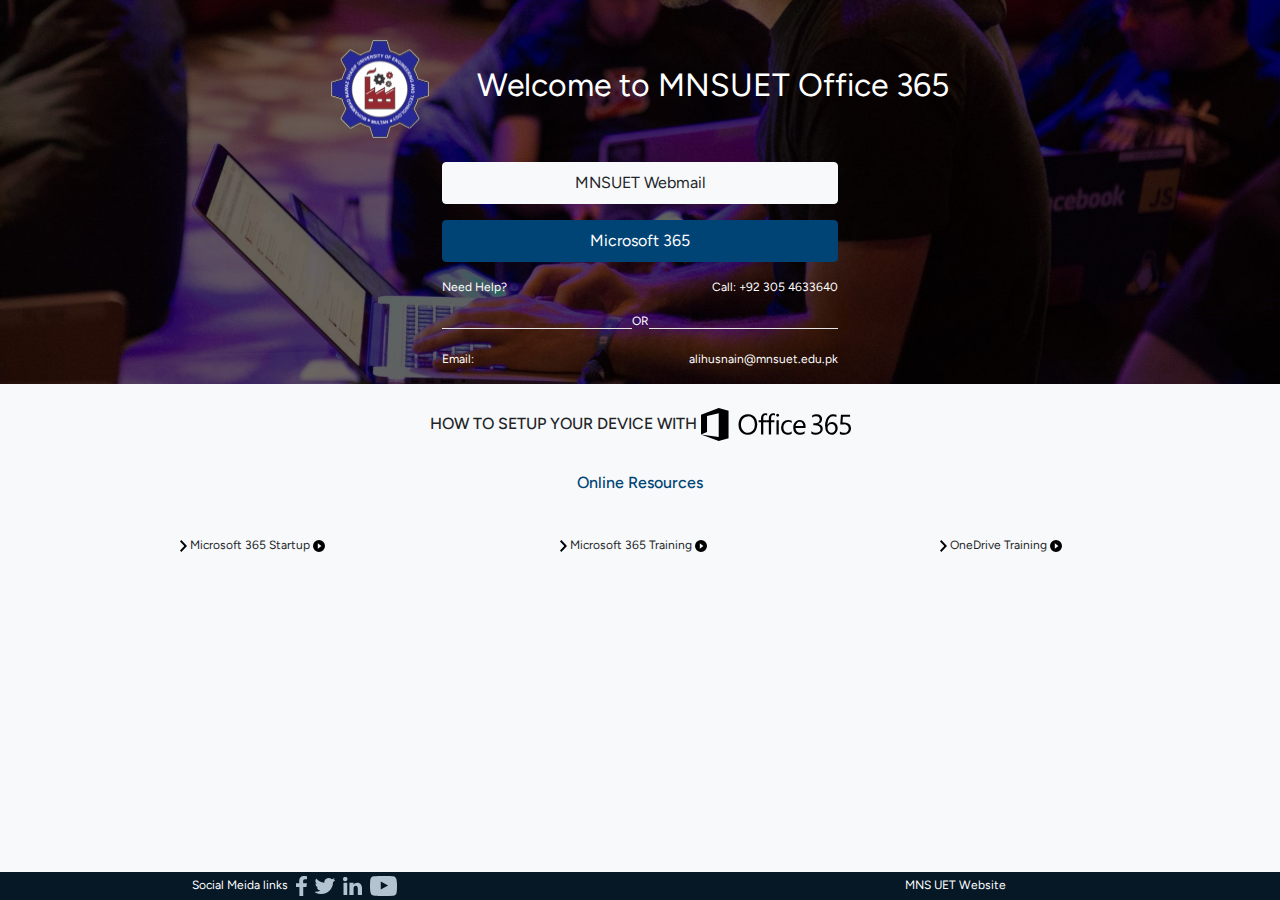
<file: index.html>
<!DOCTYPE html>
<html>
<head>
    <meta charset="utf-8">
    <meta http-equiv="X-UA-Compatible" content="IE=edge">
    <title>MNSUET Webmail</title>
    <meta name="viewport" content="width=device-width, initial-scale=1, shrink-to-fit=no">
    <link href="https://fonts.googleapis.com/css?family=Figtree:400,500,700&display=swap" rel="stylesheet">
    <link rel="stylesheet" type="text/css" media="screen" href="main.css">
    <style>
        a {
            font-size:12px;
        }
        body {
            font-size:12px !important;
        }
    </style>
</head>
<body class="bg-light">

    <!--Top section-->


    <div class="container-fluid bg-cover py-3">
        <div class="d-flex flex-row text-white pt-4 justify-content-center">
            <img src="images/new/logo.png" style="width:98px" alt="mnsuet-logo" class="img-fluid">
            <h2 class="ml-5 d-none d-sm-block align-self-center" style="font-weight: 400">Welcome to MNSUET Office 365</h2>

        </div>

        <div class="row justify-content-center mt-4">

            <div class="col-md-4">
                <a class="btn btn-light px-4 py-2 btn-block mb-3 text-mnsuet text-body" style="" href="https://outlook.office.com/mail/"> MNSUET Webmail </a>
                <a class="btn btn-mnsuet px-2 py-2 btn-block text-white" href="https://www.office.com/apps?auth=2">Microsoft 365</a>
                <div class="d-flex flex-row text-white justify-content-between mt-3">
                    <p class="">Need Help?</p>
                    <p class="">Call: +92 305 4633640</p>
                </div>
                <div class="d-flex flex-row"> <hr style="width: 250px; background: white"> <P class="text-white"> OR</P> <hr style="width: 250px; background: white"></div>
                <div class="d-flex flex-row text-white justify-content-between mt-1">
                    <p class="mb-0 pb-0">Email:</p>
                    <p class="mb-0 pb-0">alihusnain@mnsuet.edu.pk</p>



                </div>

            </div>
        </div>
    </div>
    <!--Setup your Device-->

    <div class="container-fluid bg-light">
        <h6 class="py-4 text-center">HOW TO SETUP YOUR DEVICE WITH <img src="images/new/office-365.svg" alt="office-365" style="width:150px" class="img-fluid"> </h6>
		
		<center>
		<a href="https://office.com/training" target="_blank" class="text-decoration-none"> <h6 class="text-mnsuet">Online Resources</h6> </a>
		</center>
		<br><br>
        <div class="container">
		
            <div class="row pb-2 justify-content-center">
                 

                <div class="col-md-3 offset-1">
                    
                    <a href="https://support.office.com/en-us/article/welcome-to-office-365-378767af-7ac3-4d68-9d0f-709b6948a76b?ui=en-US&rs=en-US&ad=US" target="_blank" class=" text-body"><img src="images/new/bullet.svg" alt=""> Microsoft 365 Startup <img src="images/new/vidoe-icon.svg" alt="link"></a> <br>
					</div>
					<div class="col-md-3 offset-1">
                    <a href="https://support.office.com/en-us/article/outlook-training-8a5b816d-9052-4190-a5eb-494512343cca?wt.mc_id=otc_home&ui=en-US&rs=en-US&ad=US" target="_blank" class=" text-body"><img src="images/new/bullet.svg" alt=""> Microsoft 365 Training <img src="images/new/vidoe-icon.svg" alt="link"></a> <br>
					
				</div>
				<div class="col-md-3 offset-1">
                    <a href="https://support.office.com/en-us/article/onedrive-video-training-1f608184-b7e6-43ca-8753-2ff679203132?ocmsassetID=1f608184-b7e6-43ca-8753-2ff679203132&wt.mc_id=otc_home&ui=en-US&rs=en-US&ad=US" target="_blank" class=" text-body"><img src="images/new/bullet.svg" alt=""> OneDrive Training <img src="images/new/vidoe-icon.svg" alt="link"></a>

            </div>

        </div> <!--container-->
    </div>



    <!--FOOTER-->


<footer class="footer mt-auto py-1 bg-mnsuet">

        <div class="container">
            <div class="row justify-content-around offset-1">

                <div class="col align-self-center">
                    <div class="d-flex flex-row">
                        <p class="d-none d-sm-block mb-0">Social Meida links</p>
                        <a href="https://www.facebook.com/mnsuetofficial" target="_blank" class="ml-2"> <img src="images/new/fb.svg" alt="fb"></a>
                        <a href="https://twitter.com/mnsuetmultan" target="_blank"> <img src="images/new/twitter.svg" alt="twitter" class="mx-2"></a>
                        <a href="https://www.linkedin.com/school/mnsuetmultan" target="_blank">  <img src="images/new/LinkedIn_5_.svg" alt="linkedin"></a>
                        <a href="https://www.youtube.com/channel/UCLcbLLWu7cq0VHI3UUgdkQA" target="_blank"> <img src="images/new/youtube.svg" alt="YT" class="mx-2"></a>
                    </div>
                </div>

                <div class="col align-self-baseline">
                    <a href="https://www.mnsuet.edu.pk" target="_blank" class="ml-2" style="color: #ffffff;">MNS UET Website</a>
                </div>
            </div>
        </div>
    </footer>







    <script src="./js/popper.min.js"></script>
    <script src="./js/jquery.min.js"></script>
    <script src="./js/bootstrap.min.js"></script>

</body>
</html>
</file>
<file: main.css>
body {
  font-family: 'Figtree', sans-serif !important;
}

.bg-img {
  background-image: url(../images/cover-img.png);
  background-repeat: no-repeat;
  background-position: center;
  background-size: cover;
}

.bg-cover {
  background: url(images/new/bg_ali.jpg);
  background-repeat: no-repeat;
  background-position: center;
  background-size: cover;
}

.opacity {
  background: rgba(255, 255, 255, 0.4) !important;
}

.opacity-blue {
  background: rgba(0, 68, 127, 0.4) !important;
}

.card-header {
  background: linear-gradient(45deg, #00447f, #1976d2) !important;
}

.card {
  border: none !important;
}

.footer {
  position: fixed;
  left: 0;
  bottom: 0;
  width: 100%;
  color: white;
  text-align: center;
}

#sticky-footer {
  -ms-flex-negative: none;
      flex-shrink: none;
}

@media (max-width: 768px) {
  .footer {
    position: static;
  }
}

/*!
 * Bootstrap v4.3.1 (https://getbootstrap.com/)
 * Copyright 2011-2019 The Bootstrap Authors
 * Copyright 2011-2019 Twitter, Inc.
 * Licensed under MIT (https://github.com/twbs/bootstrap/blob/master/LICENSE)
 */
:root {
  --mnsuet: #004475;
  --blue: #007bff;
  --indigo: #6610f2;
  --purple: #6f42c1;
  --pink: #e83e8c;
  --red: #dc3545;
  --orange: #fd7e14;
  --yellow: #ffc107;
  --green: #28a745;
  --teal: #20c997;
  --cyan: #17a2b8;
  --white: #fff;
  --gray: #6c757d;
  --gray-dark: #343a40;
  --mnsuet: #004475;
  --primary: #007bff;
  --secondary: #6c757d;
  --success: #28a745;
  --info: #17a2b8;
  --warning: #ffc107;
  --danger: #dc3545;
  --light: #f8f9fa;
  --dark: #343a40;
  --breakpoint-xs: 0;
  --breakpoint-sm: 576px;
  --breakpoint-md: 768px;
  --breakpoint-lg: 992px;
  --breakpoint-xl: 1200px;
  --font-family-sans-serif: -apple-system, BlinkMacSystemFont, "Segoe UI", Roboto, "Helvetica Neue", Arial, "Noto Sans", sans-serif, "Apple Color Emoji", "Segoe UI Emoji", "Segoe UI Symbol", "Noto Color Emoji";
  --font-family-monospace: SFMono-Regular, Menlo, Monaco, Consolas, "Liberation Mono", "Courier New", monospace;
}

*,
*::before,
*::after {
  -webkit-box-sizing: border-box;
          box-sizing: border-box;
}

html {
  font-family: sans-serif;
  line-height: 1.15;
  -webkit-text-size-adjust: 100%;
  -webkit-tap-highlight-color: rgba(0, 0, 0, 0);
}

article, aside, figcaption, figure, footer, header, hgroup, main, nav, section {
  display: block;
}

body {
  margin: 0;
  font-family: -apple-system, BlinkMacSystemFont, "Segoe UI", Roboto, "Helvetica Neue", Arial, "Noto Sans", sans-serif, "Apple Color Emoji", "Segoe UI Emoji", "Segoe UI Symbol", "Noto Color Emoji";
  font-size: 1rem;
  font-weight: 400;
  line-height: 1.5;
  color: #212529;
  text-align: left;
  background-color: #fff;
}

[tabindex="-1"]:focus {
  outline: 0 !important;
}

hr {
  -webkit-box-sizing: content-box;
          box-sizing: content-box;
  height: 0;
  overflow: visible;
}

h1, h2, h3, h4, h5, h6 {
  margin-top: 0;
  margin-bottom: 0.5rem;
}

p {
  margin-top: 0;
  margin-bottom: 1rem;
}

abbr[title],
abbr[data-original-title] {
  text-decoration: underline;
  -webkit-text-decoration: underline dotted;
          text-decoration: underline dotted;
  cursor: help;
  border-bottom: 0;
  text-decoration-skip-ink: none;
}

address {
  margin-bottom: 1rem;
  font-style: normal;
  line-height: inherit;
}

ol,
ul,
dl {
  margin-top: 0;
  margin-bottom: 1rem;
}

ol ol,
ul ul,
ol ul,
ul ol {
  margin-bottom: 0;
}

dt {
  font-weight: 700;
}

dd {
  margin-bottom: .5rem;
  margin-left: 0;
}

blockquote {
  margin: 0 0 1rem;
}

b,
strong {
  font-weight: bolder;
}

small {
  font-size: 80%;
}

sub,
sup {
  position: relative;
  font-size: 75%;
  line-height: 0;
  vertical-align: baseline;
}

sub {
  bottom: -.25em;
}

sup {
  top: -.5em;
}

a {
  color: #007bff;
  text-decoration: none;
  background-color: transparent;
}

a:hover {
  color: #0056b3;
  text-decoration: underline;
}

a:not([href]):not([tabindex]) {
  color: inherit;
  text-decoration: none;
}

a:not([href]):not([tabindex]):hover, a:not([href]):not([tabindex]):focus {
  color: inherit;
  text-decoration: none;
}

a:not([href]):not([tabindex]):focus {
  outline: 0;
}

pre,
code,
kbd,
samp {
  font-family: SFMono-Regular, Menlo, Monaco, Consolas, "Liberation Mono", "Courier New", monospace;
  font-size: 1em;
}

pre {
  margin-top: 0;
  margin-bottom: 1rem;
  overflow: auto;
}

figure {
  margin: 0 0 1rem;
}

img {
  vertical-align: middle;
  border-style: none;
}

svg {
  overflow: hidden;
  vertical-align: middle;
}

table {
  border-collapse: collapse;
}

caption {
  padding-top: 0.75rem;
  padding-bottom: 0.75rem;
  color: #6c757d;
  text-align: left;
  caption-side: bottom;
}

th {
  text-align: inherit;
}

label {
  display: inline-block;
  margin-bottom: 0.5rem;
}

button {
  border-radius: 0;
}

button:focus {
  outline: 1px dotted;
  outline: 5px auto -webkit-focus-ring-color;
}

input,
button,
select,
optgroup,
textarea {
  margin: 0;
  font-family: inherit;
  font-size: inherit;
  line-height: inherit;
}

button,
input {
  overflow: visible;
}

button,
select {
  text-transform: none;
}

select {
  word-wrap: normal;
}

button,
[type="button"],
[type="reset"],
[type="submit"] {
  -webkit-appearance: button;
}

button:not(:disabled),
[type="button"]:not(:disabled),
[type="reset"]:not(:disabled),
[type="submit"]:not(:disabled) {
  cursor: pointer;
}

button::-moz-focus-inner,
[type="button"]::-moz-focus-inner,
[type="reset"]::-moz-focus-inner,
[type="submit"]::-moz-focus-inner {
  padding: 0;
  border-style: none;
}

input[type="radio"],
input[type="checkbox"] {
  -webkit-box-sizing: border-box;
          box-sizing: border-box;
  padding: 0;
}

input[type="date"],
input[type="time"],
input[type="datetime-local"],
input[type="month"] {
  -webkit-appearance: listbox;
}

textarea {
  overflow: auto;
  resize: vertical;
}

fieldset {
  min-width: 0;
  padding: 0;
  margin: 0;
  border: 0;
}

legend {
  display: block;
  width: 100%;
  max-width: 100%;
  padding: 0;
  margin-bottom: .5rem;
  font-size: 1.5rem;
  line-height: inherit;
  color: inherit;
  white-space: normal;
}

progress {
  vertical-align: baseline;
}

[type="number"]::-webkit-inner-spin-button,
[type="number"]::-webkit-outer-spin-button {
  height: auto;
}

[type="search"] {
  outline-offset: -2px;
  -webkit-appearance: none;
}

[type="search"]::-webkit-search-decoration {
  -webkit-appearance: none;
}

::-webkit-file-upload-button {
  font: inherit;
  -webkit-appearance: button;
}

output {
  display: inline-block;
}

summary {
  display: list-item;
  cursor: pointer;
}

template {
  display: none;
}

[hidden] {
  display: none !important;
}

h1, h2, h3, h4, h5, h6,
.h1, .h2, .h3, .h4, .h5, .h6 {
  margin-bottom: 0.5rem;
  font-weight: 500;
  line-height: 1.2;
}

h1, .h1 {
  font-size: 2.5rem;
}

h2, .h2 {
  font-size: 2rem;
}

h3, .h3 {
  font-size: 1.75rem;
}

h4, .h4 {
  font-size: 1.5rem;
}

h5, .h5 {
  font-size: 1.25rem;
}

h6, .h6 {
  font-size: 1rem;
}

.lead {
  font-size: 1.25rem;
  font-weight: 300;
}

.display-1 {
  font-size: 6rem;
  font-weight: 300;
  line-height: 1.2;
}

.display-2 {
  font-size: 5.5rem;
  font-weight: 300;
  line-height: 1.2;
}

.display-3 {
  font-size: 4.5rem;
  font-weight: 300;
  line-height: 1.2;
}

.display-4 {
  font-size: 3.5rem;
  font-weight: 300;
  line-height: 1.2;
}

hr {
  margin-top: 1rem;
  margin-bottom: 1rem;
  border: 0;
  border-top: 1px solid rgba(0, 0, 0, 0.1);
}

small,
.small {
  font-size: 80%;
  font-weight: 400;
}

mark,
.mark {
  padding: 0.2em;
  background-color: #fcf8e3;
}

.list-unstyled {
  padding-left: 0;
  list-style: none;
}

.list-inline {
  padding-left: 0;
  list-style: none;
}

.list-inline-item {
  display: inline-block;
}

.list-inline-item:not(:last-child) {
  margin-right: 0.5rem;
}

.initialism {
  font-size: 90%;
  text-transform: uppercase;
}

.blockquote {
  margin-bottom: 1rem;
  font-size: 1.25rem;
}

.blockquote-footer {
  display: block;
  font-size: 80%;
  color: #6c757d;
}

.blockquote-footer::before {
  content: "\2014\00A0";
}

.img-fluid {
  max-width: 60%;
  height: auto;
}

.img-thumbnail {
  padding: 0.25rem;
  background-color: #fff;
  border: 1px solid #dee2e6;
  border-radius: 0.25rem;
  max-width: 100%;
  height: auto;
}

.figure {
  display: inline-block;
}

.figure-img {
  margin-bottom: 0.5rem;
  line-height: 1;
}

.figure-caption {
  font-size: 90%;
  color: #6c757d;
}

code {
  font-size: 87.5%;
  color: #e83e8c;
  word-break: break-word;
}

a > code {
  color: inherit;
}

kbd {
  padding: 0.2rem 0.4rem;
  font-size: 87.5%;
  color: #fff;
  background-color: #212529;
  border-radius: 0.2rem;
}

kbd kbd {
  padding: 0;
  font-size: 100%;
  font-weight: 700;
}

pre {
  display: block;
  font-size: 87.5%;
  color: #212529;
}

pre code {
  font-size: inherit;
  color: inherit;
  word-break: normal;
}

.pre-scrollable {
  max-height: 340px;
  overflow-y: scroll;
}

.container {
  width: 100%;
  padding-right: 15px;
  padding-left: 15px;
  margin-right: auto;
  margin-left: auto;
}

@media (min-width: 576px) {
  .container {
    max-width: 540px;
  }
}

@media (min-width: 768px) {
  .container {
    max-width: 720px;
  }
}

@media (min-width: 992px) {
  .container {
    max-width: 960px;
  }
}

@media (min-width: 1200px) {
  .container {
    max-width: 1140px;
  }
}

.container-fluid {
  width: 100%;
  padding-right: 15px;
  padding-left: 15px;
  margin-right: auto;
  margin-left: auto;
}

.row {
  display: -webkit-box;
  display: -ms-flexbox;
  display: flex;
  -ms-flex-wrap: wrap;
      flex-wrap: wrap;
  margin-right: -15px;
  margin-left: -15px;
}

.no-gutters {
  margin-right: 0;
  margin-left: 0;
}

.no-gutters > .col,
.no-gutters > [class*="col-"] {
  padding-right: 0;
  padding-left: 0;
}

.col-1, .col-2, .col-3, .col-4, .col-5, .col-6, .col-7, .col-8, .col-9, .col-10, .col-11, .col-12, .col,
.col-auto, .col-sm-1, .col-sm-2, .col-sm-3, .col-sm-4, .col-sm-5, .col-sm-6, .col-sm-7, .col-sm-8, .col-sm-9, .col-sm-10, .col-sm-11, .col-sm-12, .col-sm,
.col-sm-auto, .col-md-1, .col-md-2, .col-md-3, .col-md-4, .col-md-5, .col-md-6, .col-md-7, .col-md-8, .col-md-9, .col-md-10, .col-md-11, .col-md-12, .col-md,
.col-md-auto, .col-lg-1, .col-lg-2, .col-lg-3, .col-lg-4, .col-lg-5, .col-lg-6, .col-lg-7, .col-lg-8, .col-lg-9, .col-lg-10, .col-lg-11, .col-lg-12, .col-lg,
.col-lg-auto, .col-xl-1, .col-xl-2, .col-xl-3, .col-xl-4, .col-xl-5, .col-xl-6, .col-xl-7, .col-xl-8, .col-xl-9, .col-xl-10, .col-xl-11, .col-xl-12, .col-xl,
.col-xl-auto {
  position: relative;
  width: 100%;
  padding-right: 15px;
  padding-left: 15px;
}

.col {
  -ms-flex-preferred-size: 0;
      flex-basis: 0;
  -webkit-box-flex: 1;
      -ms-flex-positive: 1;
          flex-grow: 1;
  max-width: 100%;
}

.col-auto {
  -webkit-box-flex: 0;
      -ms-flex: 0 0 auto;
          flex: 0 0 auto;
  width: auto;
  max-width: 100%;
}

.col-1 {
  -webkit-box-flex: 0;
      -ms-flex: 0 0 8.33333%;
          flex: 0 0 8.33333%;
  max-width: 8.33333%;
}

.col-2 {
  -webkit-box-flex: 0;
      -ms-flex: 0 0 16.66667%;
          flex: 0 0 16.66667%;
  max-width: 16.66667%;
}

.col-3 {
  -webkit-box-flex: 0;
      -ms-flex: 0 0 25%;
          flex: 0 0 25%;
  max-width: 25%;
}

.col-4 {
  -webkit-box-flex: 0;
      -ms-flex: 0 0 33.33333%;
          flex: 0 0 33.33333%;
  max-width: 33.33333%;
}

.col-5 {
  -webkit-box-flex: 0;
      -ms-flex: 0 0 41.66667%;
          flex: 0 0 41.66667%;
  max-width: 41.66667%;
}

.col-6 {
  -webkit-box-flex: 0;
      -ms-flex: 0 0 50%;
          flex: 0 0 50%;
  max-width: 50%;
}

.col-7 {
  -webkit-box-flex: 0;
      -ms-flex: 0 0 58.33333%;
          flex: 0 0 58.33333%;
  max-width: 58.33333%;
}

.col-8 {
  -webkit-box-flex: 0;
      -ms-flex: 0 0 66.66667%;
          flex: 0 0 66.66667%;
  max-width: 66.66667%;
}

.col-9 {
  -webkit-box-flex: 0;
      -ms-flex: 0 0 75%;
          flex: 0 0 75%;
  max-width: 75%;
}

.col-10 {
  -webkit-box-flex: 0;
      -ms-flex: 0 0 83.33333%;
          flex: 0 0 83.33333%;
  max-width: 83.33333%;
}

.col-11 {
  -webkit-box-flex: 0;
      -ms-flex: 0 0 91.66667%;
          flex: 0 0 91.66667%;
  max-width: 91.66667%;
}

.col-12 {
  -webkit-box-flex: 0;
      -ms-flex: 0 0 100%;
          flex: 0 0 100%;
  max-width: 100%;
}

.order-first {
  -webkit-box-ordinal-group: 0;
      -ms-flex-order: -1;
          order: -1;
}

.order-last {
  -webkit-box-ordinal-group: 14;
      -ms-flex-order: 13;
          order: 13;
}

.order-0 {
  -webkit-box-ordinal-group: 1;
      -ms-flex-order: 0;
          order: 0;
}

.order-1 {
  -webkit-box-ordinal-group: 2;
      -ms-flex-order: 1;
          order: 1;
}

.order-2 {
  -webkit-box-ordinal-group: 3;
      -ms-flex-order: 2;
          order: 2;
}

.order-3 {
  -webkit-box-ordinal-group: 4;
      -ms-flex-order: 3;
          order: 3;
}

.order-4 {
  -webkit-box-ordinal-group: 5;
      -ms-flex-order: 4;
          order: 4;
}

.order-5 {
  -webkit-box-ordinal-group: 6;
      -ms-flex-order: 5;
          order: 5;
}

.order-6 {
  -webkit-box-ordinal-group: 7;
      -ms-flex-order: 6;
          order: 6;
}

.order-7 {
  -webkit-box-ordinal-group: 8;
      -ms-flex-order: 7;
          order: 7;
}

.order-8 {
  -webkit-box-ordinal-group: 9;
      -ms-flex-order: 8;
          order: 8;
}

.order-9 {
  -webkit-box-ordinal-group: 10;
      -ms-flex-order: 9;
          order: 9;
}

.order-10 {
  -webkit-box-ordinal-group: 11;
      -ms-flex-order: 10;
          order: 10;
}

.order-11 {
  -webkit-box-ordinal-group: 12;
      -ms-flex-order: 11;
          order: 11;
}

.order-12 {
  -webkit-box-ordinal-group: 13;
      -ms-flex-order: 12;
          order: 12;
}

.offset-1 {
  margin-left: 8.33333%;
}

.offset-2 {
  margin-left: 16.66667%;
}

.offset-3 {
  margin-left: 25%;
}

.offset-4 {
  margin-left: 33.33333%;
}

.offset-5 {
  margin-left: 41.66667%;
}

.offset-6 {
  margin-left: 50%;
}

.offset-7 {
  margin-left: 58.33333%;
}

.offset-8 {
  margin-left: 66.66667%;
}

.offset-9 {
  margin-left: 75%;
}

.offset-10 {
  margin-left: 83.33333%;
}

.offset-11 {
  margin-left: 91.66667%;
}

@media (min-width: 576px) {
  .col-sm {
    -ms-flex-preferred-size: 0;
        flex-basis: 0;
    -webkit-box-flex: 1;
        -ms-flex-positive: 1;
            flex-grow: 1;
    max-width: 100%;
  }
  .col-sm-auto {
    -webkit-box-flex: 0;
        -ms-flex: 0 0 auto;
            flex: 0 0 auto;
    width: auto;
    max-width: 100%;
  }
  .col-sm-1 {
    -webkit-box-flex: 0;
        -ms-flex: 0 0 8.33333%;
            flex: 0 0 8.33333%;
    max-width: 8.33333%;
  }
  .col-sm-2 {
    -webkit-box-flex: 0;
        -ms-flex: 0 0 16.66667%;
            flex: 0 0 16.66667%;
    max-width: 16.66667%;
  }
  .col-sm-3 {
    -webkit-box-flex: 0;
        -ms-flex: 0 0 25%;
            flex: 0 0 25%;
    max-width: 25%;
  }
  .col-sm-4 {
    -webkit-box-flex: 0;
        -ms-flex: 0 0 33.33333%;
            flex: 0 0 33.33333%;
    max-width: 33.33333%;
  }
  .col-sm-5 {
    -webkit-box-flex: 0;
        -ms-flex: 0 0 41.66667%;
            flex: 0 0 41.66667%;
    max-width: 41.66667%;
  }
  .col-sm-6 {
    -webkit-box-flex: 0;
        -ms-flex: 0 0 50%;
            flex: 0 0 50%;
    max-width: 50%;
  }
  .col-sm-7 {
    -webkit-box-flex: 0;
        -ms-flex: 0 0 58.33333%;
            flex: 0 0 58.33333%;
    max-width: 58.33333%;
  }
  .col-sm-8 {
    -webkit-box-flex: 0;
        -ms-flex: 0 0 66.66667%;
            flex: 0 0 66.66667%;
    max-width: 66.66667%;
  }
  .col-sm-9 {
    -webkit-box-flex: 0;
        -ms-flex: 0 0 75%;
            flex: 0 0 75%;
    max-width: 75%;
  }
  .col-sm-10 {
    -webkit-box-flex: 0;
        -ms-flex: 0 0 83.33333%;
            flex: 0 0 83.33333%;
    max-width: 83.33333%;
  }
  .col-sm-11 {
    -webkit-box-flex: 0;
        -ms-flex: 0 0 91.66667%;
            flex: 0 0 91.66667%;
    max-width: 91.66667%;
  }
  .col-sm-12 {
    -webkit-box-flex: 0;
        -ms-flex: 0 0 100%;
            flex: 0 0 100%;
    max-width: 100%;
  }
  .order-sm-first {
    -webkit-box-ordinal-group: 0;
        -ms-flex-order: -1;
            order: -1;
  }
  .order-sm-last {
    -webkit-box-ordinal-group: 14;
        -ms-flex-order: 13;
            order: 13;
  }
  .order-sm-0 {
    -webkit-box-ordinal-group: 1;
        -ms-flex-order: 0;
            order: 0;
  }
  .order-sm-1 {
    -webkit-box-ordinal-group: 2;
        -ms-flex-order: 1;
            order: 1;
  }
  .order-sm-2 {
    -webkit-box-ordinal-group: 3;
        -ms-flex-order: 2;
            order: 2;
  }
  .order-sm-3 {
    -webkit-box-ordinal-group: 4;
        -ms-flex-order: 3;
            order: 3;
  }
  .order-sm-4 {
    -webkit-box-ordinal-group: 5;
        -ms-flex-order: 4;
            order: 4;
  }
  .order-sm-5 {
    -webkit-box-ordinal-group: 6;
        -ms-flex-order: 5;
            order: 5;
  }
  .order-sm-6 {
    -webkit-box-ordinal-group: 7;
        -ms-flex-order: 6;
            order: 6;
  }
  .order-sm-7 {
    -webkit-box-ordinal-group: 8;
        -ms-flex-order: 7;
            order: 7;
  }
  .order-sm-8 {
    -webkit-box-ordinal-group: 9;
        -ms-flex-order: 8;
            order: 8;
  }
  .order-sm-9 {
    -webkit-box-ordinal-group: 10;
        -ms-flex-order: 9;
            order: 9;
  }
  .order-sm-10 {
    -webkit-box-ordinal-group: 11;
        -ms-flex-order: 10;
            order: 10;
  }
  .order-sm-11 {
    -webkit-box-ordinal-group: 12;
        -ms-flex-order: 11;
            order: 11;
  }
  .order-sm-12 {
    -webkit-box-ordinal-group: 13;
        -ms-flex-order: 12;
            order: 12;
  }
  .offset-sm-0 {
    margin-left: 0;
  }
  .offset-sm-1 {
    margin-left: 8.33333%;
  }
  .offset-sm-2 {
    margin-left: 16.66667%;
  }
  .offset-sm-3 {
    margin-left: 25%;
  }
  .offset-sm-4 {
    margin-left: 33.33333%;
  }
  .offset-sm-5 {
    margin-left: 41.66667%;
  }
  .offset-sm-6 {
    margin-left: 50%;
  }
  .offset-sm-7 {
    margin-left: 58.33333%;
  }
  .offset-sm-8 {
    margin-left: 66.66667%;
  }
  .offset-sm-9 {
    margin-left: 75%;
  }
  .offset-sm-10 {
    margin-left: 83.33333%;
  }
  .offset-sm-11 {
    margin-left: 91.66667%;
  }
}

@media (min-width: 768px) {
  .col-md {
    -ms-flex-preferred-size: 0;
        flex-basis: 0;
    -webkit-box-flex: 1;
        -ms-flex-positive: 1;
            flex-grow: 1;
    max-width: 100%;
  }
  .col-md-auto {
    -webkit-box-flex: 0;
        -ms-flex: 0 0 auto;
            flex: 0 0 auto;
    width: auto;
    max-width: 100%;
  }
  .col-md-1 {
    -webkit-box-flex: 0;
        -ms-flex: 0 0 8.33333%;
            flex: 0 0 8.33333%;
    max-width: 8.33333%;
  }
  .col-md-2 {
    -webkit-box-flex: 0;
        -ms-flex: 0 0 16.66667%;
            flex: 0 0 16.66667%;
    max-width: 16.66667%;
  }
  .col-md-3 {
    -webkit-box-flex: 0;
        -ms-flex: 0 0 25%;
            flex: 0 0 25%;
    max-width: 25%;
  }
  .col-md-4 {
    -webkit-box-flex: 0;
        -ms-flex: 0 0 33.33333%;
            flex: 0 0 33.33333%;
    max-width: 33.33333%;
  }
  .col-md-5 {
    -webkit-box-flex: 0;
        -ms-flex: 0 0 41.66667%;
            flex: 0 0 41.66667%;
    max-width: 41.66667%;
  }
  .col-md-6 {
    -webkit-box-flex: 0;
        -ms-flex: 0 0 50%;
            flex: 0 0 50%;
    max-width: 50%;
  }
  .col-md-7 {
    -webkit-box-flex: 0;
        -ms-flex: 0 0 58.33333%;
            flex: 0 0 58.33333%;
    max-width: 58.33333%;
  }
  .col-md-8 {
    -webkit-box-flex: 0;
        -ms-flex: 0 0 66.66667%;
            flex: 0 0 66.66667%;
    max-width: 66.66667%;
  }
  .col-md-9 {
    -webkit-box-flex: 0;
        -ms-flex: 0 0 75%;
            flex: 0 0 75%;
    max-width: 75%;
  }
  .col-md-10 {
    -webkit-box-flex: 0;
        -ms-flex: 0 0 83.33333%;
            flex: 0 0 83.33333%;
    max-width: 83.33333%;
  }
  .col-md-11 {
    -webkit-box-flex: 0;
        -ms-flex: 0 0 91.66667%;
            flex: 0 0 91.66667%;
    max-width: 91.66667%;
  }
  .col-md-12 {
    -webkit-box-flex: 0;
        -ms-flex: 0 0 100%;
            flex: 0 0 100%;
    max-width: 100%;
  }
  .order-md-first {
    -webkit-box-ordinal-group: 0;
        -ms-flex-order: -1;
            order: -1;
  }
  .order-md-last {
    -webkit-box-ordinal-group: 14;
        -ms-flex-order: 13;
            order: 13;
  }
  .order-md-0 {
    -webkit-box-ordinal-group: 1;
        -ms-flex-order: 0;
            order: 0;
  }
  .order-md-1 {
    -webkit-box-ordinal-group: 2;
        -ms-flex-order: 1;
            order: 1;
  }
  .order-md-2 {
    -webkit-box-ordinal-group: 3;
        -ms-flex-order: 2;
            order: 2;
  }
  .order-md-3 {
    -webkit-box-ordinal-group: 4;
        -ms-flex-order: 3;
            order: 3;
  }
  .order-md-4 {
    -webkit-box-ordinal-group: 5;
        -ms-flex-order: 4;
            order: 4;
  }
  .order-md-5 {
    -webkit-box-ordinal-group: 6;
        -ms-flex-order: 5;
            order: 5;
  }
  .order-md-6 {
    -webkit-box-ordinal-group: 7;
        -ms-flex-order: 6;
            order: 6;
  }
  .order-md-7 {
    -webkit-box-ordinal-group: 8;
        -ms-flex-order: 7;
            order: 7;
  }
  .order-md-8 {
    -webkit-box-ordinal-group: 9;
        -ms-flex-order: 8;
            order: 8;
  }
  .order-md-9 {
    -webkit-box-ordinal-group: 10;
        -ms-flex-order: 9;
            order: 9;
  }
  .order-md-10 {
    -webkit-box-ordinal-group: 11;
        -ms-flex-order: 10;
            order: 10;
  }
  .order-md-11 {
    -webkit-box-ordinal-group: 12;
        -ms-flex-order: 11;
            order: 11;
  }
  .order-md-12 {
    -webkit-box-ordinal-group: 13;
        -ms-flex-order: 12;
            order: 12;
  }
  .offset-md-0 {
    margin-left: 0;
  }
  .offset-md-1 {
    margin-left: 8.33333%;
  }
  .offset-md-2 {
    margin-left: 16.66667%;
  }
  .offset-md-3 {
    margin-left: 25%;
  }
  .offset-md-4 {
    margin-left: 33.33333%;
  }
  .offset-md-5 {
    margin-left: 41.66667%;
  }
  .offset-md-6 {
    margin-left: 50%;
  }
  .offset-md-7 {
    margin-left: 58.33333%;
  }
  .offset-md-8 {
    margin-left: 66.66667%;
  }
  .offset-md-9 {
    margin-left: 75%;
  }
  .offset-md-10 {
    margin-left: 83.33333%;
  }
  .offset-md-11 {
    margin-left: 91.66667%;
  }
}

@media (min-width: 992px) {
  .col-lg {
    -ms-flex-preferred-size: 0;
        flex-basis: 0;
    -webkit-box-flex: 1;
        -ms-flex-positive: 1;
            flex-grow: 1;
    max-width: 100%;
  }
  .col-lg-auto {
    -webkit-box-flex: 0;
        -ms-flex: 0 0 auto;
            flex: 0 0 auto;
    width: auto;
    max-width: 100%;
  }
  .col-lg-1 {
    -webkit-box-flex: 0;
        -ms-flex: 0 0 8.33333%;
            flex: 0 0 8.33333%;
    max-width: 8.33333%;
  }
  .col-lg-2 {
    -webkit-box-flex: 0;
        -ms-flex: 0 0 16.66667%;
            flex: 0 0 16.66667%;
    max-width: 16.66667%;
  }
  .col-lg-3 {
    -webkit-box-flex: 0;
        -ms-flex: 0 0 25%;
            flex: 0 0 25%;
    max-width: 25%;
  }
  .col-lg-4 {
    -webkit-box-flex: 0;
        -ms-flex: 0 0 33.33333%;
            flex: 0 0 33.33333%;
    max-width: 33.33333%;
  }
  .col-lg-5 {
    -webkit-box-flex: 0;
        -ms-flex: 0 0 41.66667%;
            flex: 0 0 41.66667%;
    max-width: 41.66667%;
  }
  .col-lg-6 {
    -webkit-box-flex: 0;
        -ms-flex: 0 0 50%;
            flex: 0 0 50%;
    max-width: 50%;
  }
  .col-lg-7 {
    -webkit-box-flex: 0;
        -ms-flex: 0 0 58.33333%;
            flex: 0 0 58.33333%;
    max-width: 58.33333%;
  }
  .col-lg-8 {
    -webkit-box-flex: 0;
        -ms-flex: 0 0 66.66667%;
            flex: 0 0 66.66667%;
    max-width: 66.66667%;
  }
  .col-lg-9 {
    -webkit-box-flex: 0;
        -ms-flex: 0 0 75%;
            flex: 0 0 75%;
    max-width: 75%;
  }
  .col-lg-10 {
    -webkit-box-flex: 0;
        -ms-flex: 0 0 83.33333%;
            flex: 0 0 83.33333%;
    max-width: 83.33333%;
  }
  .col-lg-11 {
    -webkit-box-flex: 0;
        -ms-flex: 0 0 91.66667%;
            flex: 0 0 91.66667%;
    max-width: 91.66667%;
  }
  .col-lg-12 {
    -webkit-box-flex: 0;
        -ms-flex: 0 0 100%;
            flex: 0 0 100%;
    max-width: 100%;
  }
  .order-lg-first {
    -webkit-box-ordinal-group: 0;
        -ms-flex-order: -1;
            order: -1;
  }
  .order-lg-last {
    -webkit-box-ordinal-group: 14;
        -ms-flex-order: 13;
            order: 13;
  }
  .order-lg-0 {
    -webkit-box-ordinal-group: 1;
        -ms-flex-order: 0;
            order: 0;
  }
  .order-lg-1 {
    -webkit-box-ordinal-group: 2;
        -ms-flex-order: 1;
            order: 1;
  }
  .order-lg-2 {
    -webkit-box-ordinal-group: 3;
        -ms-flex-order: 2;
            order: 2;
  }
  .order-lg-3 {
    -webkit-box-ordinal-group: 4;
        -ms-flex-order: 3;
            order: 3;
  }
  .order-lg-4 {
    -webkit-box-ordinal-group: 5;
        -ms-flex-order: 4;
            order: 4;
  }
  .order-lg-5 {
    -webkit-box-ordinal-group: 6;
        -ms-flex-order: 5;
            order: 5;
  }
  .order-lg-6 {
    -webkit-box-ordinal-group: 7;
        -ms-flex-order: 6;
            order: 6;
  }
  .order-lg-7 {
    -webkit-box-ordinal-group: 8;
        -ms-flex-order: 7;
            order: 7;
  }
  .order-lg-8 {
    -webkit-box-ordinal-group: 9;
        -ms-flex-order: 8;
            order: 8;
  }
  .order-lg-9 {
    -webkit-box-ordinal-group: 10;
        -ms-flex-order: 9;
            order: 9;
  }
  .order-lg-10 {
    -webkit-box-ordinal-group: 11;
        -ms-flex-order: 10;
            order: 10;
  }
  .order-lg-11 {
    -webkit-box-ordinal-group: 12;
        -ms-flex-order: 11;
            order: 11;
  }
  .order-lg-12 {
    -webkit-box-ordinal-group: 13;
        -ms-flex-order: 12;
            order: 12;
  }
  .offset-lg-0 {
    margin-left: 0;
  }
  .offset-lg-1 {
    margin-left: 8.33333%;
  }
  .offset-lg-2 {
    margin-left: 16.66667%;
  }
  .offset-lg-3 {
    margin-left: 25%;
  }
  .offset-lg-4 {
    margin-left: 33.33333%;
  }
  .offset-lg-5 {
    margin-left: 41.66667%;
  }
  .offset-lg-6 {
    margin-left: 50%;
  }
  .offset-lg-7 {
    margin-left: 58.33333%;
  }
  .offset-lg-8 {
    margin-left: 66.66667%;
  }
  .offset-lg-9 {
    margin-left: 75%;
  }
  .offset-lg-10 {
    margin-left: 83.33333%;
  }
  .offset-lg-11 {
    margin-left: 91.66667%;
  }
}

@media (min-width: 1200px) {
  .col-xl {
    -ms-flex-preferred-size: 0;
        flex-basis: 0;
    -webkit-box-flex: 1;
        -ms-flex-positive: 1;
            flex-grow: 1;
    max-width: 100%;
  }
  .col-xl-auto {
    -webkit-box-flex: 0;
        -ms-flex: 0 0 auto;
            flex: 0 0 auto;
    width: auto;
    max-width: 100%;
  }
  .col-xl-1 {
    -webkit-box-flex: 0;
        -ms-flex: 0 0 8.33333%;
            flex: 0 0 8.33333%;
    max-width: 8.33333%;
  }
  .col-xl-2 {
    -webkit-box-flex: 0;
        -ms-flex: 0 0 16.66667%;
            flex: 0 0 16.66667%;
    max-width: 16.66667%;
  }
  .col-xl-3 {
    -webkit-box-flex: 0;
        -ms-flex: 0 0 25%;
            flex: 0 0 25%;
    max-width: 25%;
  }
  .col-xl-4 {
    -webkit-box-flex: 0;
        -ms-flex: 0 0 33.33333%;
            flex: 0 0 33.33333%;
    max-width: 33.33333%;
  }
  .col-xl-5 {
    -webkit-box-flex: 0;
        -ms-flex: 0 0 41.66667%;
            flex: 0 0 41.66667%;
    max-width: 41.66667%;
  }
  .col-xl-6 {
    -webkit-box-flex: 0;
        -ms-flex: 0 0 50%;
            flex: 0 0 50%;
    max-width: 50%;
  }
  .col-xl-7 {
    -webkit-box-flex: 0;
        -ms-flex: 0 0 58.33333%;
            flex: 0 0 58.33333%;
    max-width: 58.33333%;
  }
  .col-xl-8 {
    -webkit-box-flex: 0;
        -ms-flex: 0 0 66.66667%;
            flex: 0 0 66.66667%;
    max-width: 66.66667%;
  }
  .col-xl-9 {
    -webkit-box-flex: 0;
        -ms-flex: 0 0 75%;
            flex: 0 0 75%;
    max-width: 75%;
  }
  .col-xl-10 {
    -webkit-box-flex: 0;
        -ms-flex: 0 0 83.33333%;
            flex: 0 0 83.33333%;
    max-width: 83.33333%;
  }
  .col-xl-11 {
    -webkit-box-flex: 0;
        -ms-flex: 0 0 91.66667%;
            flex: 0 0 91.66667%;
    max-width: 91.66667%;
  }
  .col-xl-12 {
    -webkit-box-flex: 0;
        -ms-flex: 0 0 100%;
            flex: 0 0 100%;
    max-width: 100%;
  }
  .order-xl-first {
    -webkit-box-ordinal-group: 0;
        -ms-flex-order: -1;
            order: -1;
  }
  .order-xl-last {
    -webkit-box-ordinal-group: 14;
        -ms-flex-order: 13;
            order: 13;
  }
  .order-xl-0 {
    -webkit-box-ordinal-group: 1;
        -ms-flex-order: 0;
            order: 0;
  }
  .order-xl-1 {
    -webkit-box-ordinal-group: 2;
        -ms-flex-order: 1;
            order: 1;
  }
  .order-xl-2 {
    -webkit-box-ordinal-group: 3;
        -ms-flex-order: 2;
            order: 2;
  }
  .order-xl-3 {
    -webkit-box-ordinal-group: 4;
        -ms-flex-order: 3;
            order: 3;
  }
  .order-xl-4 {
    -webkit-box-ordinal-group: 5;
        -ms-flex-order: 4;
            order: 4;
  }
  .order-xl-5 {
    -webkit-box-ordinal-group: 6;
        -ms-flex-order: 5;
            order: 5;
  }
  .order-xl-6 {
    -webkit-box-ordinal-group: 7;
        -ms-flex-order: 6;
            order: 6;
  }
  .order-xl-7 {
    -webkit-box-ordinal-group: 8;
        -ms-flex-order: 7;
            order: 7;
  }
  .order-xl-8 {
    -webkit-box-ordinal-group: 9;
        -ms-flex-order: 8;
            order: 8;
  }
  .order-xl-9 {
    -webkit-box-ordinal-group: 10;
        -ms-flex-order: 9;
            order: 9;
  }
  .order-xl-10 {
    -webkit-box-ordinal-group: 11;
        -ms-flex-order: 10;
            order: 10;
  }
  .order-xl-11 {
    -webkit-box-ordinal-group: 12;
        -ms-flex-order: 11;
            order: 11;
  }
  .order-xl-12 {
    -webkit-box-ordinal-group: 13;
        -ms-flex-order: 12;
            order: 12;
  }
  .offset-xl-0 {
    margin-left: 0;
  }
  .offset-xl-1 {
    margin-left: 8.33333%;
  }
  .offset-xl-2 {
    margin-left: 16.66667%;
  }
  .offset-xl-3 {
    margin-left: 25%;
  }
  .offset-xl-4 {
    margin-left: 33.33333%;
  }
  .offset-xl-5 {
    margin-left: 41.66667%;
  }
  .offset-xl-6 {
    margin-left: 50%;
  }
  .offset-xl-7 {
    margin-left: 58.33333%;
  }
  .offset-xl-8 {
    margin-left: 66.66667%;
  }
  .offset-xl-9 {
    margin-left: 75%;
  }
  .offset-xl-10 {
    margin-left: 83.33333%;
  }
  .offset-xl-11 {
    margin-left: 91.66667%;
  }
}

.table {
  width: 100%;
  margin-bottom: 1rem;
  color: #212529;
}

.table th,
.table td {
  padding: 0.75rem;
  vertical-align: top;
  border-top: 1px solid #dee2e6;
}

.table thead th {
  vertical-align: bottom;
  border-bottom: 2px solid #dee2e6;
}

.table tbody + tbody {
  border-top: 2px solid #dee2e6;
}

.table-sm th,
.table-sm td {
  padding: 0.3rem;
}

.table-bordered {
  border: 1px solid #dee2e6;
}

.table-bordered th,
.table-bordered td {
  border: 1px solid #dee2e6;
}

.table-bordered thead th,
.table-bordered thead td {
  border-bottom-width: 2px;
}

.table-borderless th,
.table-borderless td,
.table-borderless thead th,
.table-borderless tbody + tbody {
  border: 0;
}

.table-striped tbody tr:nth-of-type(odd) {
  background-color: rgba(0, 0, 0, 0.05);
}

.table-hover tbody tr:hover {
  color: #212529;
  background-color: rgba(0, 0, 0, 0.075);
}

.table-mnsuet,
.table-mnsuet > th,
.table-mnsuet > td {
  background-color: #b8cbd8;
}

.table-mnsuet th,
.table-mnsuet td,
.table-mnsuet thead th,
.table-mnsuet tbody + tbody {
  border-color: #7a9eb7;
}

.table-hover .table-mnsuet:hover {
  background-color: #a8bfcf;
}

.table-hover .table-mnsuet:hover > td,
.table-hover .table-mnsuet:hover > th {
  background-color: #a8bfcf;
}

.table-primary,
.table-primary > th,
.table-primary > td {
  background-color: #b8daff;
}

.table-primary th,
.table-primary td,
.table-primary thead th,
.table-primary tbody + tbody {
  border-color: #7abaff;
}

.table-hover .table-primary:hover {
  background-color: #9fcdff;
}

.table-hover .table-primary:hover > td,
.table-hover .table-primary:hover > th {
  background-color: #9fcdff;
}

.table-secondary,
.table-secondary > th,
.table-secondary > td {
  background-color: #d6d8db;
}

.table-secondary th,
.table-secondary td,
.table-secondary thead th,
.table-secondary tbody + tbody {
  border-color: #b3b7bb;
}

.table-hover .table-secondary:hover {
  background-color: #c8cbcf;
}

.table-hover .table-secondary:hover > td,
.table-hover .table-secondary:hover > th {
  background-color: #c8cbcf;
}

.table-success,
.table-success > th,
.table-success > td {
  background-color: #c3e6cb;
}

.table-success th,
.table-success td,
.table-success thead th,
.table-success tbody + tbody {
  border-color: #8fd19e;
}

.table-hover .table-success:hover {
  background-color: #b1dfbb;
}

.table-hover .table-success:hover > td,
.table-hover .table-success:hover > th {
  background-color: #b1dfbb;
}

.table-info,
.table-info > th,
.table-info > td {
  background-color: #bee5eb;
}

.table-info th,
.table-info td,
.table-info thead th,
.table-info tbody + tbody {
  border-color: #86cfda;
}

.table-hover .table-info:hover {
  background-color: #abdde5;
}

.table-hover .table-info:hover > td,
.table-hover .table-info:hover > th {
  background-color: #abdde5;
}

.table-warning,
.table-warning > th,
.table-warning > td {
  background-color: #ffeeba;
}

.table-warning th,
.table-warning td,
.table-warning thead th,
.table-warning tbody + tbody {
  border-color: #ffdf7e;
}

.table-hover .table-warning:hover {
  background-color: #ffe8a1;
}

.table-hover .table-warning:hover > td,
.table-hover .table-warning:hover > th {
  background-color: #ffe8a1;
}

.table-danger,
.table-danger > th,
.table-danger > td {
  background-color: #f5c6cb;
}

.table-danger th,
.table-danger td,
.table-danger thead th,
.table-danger tbody + tbody {
  border-color: #ed969e;
}

.table-hover .table-danger:hover {
  background-color: #f1b0b7;
}

.table-hover .table-danger:hover > td,
.table-hover .table-danger:hover > th {
  background-color: #f1b0b7;
}

.table-light,
.table-light > th,
.table-light > td {
  background-color: #fdfdfe;
}

.table-light th,
.table-light td,
.table-light thead th,
.table-light tbody + tbody {
  border-color: #fbfcfc;
}

.table-hover .table-light:hover {
  background-color: #ececf6;
}

.table-hover .table-light:hover > td,
.table-hover .table-light:hover > th {
  background-color: #ececf6;
}

.table-dark,
.table-dark > th,
.table-dark > td {
  background-color: #c6c8ca;
}

.table-dark th,
.table-dark td,
.table-dark thead th,
.table-dark tbody + tbody {
  border-color: #95999c;
}

.table-hover .table-dark:hover {
  background-color: #b9bbbe;
}

.table-hover .table-dark:hover > td,
.table-hover .table-dark:hover > th {
  background-color: #b9bbbe;
}

.table-active,
.table-active > th,
.table-active > td {
  background-color: rgba(0, 0, 0, 0.075);
}

.table-hover .table-active:hover {
  background-color: rgba(0, 0, 0, 0.075);
}

.table-hover .table-active:hover > td,
.table-hover .table-active:hover > th {
  background-color: rgba(0, 0, 0, 0.075);
}

.table .thead-dark th {
  color: #fff;
  background-color: #343a40;
  border-color: #454d55;
}

.table .thead-light th {
  color: #495057;
  background-color: #e9ecef;
  border-color: #dee2e6;
}

.table-dark {
  color: #fff;
  background-color: #343a40;
}

.table-dark th,
.table-dark td,
.table-dark thead th {
  border-color: #454d55;
}

.table-dark.table-bordered {
  border: 0;
}

.table-dark.table-striped tbody tr:nth-of-type(odd) {
  background-color: rgba(255, 255, 255, 0.05);
}

.table-dark.table-hover tbody tr:hover {
  color: #fff;
  background-color: rgba(255, 255, 255, 0.075);
}

@media (max-width: 575.98px) {
  .table-responsive-sm {
    display: block;
    width: 100%;
    overflow-x: auto;
    -webkit-overflow-scrolling: touch;
  }
  .table-responsive-sm > .table-bordered {
    border: 0;
  }
}

@media (max-width: 767.98px) {
  .table-responsive-md {
    display: block;
    width: 100%;
    overflow-x: auto;
    -webkit-overflow-scrolling: touch;
  }
  .table-responsive-md > .table-bordered {
    border: 0;
  }
}

@media (max-width: 991.98px) {
  .table-responsive-lg {
    display: block;
    width: 100%;
    overflow-x: auto;
    -webkit-overflow-scrolling: touch;
  }
  .table-responsive-lg > .table-bordered {
    border: 0;
  }
}

@media (max-width: 1199.98px) {
  .table-responsive-xl {
    display: block;
    width: 100%;
    overflow-x: auto;
    -webkit-overflow-scrolling: touch;
  }
  .table-responsive-xl > .table-bordered {
    border: 0;
  }
}

.table-responsive {
  display: block;
  width: 100%;
  overflow-x: auto;
  -webkit-overflow-scrolling: touch;
}

.table-responsive > .table-bordered {
  border: 0;
}

.form-control {
  display: block;
  width: 100%;
  height: calc(1.5em + 0.75rem + 2px);
  padding: 0.375rem 0.75rem;
  font-size: 1rem;
  font-weight: 400;
  line-height: 1.5;
  color: #495057;
  background-color: #fff;
  background-clip: padding-box;
  border: 1px solid #ced4da;
  border-radius: 0.25rem;
  -webkit-transition: border-color 0.15s ease-in-out, -webkit-box-shadow 0.15s ease-in-out;
  transition: border-color 0.15s ease-in-out, -webkit-box-shadow 0.15s ease-in-out;
  transition: border-color 0.15s ease-in-out, box-shadow 0.15s ease-in-out;
  transition: border-color 0.15s ease-in-out, box-shadow 0.15s ease-in-out, -webkit-box-shadow 0.15s ease-in-out;
}

@media (prefers-reduced-motion: reduce) {
  .form-control {
    -webkit-transition: none;
    transition: none;
  }
}

.form-control::-ms-expand {
  background-color: transparent;
  border: 0;
}

.form-control:focus {
  color: #495057;
  background-color: #fff;
  border-color: #80bdff;
  outline: 0;
  -webkit-box-shadow: 0 0 0 0.2rem rgba(0, 123, 255, 0.25);
          box-shadow: 0 0 0 0.2rem rgba(0, 123, 255, 0.25);
}

.form-control::-webkit-input-placeholder {
  color: #6c757d;
  opacity: 1;
}

.form-control:-ms-input-placeholder {
  color: #6c757d;
  opacity: 1;
}

.form-control::-ms-input-placeholder {
  color: #6c757d;
  opacity: 1;
}

.form-control::placeholder {
  color: #6c757d;
  opacity: 1;
}

.form-control:disabled, .form-control[readonly] {
  background-color: #e9ecef;
  opacity: 1;
}

select.form-control:focus::-ms-value {
  color: #495057;
  background-color: #fff;
}

.form-control-file,
.form-control-range {
  display: block;
  width: 100%;
}

.col-form-label {
  padding-top: calc(0.375rem + 1px);
  padding-bottom: calc(0.375rem + 1px);
  margin-bottom: 0;
  font-size: inherit;
  line-height: 1.5;
}

.col-form-label-lg {
  padding-top: calc(0.5rem + 1px);
  padding-bottom: calc(0.5rem + 1px);
  font-size: 1.25rem;
  line-height: 1.5;
}

.col-form-label-sm {
  padding-top: calc(0.25rem + 1px);
  padding-bottom: calc(0.25rem + 1px);
  font-size: 0.875rem;
  line-height: 1.5;
}

.form-control-plaintext {
  display: block;
  width: 100%;
  padding-top: 0.375rem;
  padding-bottom: 0.375rem;
  margin-bottom: 0;
  line-height: 1.5;
  color: #212529;
  background-color: transparent;
  border: solid transparent;
  border-width: 1px 0;
}

.form-control-plaintext.form-control-sm, .form-control-plaintext.form-control-lg {
  padding-right: 0;
  padding-left: 0;
}

.form-control-sm {
  height: calc(1.5em + 0.5rem + 2px);
  padding: 0.25rem 0.5rem;
  font-size: 0.875rem;
  line-height: 1.5;
  border-radius: 0.2rem;
}

.form-control-lg {
  height: calc(1.5em + 1rem + 2px);
  padding: 0.5rem 1rem;
  font-size: 1.25rem;
  line-height: 1.5;
  border-radius: 0.3rem;
}

select.form-control[size], select.form-control[multiple] {
  height: auto;
}

textarea.form-control {
  height: auto;
}

.form-group {
  margin-bottom: 1rem;
}

.form-text {
  display: block;
  margin-top: 0.25rem;
}

.form-row {
  display: -webkit-box;
  display: -ms-flexbox;
  display: flex;
  -ms-flex-wrap: wrap;
      flex-wrap: wrap;
  margin-right: -5px;
  margin-left: -5px;
}

.form-row > .col,
.form-row > [class*="col-"] {
  padding-right: 5px;
  padding-left: 5px;
}

.form-check {
  position: relative;
  display: block;
  padding-left: 1.25rem;
}

.form-check-input {
  position: absolute;
  margin-top: 0.3rem;
  margin-left: -1.25rem;
}

.form-check-input:disabled ~ .form-check-label {
  color: #6c757d;
}

.form-check-label {
  margin-bottom: 0;
}

.form-check-inline {
  display: -webkit-inline-box;
  display: -ms-inline-flexbox;
  display: inline-flex;
  -webkit-box-align: center;
      -ms-flex-align: center;
          align-items: center;
  padding-left: 0;
  margin-right: 0.75rem;
}

.form-check-inline .form-check-input {
  position: static;
  margin-top: 0;
  margin-right: 0.3125rem;
  margin-left: 0;
}

.valid-feedback {
  display: none;
  width: 100%;
  margin-top: 0.25rem;
  font-size: 80%;
  color: #28a745;
}

.valid-tooltip {
  position: absolute;
  top: 100%;
  z-index: 5;
  display: none;
  max-width: 100%;
  padding: 0.25rem 0.5rem;
  margin-top: .1rem;
  font-size: 0.875rem;
  line-height: 1.5;
  color: #fff;
  background-color: rgba(40, 167, 69, 0.9);
  border-radius: 0.25rem;
}

.was-validated .form-control:valid, .form-control.is-valid {
  border-color: #28a745;
  padding-right: calc(1.5em + 0.75rem);
  background-image: url("data:image/svg+xml,%3csvg xmlns='http://www.w3.org/2000/svg' viewBox='0 0 8 8'%3e%3cpath fill='%2328a745' d='M2.3 6.73L.6 4.53c-.4-1.04.46-1.4 1.1-.8l1.1 1.4 3.4-3.8c.6-.63 1.6-.27 1.2.7l-4 4.6c-.43.5-.8.4-1.1.1z'/%3e%3c/svg%3e");
  background-repeat: no-repeat;
  background-position: center right calc(0.375em + 0.1875rem);
  background-size: calc(0.75em + 0.375rem) calc(0.75em + 0.375rem);
}

.was-validated .form-control:valid:focus, .form-control.is-valid:focus {
  border-color: #28a745;
  -webkit-box-shadow: 0 0 0 0.2rem rgba(40, 167, 69, 0.25);
          box-shadow: 0 0 0 0.2rem rgba(40, 167, 69, 0.25);
}

.was-validated .form-control:valid ~ .valid-feedback,
.was-validated .form-control:valid ~ .valid-tooltip, .form-control.is-valid ~ .valid-feedback,
.form-control.is-valid ~ .valid-tooltip {
  display: block;
}

.was-validated textarea.form-control:valid, textarea.form-control.is-valid {
  padding-right: calc(1.5em + 0.75rem);
  background-position: top calc(0.375em + 0.1875rem) right calc(0.375em + 0.1875rem);
}

.was-validated .custom-select:valid, .custom-select.is-valid {
  border-color: #28a745;
  padding-right: calc((1em + 0.75rem) * 3 / 4 + 1.75rem);
  background: url("data:image/svg+xml,%3csvg xmlns='http://www.w3.org/2000/svg' viewBox='0 0 4 5'%3e%3cpath fill='%23343a40' d='M2 0L0 2h4zm0 5L0 3h4z'/%3e%3c/svg%3e") no-repeat right 0.75rem center/8px 10px, url("data:image/svg+xml,%3csvg xmlns='http://www.w3.org/2000/svg' viewBox='0 0 8 8'%3e%3cpath fill='%2328a745' d='M2.3 6.73L.6 4.53c-.4-1.04.46-1.4 1.1-.8l1.1 1.4 3.4-3.8c.6-.63 1.6-.27 1.2.7l-4 4.6c-.43.5-.8.4-1.1.1z'/%3e%3c/svg%3e") #fff no-repeat center right 1.75rem/calc(0.75em + 0.375rem) calc(0.75em + 0.375rem);
}

.was-validated .custom-select:valid:focus, .custom-select.is-valid:focus {
  border-color: #28a745;
  -webkit-box-shadow: 0 0 0 0.2rem rgba(40, 167, 69, 0.25);
          box-shadow: 0 0 0 0.2rem rgba(40, 167, 69, 0.25);
}

.was-validated .custom-select:valid ~ .valid-feedback,
.was-validated .custom-select:valid ~ .valid-tooltip, .custom-select.is-valid ~ .valid-feedback,
.custom-select.is-valid ~ .valid-tooltip {
  display: block;
}

.was-validated .form-control-file:valid ~ .valid-feedback,
.was-validated .form-control-file:valid ~ .valid-tooltip, .form-control-file.is-valid ~ .valid-feedback,
.form-control-file.is-valid ~ .valid-tooltip {
  display: block;
}

.was-validated .form-check-input:valid ~ .form-check-label, .form-check-input.is-valid ~ .form-check-label {
  color: #28a745;
}

.was-validated .form-check-input:valid ~ .valid-feedback,
.was-validated .form-check-input:valid ~ .valid-tooltip, .form-check-input.is-valid ~ .valid-feedback,
.form-check-input.is-valid ~ .valid-tooltip {
  display: block;
}

.was-validated .custom-control-input:valid ~ .custom-control-label, .custom-control-input.is-valid ~ .custom-control-label {
  color: #28a745;
}

.was-validated .custom-control-input:valid ~ .custom-control-label::before, .custom-control-input.is-valid ~ .custom-control-label::before {
  border-color: #28a745;
}

.was-validated .custom-control-input:valid ~ .valid-feedback,
.was-validated .custom-control-input:valid ~ .valid-tooltip, .custom-control-input.is-valid ~ .valid-feedback,
.custom-control-input.is-valid ~ .valid-tooltip {
  display: block;
}

.was-validated .custom-control-input:valid:checked ~ .custom-control-label::before, .custom-control-input.is-valid:checked ~ .custom-control-label::before {
  border-color: #34ce57;
  background-color: #34ce57;
}

.was-validated .custom-control-input:valid:focus ~ .custom-control-label::before, .custom-control-input.is-valid:focus ~ .custom-control-label::before {
  -webkit-box-shadow: 0 0 0 0.2rem rgba(40, 167, 69, 0.25);
          box-shadow: 0 0 0 0.2rem rgba(40, 167, 69, 0.25);
}

.was-validated .custom-control-input:valid:focus:not(:checked) ~ .custom-control-label::before, .custom-control-input.is-valid:focus:not(:checked) ~ .custom-control-label::before {
  border-color: #28a745;
}

.was-validated .custom-file-input:valid ~ .custom-file-label, .custom-file-input.is-valid ~ .custom-file-label {
  border-color: #28a745;
}

.was-validated .custom-file-input:valid ~ .valid-feedback,
.was-validated .custom-file-input:valid ~ .valid-tooltip, .custom-file-input.is-valid ~ .valid-feedback,
.custom-file-input.is-valid ~ .valid-tooltip {
  display: block;
}

.was-validated .custom-file-input:valid:focus ~ .custom-file-label, .custom-file-input.is-valid:focus ~ .custom-file-label {
  border-color: #28a745;
  -webkit-box-shadow: 0 0 0 0.2rem rgba(40, 167, 69, 0.25);
          box-shadow: 0 0 0 0.2rem rgba(40, 167, 69, 0.25);
}

.invalid-feedback {
  display: none;
  width: 100%;
  margin-top: 0.25rem;
  font-size: 80%;
  color: #dc3545;
}

.invalid-tooltip {
  position: absolute;
  top: 100%;
  z-index: 5;
  display: none;
  max-width: 100%;
  padding: 0.25rem 0.5rem;
  margin-top: .1rem;
  font-size: 0.875rem;
  line-height: 1.5;
  color: #fff;
  background-color: rgba(220, 53, 69, 0.9);
  border-radius: 0.25rem;
}

.was-validated .form-control:invalid, .form-control.is-invalid {
  border-color: #dc3545;
  padding-right: calc(1.5em + 0.75rem);
  background-image: url("data:image/svg+xml,%3csvg xmlns='http://www.w3.org/2000/svg' fill='%23dc3545' viewBox='-2 -2 7 7'%3e%3cpath stroke='%23dc3545' d='M0 0l3 3m0-3L0 3'/%3e%3ccircle r='.5'/%3e%3ccircle cx='3' r='.5'/%3e%3ccircle cy='3' r='.5'/%3e%3ccircle cx='3' cy='3' r='.5'/%3e%3c/svg%3E");
  background-repeat: no-repeat;
  background-position: center right calc(0.375em + 0.1875rem);
  background-size: calc(0.75em + 0.375rem) calc(0.75em + 0.375rem);
}

.was-validated .form-control:invalid:focus, .form-control.is-invalid:focus {
  border-color: #dc3545;
  -webkit-box-shadow: 0 0 0 0.2rem rgba(220, 53, 69, 0.25);
          box-shadow: 0 0 0 0.2rem rgba(220, 53, 69, 0.25);
}

.was-validated .form-control:invalid ~ .invalid-feedback,
.was-validated .form-control:invalid ~ .invalid-tooltip, .form-control.is-invalid ~ .invalid-feedback,
.form-control.is-invalid ~ .invalid-tooltip {
  display: block;
}

.was-validated textarea.form-control:invalid, textarea.form-control.is-invalid {
  padding-right: calc(1.5em + 0.75rem);
  background-position: top calc(0.375em + 0.1875rem) right calc(0.375em + 0.1875rem);
}

.was-validated .custom-select:invalid, .custom-select.is-invalid {
  border-color: #dc3545;
  padding-right: calc((1em + 0.75rem) * 3 / 4 + 1.75rem);
  background: url("data:image/svg+xml,%3csvg xmlns='http://www.w3.org/2000/svg' viewBox='0 0 4 5'%3e%3cpath fill='%23343a40' d='M2 0L0 2h4zm0 5L0 3h4z'/%3e%3c/svg%3e") no-repeat right 0.75rem center/8px 10px, url("data:image/svg+xml,%3csvg xmlns='http://www.w3.org/2000/svg' fill='%23dc3545' viewBox='-2 -2 7 7'%3e%3cpath stroke='%23dc3545' d='M0 0l3 3m0-3L0 3'/%3e%3ccircle r='.5'/%3e%3ccircle cx='3' r='.5'/%3e%3ccircle cy='3' r='.5'/%3e%3ccircle cx='3' cy='3' r='.5'/%3e%3c/svg%3E") #fff no-repeat center right 1.75rem/calc(0.75em + 0.375rem) calc(0.75em + 0.375rem);
}

.was-validated .custom-select:invalid:focus, .custom-select.is-invalid:focus {
  border-color: #dc3545;
  -webkit-box-shadow: 0 0 0 0.2rem rgba(220, 53, 69, 0.25);
          box-shadow: 0 0 0 0.2rem rgba(220, 53, 69, 0.25);
}

.was-validated .custom-select:invalid ~ .invalid-feedback,
.was-validated .custom-select:invalid ~ .invalid-tooltip, .custom-select.is-invalid ~ .invalid-feedback,
.custom-select.is-invalid ~ .invalid-tooltip {
  display: block;
}

.was-validated .form-control-file:invalid ~ .invalid-feedback,
.was-validated .form-control-file:invalid ~ .invalid-tooltip, .form-control-file.is-invalid ~ .invalid-feedback,
.form-control-file.is-invalid ~ .invalid-tooltip {
  display: block;
}

.was-validated .form-check-input:invalid ~ .form-check-label, .form-check-input.is-invalid ~ .form-check-label {
  color: #dc3545;
}

.was-validated .form-check-input:invalid ~ .invalid-feedback,
.was-validated .form-check-input:invalid ~ .invalid-tooltip, .form-check-input.is-invalid ~ .invalid-feedback,
.form-check-input.is-invalid ~ .invalid-tooltip {
  display: block;
}

.was-validated .custom-control-input:invalid ~ .custom-control-label, .custom-control-input.is-invalid ~ .custom-control-label {
  color: #dc3545;
}

.was-validated .custom-control-input:invalid ~ .custom-control-label::before, .custom-control-input.is-invalid ~ .custom-control-label::before {
  border-color: #dc3545;
}

.was-validated .custom-control-input:invalid ~ .invalid-feedback,
.was-validated .custom-control-input:invalid ~ .invalid-tooltip, .custom-control-input.is-invalid ~ .invalid-feedback,
.custom-control-input.is-invalid ~ .invalid-tooltip {
  display: block;
}

.was-validated .custom-control-input:invalid:checked ~ .custom-control-label::before, .custom-control-input.is-invalid:checked ~ .custom-control-label::before {
  border-color: #e4606d;
  background-color: #e4606d;
}

.was-validated .custom-control-input:invalid:focus ~ .custom-control-label::before, .custom-control-input.is-invalid:focus ~ .custom-control-label::before {
  -webkit-box-shadow: 0 0 0 0.2rem rgba(220, 53, 69, 0.25);
          box-shadow: 0 0 0 0.2rem rgba(220, 53, 69, 0.25);
}

.was-validated .custom-control-input:invalid:focus:not(:checked) ~ .custom-control-label::before, .custom-control-input.is-invalid:focus:not(:checked) ~ .custom-control-label::before {
  border-color: #dc3545;
}

.was-validated .custom-file-input:invalid ~ .custom-file-label, .custom-file-input.is-invalid ~ .custom-file-label {
  border-color: #dc3545;
}

.was-validated .custom-file-input:invalid ~ .invalid-feedback,
.was-validated .custom-file-input:invalid ~ .invalid-tooltip, .custom-file-input.is-invalid ~ .invalid-feedback,
.custom-file-input.is-invalid ~ .invalid-tooltip {
  display: block;
}

.was-validated .custom-file-input:invalid:focus ~ .custom-file-label, .custom-file-input.is-invalid:focus ~ .custom-file-label {
  border-color: #dc3545;
  -webkit-box-shadow: 0 0 0 0.2rem rgba(220, 53, 69, 0.25);
          box-shadow: 0 0 0 0.2rem rgba(220, 53, 69, 0.25);
}

.form-inline {
  display: -webkit-box;
  display: -ms-flexbox;
  display: flex;
  -webkit-box-orient: horizontal;
  -webkit-box-direction: normal;
      -ms-flex-flow: row wrap;
          flex-flow: row wrap;
  -webkit-box-align: center;
      -ms-flex-align: center;
          align-items: center;
}

.form-inline .form-check {
  width: 100%;
}

@media (min-width: 576px) {
  .form-inline label {
    display: -webkit-box;
    display: -ms-flexbox;
    display: flex;
    -webkit-box-align: center;
        -ms-flex-align: center;
            align-items: center;
    -webkit-box-pack: center;
        -ms-flex-pack: center;
            justify-content: center;
    margin-bottom: 0;
  }
  .form-inline .form-group {
    display: -webkit-box;
    display: -ms-flexbox;
    display: flex;
    -webkit-box-flex: 0;
        -ms-flex: 0 0 auto;
            flex: 0 0 auto;
    -webkit-box-orient: horizontal;
    -webkit-box-direction: normal;
        -ms-flex-flow: row wrap;
            flex-flow: row wrap;
    -webkit-box-align: center;
        -ms-flex-align: center;
            align-items: center;
    margin-bottom: 0;
  }
  .form-inline .form-control {
    display: inline-block;
    width: auto;
    vertical-align: middle;
  }
  .form-inline .form-control-plaintext {
    display: inline-block;
  }
  .form-inline .input-group,
  .form-inline .custom-select {
    width: auto;
  }
  .form-inline .form-check {
    display: -webkit-box;
    display: -ms-flexbox;
    display: flex;
    -webkit-box-align: center;
        -ms-flex-align: center;
            align-items: center;
    -webkit-box-pack: center;
        -ms-flex-pack: center;
            justify-content: center;
    width: auto;
    padding-left: 0;
  }
  .form-inline .form-check-input {
    position: relative;
    -ms-flex-negative: 0;
        flex-shrink: 0;
    margin-top: 0;
    margin-right: 0.25rem;
    margin-left: 0;
  }
  .form-inline .custom-control {
    -webkit-box-align: center;
        -ms-flex-align: center;
            align-items: center;
    -webkit-box-pack: center;
        -ms-flex-pack: center;
            justify-content: center;
  }
  .form-inline .custom-control-label {
    margin-bottom: 0;
  }
}

.btn {
  display: inline-block;
  font-weight: 400;
  color: #212529;
  text-align: center;
  vertical-align: middle;
  -webkit-user-select: none;
     -moz-user-select: none;
      -ms-user-select: none;
          user-select: none;
  background-color: transparent;
  border: 1px solid transparent;
  padding: 0.375rem 0.75rem;
  font-size: 1rem;
  line-height: 1.5;
  border-radius: 0.25rem;
  -webkit-transition: color 0.15s ease-in-out, background-color 0.15s ease-in-out, border-color 0.15s ease-in-out, -webkit-box-shadow 0.15s ease-in-out;
  transition: color 0.15s ease-in-out, background-color 0.15s ease-in-out, border-color 0.15s ease-in-out, -webkit-box-shadow 0.15s ease-in-out;
  transition: color 0.15s ease-in-out, background-color 0.15s ease-in-out, border-color 0.15s ease-in-out, box-shadow 0.15s ease-in-out;
  transition: color 0.15s ease-in-out, background-color 0.15s ease-in-out, border-color 0.15s ease-in-out, box-shadow 0.15s ease-in-out, -webkit-box-shadow 0.15s ease-in-out;
}

@media (prefers-reduced-motion: reduce) {
  .btn {
    -webkit-transition: none;
    transition: none;
  }
}

.btn:hover {
  color: #212529;
  text-decoration: none;
}

.btn:focus, .btn.focus {
  outline: 0;
  -webkit-box-shadow: 0 0 0 0.2rem rgba(0, 123, 255, 0.25);
          box-shadow: 0 0 0 0.2rem rgba(0, 123, 255, 0.25);
}

.btn.disabled, .btn:disabled {
  opacity: 0.65;
}

a.btn.disabled,
fieldset:disabled a.btn {
  pointer-events: none;
}

.btn-mnsuet {
  color: #fff;
  background-color: #004475;
  border-color: #004475;
}

.btn-mnsuet:hover {
  color: #fff;
  background-color: #002e4f;
  border-color: #002642;
}

.btn-mnsuet:focus, .btn-mnsuet.focus {
  -webkit-box-shadow: 0 0 0 0.2rem rgba(38, 96, 138, 0.5);
          box-shadow: 0 0 0 0.2rem rgba(38, 96, 138, 0.5);
}

.btn-mnsuet.disabled, .btn-mnsuet:disabled {
  color: #fff;
  background-color: #004475;
  border-color: #004475;
}

.btn-mnsuet:not(:disabled):not(.disabled):active, .btn-mnsuet:not(:disabled):not(.disabled).active,
.show > .btn-mnsuet.dropdown-toggle {
  color: #fff;
  background-color: #002642;
  border-color: #001f35;
}

.btn-mnsuet:not(:disabled):not(.disabled):active:focus, .btn-mnsuet:not(:disabled):not(.disabled).active:focus,
.show > .btn-mnsuet.dropdown-toggle:focus {
  -webkit-box-shadow: 0 0 0 0.2rem rgba(38, 96, 138, 0.5);
          box-shadow: 0 0 0 0.2rem rgba(38, 96, 138, 0.5);
}

.btn-primary {
  color: #fff;
  background-color: #007bff;
  border-color: #007bff;
}

.btn-primary:hover {
  color: #fff;
  background-color: #0069d9;
  border-color: #0062cc;
}

.btn-primary:focus, .btn-primary.focus {
  -webkit-box-shadow: 0 0 0 0.2rem rgba(38, 143, 255, 0.5);
          box-shadow: 0 0 0 0.2rem rgba(38, 143, 255, 0.5);
}

.btn-primary.disabled, .btn-primary:disabled {
  color: #fff;
  background-color: #007bff;
  border-color: #007bff;
}

.btn-primary:not(:disabled):not(.disabled):active, .btn-primary:not(:disabled):not(.disabled).active,
.show > .btn-primary.dropdown-toggle {
  color: #fff;
  background-color: #0062cc;
  border-color: #005cbf;
}

.btn-primary:not(:disabled):not(.disabled):active:focus, .btn-primary:not(:disabled):not(.disabled).active:focus,
.show > .btn-primary.dropdown-toggle:focus {
  -webkit-box-shadow: 0 0 0 0.2rem rgba(38, 143, 255, 0.5);
          box-shadow: 0 0 0 0.2rem rgba(38, 143, 255, 0.5);
}

.btn-secondary {
  color: #fff;
  background-color: #6c757d;
  border-color: #6c757d;
}

.btn-secondary:hover {
  color: #fff;
  background-color: #5a6268;
  border-color: #545b62;
}

.btn-secondary:focus, .btn-secondary.focus {
  -webkit-box-shadow: 0 0 0 0.2rem rgba(130, 138, 145, 0.5);
          box-shadow: 0 0 0 0.2rem rgba(130, 138, 145, 0.5);
}

.btn-secondary.disabled, .btn-secondary:disabled {
  color: #fff;
  background-color: #6c757d;
  border-color: #6c757d;
}

.btn-secondary:not(:disabled):not(.disabled):active, .btn-secondary:not(:disabled):not(.disabled).active,
.show > .btn-secondary.dropdown-toggle {
  color: #fff;
  background-color: #545b62;
  border-color: #4e555b;
}

.btn-secondary:not(:disabled):not(.disabled):active:focus, .btn-secondary:not(:disabled):not(.disabled).active:focus,
.show > .btn-secondary.dropdown-toggle:focus {
  -webkit-box-shadow: 0 0 0 0.2rem rgba(130, 138, 145, 0.5);
          box-shadow: 0 0 0 0.2rem rgba(130, 138, 145, 0.5);
}

.btn-success {
  color: #fff;
  background-color: #28a745;
  border-color: #28a745;
}

.btn-success:hover {
  color: #fff;
  background-color: #218838;
  border-color: #1e7e34;
}

.btn-success:focus, .btn-success.focus {
  -webkit-box-shadow: 0 0 0 0.2rem rgba(72, 180, 97, 0.5);
          box-shadow: 0 0 0 0.2rem rgba(72, 180, 97, 0.5);
}

.btn-success.disabled, .btn-success:disabled {
  color: #fff;
  background-color: #28a745;
  border-color: #28a745;
}

.btn-success:not(:disabled):not(.disabled):active, .btn-success:not(:disabled):not(.disabled).active,
.show > .btn-success.dropdown-toggle {
  color: #fff;
  background-color: #1e7e34;
  border-color: #1c7430;
}

.btn-success:not(:disabled):not(.disabled):active:focus, .btn-success:not(:disabled):not(.disabled).active:focus,
.show > .btn-success.dropdown-toggle:focus {
  -webkit-box-shadow: 0 0 0 0.2rem rgba(72, 180, 97, 0.5);
          box-shadow: 0 0 0 0.2rem rgba(72, 180, 97, 0.5);
}

.btn-info {
  color: #fff;
  background-color: #17a2b8;
  border-color: #17a2b8;
}

.btn-info:hover {
  color: #fff;
  background-color: #138496;
  border-color: #117a8b;
}

.btn-info:focus, .btn-info.focus {
  -webkit-box-shadow: 0 0 0 0.2rem rgba(58, 176, 195, 0.5);
          box-shadow: 0 0 0 0.2rem rgba(58, 176, 195, 0.5);
}

.btn-info.disabled, .btn-info:disabled {
  color: #fff;
  background-color: #17a2b8;
  border-color: #17a2b8;
}

.btn-info:not(:disabled):not(.disabled):active, .btn-info:not(:disabled):not(.disabled).active,
.show > .btn-info.dropdown-toggle {
  color: #fff;
  background-color: #117a8b;
  border-color: #10707f;
}

.btn-info:not(:disabled):not(.disabled):active:focus, .btn-info:not(:disabled):not(.disabled).active:focus,
.show > .btn-info.dropdown-toggle:focus {
  -webkit-box-shadow: 0 0 0 0.2rem rgba(58, 176, 195, 0.5);
          box-shadow: 0 0 0 0.2rem rgba(58, 176, 195, 0.5);
}

.btn-warning {
  color: #212529;
  background-color: #ffc107;
  border-color: #ffc107;
}

.btn-warning:hover {
  color: #212529;
  background-color: #e0a800;
  border-color: #d39e00;
}

.btn-warning:focus, .btn-warning.focus {
  -webkit-box-shadow: 0 0 0 0.2rem rgba(222, 170, 12, 0.5);
          box-shadow: 0 0 0 0.2rem rgba(222, 170, 12, 0.5);
}

.btn-warning.disabled, .btn-warning:disabled {
  color: #212529;
  background-color: #ffc107;
  border-color: #ffc107;
}

.btn-warning:not(:disabled):not(.disabled):active, .btn-warning:not(:disabled):not(.disabled).active,
.show > .btn-warning.dropdown-toggle {
  color: #212529;
  background-color: #d39e00;
  border-color: #c69500;
}

.btn-warning:not(:disabled):not(.disabled):active:focus, .btn-warning:not(:disabled):not(.disabled).active:focus,
.show > .btn-warning.dropdown-toggle:focus {
  -webkit-box-shadow: 0 0 0 0.2rem rgba(222, 170, 12, 0.5);
          box-shadow: 0 0 0 0.2rem rgba(222, 170, 12, 0.5);
}

.btn-danger {
  color: #fff;
  background-color: #dc3545;
  border-color: #dc3545;
}

.btn-danger:hover {
  color: #fff;
  background-color: #c82333;
  border-color: #bd2130;
}

.btn-danger:focus, .btn-danger.focus {
  -webkit-box-shadow: 0 0 0 0.2rem rgba(225, 83, 97, 0.5);
          box-shadow: 0 0 0 0.2rem rgba(225, 83, 97, 0.5);
}

.btn-danger.disabled, .btn-danger:disabled {
  color: #fff;
  background-color: #dc3545;
  border-color: #dc3545;
}

.btn-danger:not(:disabled):not(.disabled):active, .btn-danger:not(:disabled):not(.disabled).active,
.show > .btn-danger.dropdown-toggle {
  color: #fff;
  background-color: #bd2130;
  border-color: #b21f2d;
}

.btn-danger:not(:disabled):not(.disabled):active:focus, .btn-danger:not(:disabled):not(.disabled).active:focus,
.show > .btn-danger.dropdown-toggle:focus {
  -webkit-box-shadow: 0 0 0 0.2rem rgba(225, 83, 97, 0.5);
          box-shadow: 0 0 0 0.2rem rgba(225, 83, 97, 0.5);
}

.btn-light {
  color: #212529;
  background-color: #f8f9fa;
  border-color: #f8f9fa;
}

.btn-light:hover {
  color: #212529;
  background-color: #e2e6ea;
  border-color: #dae0e5;
}

.btn-light:focus, .btn-light.focus {
  -webkit-box-shadow: 0 0 0 0.2rem rgba(216, 217, 219, 0.5);
          box-shadow: 0 0 0 0.2rem rgba(216, 217, 219, 0.5);
}

.btn-light.disabled, .btn-light:disabled {
  color: #212529;
  background-color: #f8f9fa;
  border-color: #f8f9fa;
}

.btn-light:not(:disabled):not(.disabled):active, .btn-light:not(:disabled):not(.disabled).active,
.show > .btn-light.dropdown-toggle {
  color: #212529;
  background-color: #dae0e5;
  border-color: #d3d9df;
}

.btn-light:not(:disabled):not(.disabled):active:focus, .btn-light:not(:disabled):not(.disabled).active:focus,
.show > .btn-light.dropdown-toggle:focus {
  -webkit-box-shadow: 0 0 0 0.2rem rgba(216, 217, 219, 0.5);
          box-shadow: 0 0 0 0.2rem rgba(216, 217, 219, 0.5);
}

.btn-dark {
  color: #fff;
  background-color: #343a40;
  border-color: #343a40;
}

.btn-dark:hover {
  color: #fff;
  background-color: #23272b;
  border-color: #1d2124;
}

.btn-dark:focus, .btn-dark.focus {
  -webkit-box-shadow: 0 0 0 0.2rem rgba(82, 88, 93, 0.5);
          box-shadow: 0 0 0 0.2rem rgba(82, 88, 93, 0.5);
}

.btn-dark.disabled, .btn-dark:disabled {
  color: #fff;
  background-color: #343a40;
  border-color: #343a40;
}

.btn-dark:not(:disabled):not(.disabled):active, .btn-dark:not(:disabled):not(.disabled).active,
.show > .btn-dark.dropdown-toggle {
  color: #fff;
  background-color: #1d2124;
  border-color: #171a1d;
}

.btn-dark:not(:disabled):not(.disabled):active:focus, .btn-dark:not(:disabled):not(.disabled).active:focus,
.show > .btn-dark.dropdown-toggle:focus {
  -webkit-box-shadow: 0 0 0 0.2rem rgba(82, 88, 93, 0.5);
          box-shadow: 0 0 0 0.2rem rgba(82, 88, 93, 0.5);
}

.btn-outline-mnsuet {
  color: #004475;
  border-color: #004475;
}

.btn-outline-mnsuet:hover {
  color: #fff;
  background-color: #004475;
  border-color: #004475;
}

.btn-outline-mnsuet:focus, .btn-outline-mnsuet.focus {
  -webkit-box-shadow: 0 0 0 0.2rem rgba(0, 68, 117, 0.5);
          box-shadow: 0 0 0 0.2rem rgba(0, 68, 117, 0.5);
}

.btn-outline-mnsuet.disabled, .btn-outline-mnsuet:disabled {
  color: #004475;
  background-color: transparent;
}

.btn-outline-mnsuet:not(:disabled):not(.disabled):active, .btn-outline-mnsuet:not(:disabled):not(.disabled).active,
.show > .btn-outline-mnsuet.dropdown-toggle {
  color: #fff;
  background-color: #004475;
  border-color: #004475;
}

.btn-outline-mnsuet:not(:disabled):not(.disabled):active:focus, .btn-outline-mnsuet:not(:disabled):not(.disabled).active:focus,
.show > .btn-outline-mnsuet.dropdown-toggle:focus {
  -webkit-box-shadow: 0 0 0 0.2rem rgba(0, 68, 117, 0.5);
          box-shadow: 0 0 0 0.2rem rgba(0, 68, 117, 0.5);
}

.btn-outline-primary {
  color: #007bff;
  border-color: #007bff;
}

.btn-outline-primary:hover {
  color: #fff;
  background-color: #007bff;
  border-color: #007bff;
}

.btn-outline-primary:focus, .btn-outline-primary.focus {
  -webkit-box-shadow: 0 0 0 0.2rem rgba(0, 123, 255, 0.5);
          box-shadow: 0 0 0 0.2rem rgba(0, 123, 255, 0.5);
}

.btn-outline-primary.disabled, .btn-outline-primary:disabled {
  color: #007bff;
  background-color: transparent;
}

.btn-outline-primary:not(:disabled):not(.disabled):active, .btn-outline-primary:not(:disabled):not(.disabled).active,
.show > .btn-outline-primary.dropdown-toggle {
  color: #fff;
  background-color: #007bff;
  border-color: #007bff;
}

.btn-outline-primary:not(:disabled):not(.disabled):active:focus, .btn-outline-primary:not(:disabled):not(.disabled).active:focus,
.show > .btn-outline-primary.dropdown-toggle:focus {
  -webkit-box-shadow: 0 0 0 0.2rem rgba(0, 123, 255, 0.5);
          box-shadow: 0 0 0 0.2rem rgba(0, 123, 255, 0.5);
}

.btn-outline-secondary {
  color: #6c757d;
  border-color: #6c757d;
}

.btn-outline-secondary:hover {
  color: #fff;
  background-color: #6c757d;
  border-color: #6c757d;
}

.btn-outline-secondary:focus, .btn-outline-secondary.focus {
  -webkit-box-shadow: 0 0 0 0.2rem rgba(108, 117, 125, 0.5);
          box-shadow: 0 0 0 0.2rem rgba(108, 117, 125, 0.5);
}

.btn-outline-secondary.disabled, .btn-outline-secondary:disabled {
  color: #6c757d;
  background-color: transparent;
}

.btn-outline-secondary:not(:disabled):not(.disabled):active, .btn-outline-secondary:not(:disabled):not(.disabled).active,
.show > .btn-outline-secondary.dropdown-toggle {
  color: #fff;
  background-color: #6c757d;
  border-color: #6c757d;
}

.btn-outline-secondary:not(:disabled):not(.disabled):active:focus, .btn-outline-secondary:not(:disabled):not(.disabled).active:focus,
.show > .btn-outline-secondary.dropdown-toggle:focus {
  -webkit-box-shadow: 0 0 0 0.2rem rgba(108, 117, 125, 0.5);
          box-shadow: 0 0 0 0.2rem rgba(108, 117, 125, 0.5);
}

.btn-outline-success {
  color: #28a745;
  border-color: #28a745;
}

.btn-outline-success:hover {
  color: #fff;
  background-color: #28a745;
  border-color: #28a745;
}

.btn-outline-success:focus, .btn-outline-success.focus {
  -webkit-box-shadow: 0 0 0 0.2rem rgba(40, 167, 69, 0.5);
          box-shadow: 0 0 0 0.2rem rgba(40, 167, 69, 0.5);
}

.btn-outline-success.disabled, .btn-outline-success:disabled {
  color: #28a745;
  background-color: transparent;
}

.btn-outline-success:not(:disabled):not(.disabled):active, .btn-outline-success:not(:disabled):not(.disabled).active,
.show > .btn-outline-success.dropdown-toggle {
  color: #fff;
  background-color: #28a745;
  border-color: #28a745;
}

.btn-outline-success:not(:disabled):not(.disabled):active:focus, .btn-outline-success:not(:disabled):not(.disabled).active:focus,
.show > .btn-outline-success.dropdown-toggle:focus {
  -webkit-box-shadow: 0 0 0 0.2rem rgba(40, 167, 69, 0.5);
          box-shadow: 0 0 0 0.2rem rgba(40, 167, 69, 0.5);
}

.btn-outline-info {
  color: #17a2b8;
  border-color: #17a2b8;
}

.btn-outline-info:hover {
  color: #fff;
  background-color: #17a2b8;
  border-color: #17a2b8;
}

.btn-outline-info:focus, .btn-outline-info.focus {
  -webkit-box-shadow: 0 0 0 0.2rem rgba(23, 162, 184, 0.5);
          box-shadow: 0 0 0 0.2rem rgba(23, 162, 184, 0.5);
}

.btn-outline-info.disabled, .btn-outline-info:disabled {
  color: #17a2b8;
  background-color: transparent;
}

.btn-outline-info:not(:disabled):not(.disabled):active, .btn-outline-info:not(:disabled):not(.disabled).active,
.show > .btn-outline-info.dropdown-toggle {
  color: #fff;
  background-color: #17a2b8;
  border-color: #17a2b8;
}

.btn-outline-info:not(:disabled):not(.disabled):active:focus, .btn-outline-info:not(:disabled):not(.disabled).active:focus,
.show > .btn-outline-info.dropdown-toggle:focus {
  -webkit-box-shadow: 0 0 0 0.2rem rgba(23, 162, 184, 0.5);
          box-shadow: 0 0 0 0.2rem rgba(23, 162, 184, 0.5);
}

.btn-outline-warning {
  color: #ffc107;
  border-color: #ffc107;
}

.btn-outline-warning:hover {
  color: #212529;
  background-color: #ffc107;
  border-color: #ffc107;
}

.btn-outline-warning:focus, .btn-outline-warning.focus {
  -webkit-box-shadow: 0 0 0 0.2rem rgba(255, 193, 7, 0.5);
          box-shadow: 0 0 0 0.2rem rgba(255, 193, 7, 0.5);
}

.btn-outline-warning.disabled, .btn-outline-warning:disabled {
  color: #ffc107;
  background-color: transparent;
}

.btn-outline-warning:not(:disabled):not(.disabled):active, .btn-outline-warning:not(:disabled):not(.disabled).active,
.show > .btn-outline-warning.dropdown-toggle {
  color: #212529;
  background-color: #ffc107;
  border-color: #ffc107;
}

.btn-outline-warning:not(:disabled):not(.disabled):active:focus, .btn-outline-warning:not(:disabled):not(.disabled).active:focus,
.show > .btn-outline-warning.dropdown-toggle:focus {
  -webkit-box-shadow: 0 0 0 0.2rem rgba(255, 193, 7, 0.5);
          box-shadow: 0 0 0 0.2rem rgba(255, 193, 7, 0.5);
}

.btn-outline-danger {
  color: #dc3545;
  border-color: #dc3545;
}

.btn-outline-danger:hover {
  color: #fff;
  background-color: #dc3545;
  border-color: #dc3545;
}

.btn-outline-danger:focus, .btn-outline-danger.focus {
  -webkit-box-shadow: 0 0 0 0.2rem rgba(220, 53, 69, 0.5);
          box-shadow: 0 0 0 0.2rem rgba(220, 53, 69, 0.5);
}

.btn-outline-danger.disabled, .btn-outline-danger:disabled {
  color: #dc3545;
  background-color: transparent;
}

.btn-outline-danger:not(:disabled):not(.disabled):active, .btn-outline-danger:not(:disabled):not(.disabled).active,
.show > .btn-outline-danger.dropdown-toggle {
  color: #fff;
  background-color: #dc3545;
  border-color: #dc3545;
}

.btn-outline-danger:not(:disabled):not(.disabled):active:focus, .btn-outline-danger:not(:disabled):not(.disabled).active:focus,
.show > .btn-outline-danger.dropdown-toggle:focus {
  -webkit-box-shadow: 0 0 0 0.2rem rgba(220, 53, 69, 0.5);
          box-shadow: 0 0 0 0.2rem rgba(220, 53, 69, 0.5);
}

.btn-outline-light {
  color: #f8f9fa;
  border-color: #f8f9fa;
}

.btn-outline-light:hover {
  color: #212529;
  background-color: #f8f9fa;
  border-color: #f8f9fa;
}

.btn-outline-light:focus, .btn-outline-light.focus {
  -webkit-box-shadow: 0 0 0 0.2rem rgba(248, 249, 250, 0.5);
          box-shadow: 0 0 0 0.2rem rgba(248, 249, 250, 0.5);
}

.btn-outline-light.disabled, .btn-outline-light:disabled {
  color: #f8f9fa;
  background-color: transparent;
}

.btn-outline-light:not(:disabled):not(.disabled):active, .btn-outline-light:not(:disabled):not(.disabled).active,
.show > .btn-outline-light.dropdown-toggle {
  color: #212529;
  background-color: #f8f9fa;
  border-color: #f8f9fa;
}

.btn-outline-light:not(:disabled):not(.disabled):active:focus, .btn-outline-light:not(:disabled):not(.disabled).active:focus,
.show > .btn-outline-light.dropdown-toggle:focus {
  -webkit-box-shadow: 0 0 0 0.2rem rgba(248, 249, 250, 0.5);
          box-shadow: 0 0 0 0.2rem rgba(248, 249, 250, 0.5);
}

.btn-outline-dark {
  color: #343a40;
  border-color: #343a40;
}

.btn-outline-dark:hover {
  color: #fff;
  background-color: #343a40;
  border-color: #343a40;
}

.btn-outline-dark:focus, .btn-outline-dark.focus {
  -webkit-box-shadow: 0 0 0 0.2rem rgba(52, 58, 64, 0.5);
          box-shadow: 0 0 0 0.2rem rgba(52, 58, 64, 0.5);
}

.btn-outline-dark.disabled, .btn-outline-dark:disabled {
  color: #343a40;
  background-color: transparent;
}

.btn-outline-dark:not(:disabled):not(.disabled):active, .btn-outline-dark:not(:disabled):not(.disabled).active,
.show > .btn-outline-dark.dropdown-toggle {
  color: #fff;
  background-color: #343a40;
  border-color: #343a40;
}

.btn-outline-dark:not(:disabled):not(.disabled):active:focus, .btn-outline-dark:not(:disabled):not(.disabled).active:focus,
.show > .btn-outline-dark.dropdown-toggle:focus {
  -webkit-box-shadow: 0 0 0 0.2rem rgba(52, 58, 64, 0.5);
          box-shadow: 0 0 0 0.2rem rgba(52, 58, 64, 0.5);
}

.btn-link {
  font-weight: 400;
  color: #007bff;
  text-decoration: none;
}

.btn-link:hover {
  color: #0056b3;
  text-decoration: underline;
}

.btn-link:focus, .btn-link.focus {
  text-decoration: underline;
  -webkit-box-shadow: none;
          box-shadow: none;
}

.btn-link:disabled, .btn-link.disabled {
  color: #6c757d;
  pointer-events: none;
}

.btn-lg, .btn-group-lg > .btn {
  padding: 0.5rem 1rem;
  font-size: 1.25rem;
  line-height: 1.5;
  border-radius: 0.3rem;
}

.btn-sm, .btn-group-sm > .btn {
  padding: 0.25rem 0.5rem;
  font-size: 0.875rem;
  line-height: 1.5;
  border-radius: 0.2rem;
}

.btn-block {
  display: block;
  width: 100%;
}

.btn-block + .btn-block {
  margin-top: 0.5rem;
}

input[type="submit"].btn-block,
input[type="reset"].btn-block,
input[type="button"].btn-block {
  width: 100%;
}

.fade {
  -webkit-transition: opacity 0.15s linear;
  transition: opacity 0.15s linear;
}

@media (prefers-reduced-motion: reduce) {
  .fade {
    -webkit-transition: none;
    transition: none;
  }
}

.fade:not(.show) {
  opacity: 0;
}

.collapse:not(.show) {
  display: none;
}

.collapsing {
  position: relative;
  height: 0;
  overflow: hidden;
  -webkit-transition: height 0.35s ease;
  transition: height 0.35s ease;
}

@media (prefers-reduced-motion: reduce) {
  .collapsing {
    -webkit-transition: none;
    transition: none;
  }
}

.dropup,
.dropright,
.dropdown,
.dropleft {
  position: relative;
}

.dropdown-toggle {
  white-space: nowrap;
}

.dropdown-toggle::after {
  display: inline-block;
  margin-left: 0.255em;
  vertical-align: 0.255em;
  content: "";
  border-top: 0.3em solid;
  border-right: 0.3em solid transparent;
  border-bottom: 0;
  border-left: 0.3em solid transparent;
}

.dropdown-toggle:empty::after {
  margin-left: 0;
}

.dropdown-menu {
  position: absolute;
  top: 100%;
  left: 0;
  z-index: 1000;
  display: none;
  float: left;
  min-width: 10rem;
  padding: 0.5rem 0;
  margin: 0.125rem 0 0;
  font-size: 1rem;
  color: #212529;
  text-align: left;
  list-style: none;
  background-color: #fff;
  background-clip: padding-box;
  border: 1px solid rgba(0, 0, 0, 0.15);
  border-radius: 0.25rem;
}

.dropdown-menu-left {
  right: auto;
  left: 0;
}

.dropdown-menu-right {
  right: 0;
  left: auto;
}

@media (min-width: 576px) {
  .dropdown-menu-sm-left {
    right: auto;
    left: 0;
  }
  .dropdown-menu-sm-right {
    right: 0;
    left: auto;
  }
}

@media (min-width: 768px) {
  .dropdown-menu-md-left {
    right: auto;
    left: 0;
  }
  .dropdown-menu-md-right {
    right: 0;
    left: auto;
  }
}

@media (min-width: 992px) {
  .dropdown-menu-lg-left {
    right: auto;
    left: 0;
  }
  .dropdown-menu-lg-right {
    right: 0;
    left: auto;
  }
}

@media (min-width: 1200px) {
  .dropdown-menu-xl-left {
    right: auto;
    left: 0;
  }
  .dropdown-menu-xl-right {
    right: 0;
    left: auto;
  }
}

.dropup .dropdown-menu {
  top: auto;
  bottom: 100%;
  margin-top: 0;
  margin-bottom: 0.125rem;
}

.dropup .dropdown-toggle::after {
  display: inline-block;
  margin-left: 0.255em;
  vertical-align: 0.255em;
  content: "";
  border-top: 0;
  border-right: 0.3em solid transparent;
  border-bottom: 0.3em solid;
  border-left: 0.3em solid transparent;
}

.dropup .dropdown-toggle:empty::after {
  margin-left: 0;
}

.dropright .dropdown-menu {
  top: 0;
  right: auto;
  left: 100%;
  margin-top: 0;
  margin-left: 0.125rem;
}

.dropright .dropdown-toggle::after {
  display: inline-block;
  margin-left: 0.255em;
  vertical-align: 0.255em;
  content: "";
  border-top: 0.3em solid transparent;
  border-right: 0;
  border-bottom: 0.3em solid transparent;
  border-left: 0.3em solid;
}

.dropright .dropdown-toggle:empty::after {
  margin-left: 0;
}

.dropright .dropdown-toggle::after {
  vertical-align: 0;
}

.dropleft .dropdown-menu {
  top: 0;
  right: 100%;
  left: auto;
  margin-top: 0;
  margin-right: 0.125rem;
}

.dropleft .dropdown-toggle::after {
  display: inline-block;
  margin-left: 0.255em;
  vertical-align: 0.255em;
  content: "";
}

.dropleft .dropdown-toggle::after {
  display: none;
}

.dropleft .dropdown-toggle::before {
  display: inline-block;
  margin-right: 0.255em;
  vertical-align: 0.255em;
  content: "";
  border-top: 0.3em solid transparent;
  border-right: 0.3em solid;
  border-bottom: 0.3em solid transparent;
}

.dropleft .dropdown-toggle:empty::after {
  margin-left: 0;
}

.dropleft .dropdown-toggle::before {
  vertical-align: 0;
}

.dropdown-menu[x-placement^="top"], .dropdown-menu[x-placement^="right"], .dropdown-menu[x-placement^="bottom"], .dropdown-menu[x-placement^="left"] {
  right: auto;
  bottom: auto;
}

.dropdown-divider {
  height: 0;
  margin: 0.5rem 0;
  overflow: hidden;
  border-top: 1px solid #e9ecef;
}

.dropdown-item {
  display: block;
  width: 100%;
  padding: 0.25rem 1.5rem;
  clear: both;
  font-weight: 400;
  color: #212529;
  text-align: inherit;
  white-space: nowrap;
  background-color: transparent;
  border: 0;
}

.dropdown-item:hover, .dropdown-item:focus {
  color: #16181b;
  text-decoration: none;
  background-color: #f8f9fa;
}

.dropdown-item.active, .dropdown-item:active {
  color: #fff;
  text-decoration: none;
  background-color: #007bff;
}

.dropdown-item.disabled, .dropdown-item:disabled {
  color: #6c757d;
  pointer-events: none;
  background-color: transparent;
}

.dropdown-menu.show {
  display: block;
}

.dropdown-header {
  display: block;
  padding: 0.5rem 1.5rem;
  margin-bottom: 0;
  font-size: 0.875rem;
  color: #6c757d;
  white-space: nowrap;
}

.dropdown-item-text {
  display: block;
  padding: 0.25rem 1.5rem;
  color: #212529;
}

.btn-group,
.btn-group-vertical {
  position: relative;
  display: -webkit-inline-box;
  display: -ms-inline-flexbox;
  display: inline-flex;
  vertical-align: middle;
}

.btn-group > .btn,
.btn-group-vertical > .btn {
  position: relative;
  -webkit-box-flex: 1;
      -ms-flex: 1 1 auto;
          flex: 1 1 auto;
}

.btn-group > .btn:hover,
.btn-group-vertical > .btn:hover {
  z-index: 1;
}

.btn-group > .btn:focus, .btn-group > .btn:active, .btn-group > .btn.active,
.btn-group-vertical > .btn:focus,
.btn-group-vertical > .btn:active,
.btn-group-vertical > .btn.active {
  z-index: 1;
}

.btn-toolbar {
  display: -webkit-box;
  display: -ms-flexbox;
  display: flex;
  -ms-flex-wrap: wrap;
      flex-wrap: wrap;
  -webkit-box-pack: start;
      -ms-flex-pack: start;
          justify-content: flex-start;
}

.btn-toolbar .input-group {
  width: auto;
}

.btn-group > .btn:not(:first-child),
.btn-group > .btn-group:not(:first-child) {
  margin-left: -1px;
}

.btn-group > .btn:not(:last-child):not(.dropdown-toggle),
.btn-group > .btn-group:not(:last-child) > .btn {
  border-top-right-radius: 0;
  border-bottom-right-radius: 0;
}

.btn-group > .btn:not(:first-child),
.btn-group > .btn-group:not(:first-child) > .btn {
  border-top-left-radius: 0;
  border-bottom-left-radius: 0;
}

.dropdown-toggle-split {
  padding-right: 0.5625rem;
  padding-left: 0.5625rem;
}

.dropdown-toggle-split::after,
.dropup .dropdown-toggle-split::after,
.dropright .dropdown-toggle-split::after {
  margin-left: 0;
}

.dropleft .dropdown-toggle-split::before {
  margin-right: 0;
}

.btn-sm + .dropdown-toggle-split, .btn-group-sm > .btn + .dropdown-toggle-split {
  padding-right: 0.375rem;
  padding-left: 0.375rem;
}

.btn-lg + .dropdown-toggle-split, .btn-group-lg > .btn + .dropdown-toggle-split {
  padding-right: 0.75rem;
  padding-left: 0.75rem;
}

.btn-group-vertical {
  -webkit-box-orient: vertical;
  -webkit-box-direction: normal;
      -ms-flex-direction: column;
          flex-direction: column;
  -webkit-box-align: start;
      -ms-flex-align: start;
          align-items: flex-start;
  -webkit-box-pack: center;
      -ms-flex-pack: center;
          justify-content: center;
}

.btn-group-vertical > .btn,
.btn-group-vertical > .btn-group {
  width: 100%;
}

.btn-group-vertical > .btn:not(:first-child),
.btn-group-vertical > .btn-group:not(:first-child) {
  margin-top: -1px;
}

.btn-group-vertical > .btn:not(:last-child):not(.dropdown-toggle),
.btn-group-vertical > .btn-group:not(:last-child) > .btn {
  border-bottom-right-radius: 0;
  border-bottom-left-radius: 0;
}

.btn-group-vertical > .btn:not(:first-child),
.btn-group-vertical > .btn-group:not(:first-child) > .btn {
  border-top-left-radius: 0;
  border-top-right-radius: 0;
}

.btn-group-toggle > .btn,
.btn-group-toggle > .btn-group > .btn {
  margin-bottom: 0;
}

.btn-group-toggle > .btn input[type="radio"],
.btn-group-toggle > .btn input[type="checkbox"],
.btn-group-toggle > .btn-group > .btn input[type="radio"],
.btn-group-toggle > .btn-group > .btn input[type="checkbox"] {
  position: absolute;
  clip: rect(0, 0, 0, 0);
  pointer-events: none;
}

.input-group {
  position: relative;
  display: -webkit-box;
  display: -ms-flexbox;
  display: flex;
  -ms-flex-wrap: wrap;
      flex-wrap: wrap;
  -webkit-box-align: stretch;
      -ms-flex-align: stretch;
          align-items: stretch;
  width: 100%;
}

.input-group > .form-control,
.input-group > .form-control-plaintext,
.input-group > .custom-select,
.input-group > .custom-file {
  position: relative;
  -webkit-box-flex: 1;
      -ms-flex: 1 1 auto;
          flex: 1 1 auto;
  width: 1%;
  margin-bottom: 0;
}

.input-group > .form-control + .form-control,
.input-group > .form-control + .custom-select,
.input-group > .form-control + .custom-file,
.input-group > .form-control-plaintext + .form-control,
.input-group > .form-control-plaintext + .custom-select,
.input-group > .form-control-plaintext + .custom-file,
.input-group > .custom-select + .form-control,
.input-group > .custom-select + .custom-select,
.input-group > .custom-select + .custom-file,
.input-group > .custom-file + .form-control,
.input-group > .custom-file + .custom-select,
.input-group > .custom-file + .custom-file {
  margin-left: -1px;
}

.input-group > .form-control:focus,
.input-group > .custom-select:focus,
.input-group > .custom-file .custom-file-input:focus ~ .custom-file-label {
  z-index: 3;
}

.input-group > .custom-file .custom-file-input:focus {
  z-index: 4;
}

.input-group > .form-control:not(:last-child),
.input-group > .custom-select:not(:last-child) {
  border-top-right-radius: 0;
  border-bottom-right-radius: 0;
}

.input-group > .form-control:not(:first-child),
.input-group > .custom-select:not(:first-child) {
  border-top-left-radius: 0;
  border-bottom-left-radius: 0;
}

.input-group > .custom-file {
  display: -webkit-box;
  display: -ms-flexbox;
  display: flex;
  -webkit-box-align: center;
      -ms-flex-align: center;
          align-items: center;
}

.input-group > .custom-file:not(:last-child) .custom-file-label,
.input-group > .custom-file:not(:last-child) .custom-file-label::after {
  border-top-right-radius: 0;
  border-bottom-right-radius: 0;
}

.input-group > .custom-file:not(:first-child) .custom-file-label {
  border-top-left-radius: 0;
  border-bottom-left-radius: 0;
}

.input-group-prepend,
.input-group-append {
  display: -webkit-box;
  display: -ms-flexbox;
  display: flex;
}

.input-group-prepend .btn,
.input-group-append .btn {
  position: relative;
  z-index: 2;
}

.input-group-prepend .btn:focus,
.input-group-append .btn:focus {
  z-index: 3;
}

.input-group-prepend .btn + .btn,
.input-group-prepend .btn + .input-group-text,
.input-group-prepend .input-group-text + .input-group-text,
.input-group-prepend .input-group-text + .btn,
.input-group-append .btn + .btn,
.input-group-append .btn + .input-group-text,
.input-group-append .input-group-text + .input-group-text,
.input-group-append .input-group-text + .btn {
  margin-left: -1px;
}

.input-group-prepend {
  margin-right: -1px;
}

.input-group-append {
  margin-left: -1px;
}

.input-group-text {
  display: -webkit-box;
  display: -ms-flexbox;
  display: flex;
  -webkit-box-align: center;
      -ms-flex-align: center;
          align-items: center;
  padding: 0.375rem 0.75rem;
  margin-bottom: 0;
  font-size: 1rem;
  font-weight: 400;
  line-height: 1.5;
  color: #495057;
  text-align: center;
  white-space: nowrap;
  background-color: #e9ecef;
  border: 1px solid #ced4da;
  border-radius: 0.25rem;
}

.input-group-text input[type="radio"],
.input-group-text input[type="checkbox"] {
  margin-top: 0;
}

.input-group-lg > .form-control:not(textarea),
.input-group-lg > .custom-select {
  height: calc(1.5em + 1rem + 2px);
}

.input-group-lg > .form-control,
.input-group-lg > .custom-select,
.input-group-lg > .input-group-prepend > .input-group-text,
.input-group-lg > .input-group-append > .input-group-text,
.input-group-lg > .input-group-prepend > .btn,
.input-group-lg > .input-group-append > .btn {
  padding: 0.5rem 1rem;
  font-size: 1.25rem;
  line-height: 1.5;
  border-radius: 0.3rem;
}

.input-group-sm > .form-control:not(textarea),
.input-group-sm > .custom-select {
  height: calc(1.5em + 0.5rem + 2px);
}

.input-group-sm > .form-control,
.input-group-sm > .custom-select,
.input-group-sm > .input-group-prepend > .input-group-text,
.input-group-sm > .input-group-append > .input-group-text,
.input-group-sm > .input-group-prepend > .btn,
.input-group-sm > .input-group-append > .btn {
  padding: 0.25rem 0.5rem;
  font-size: 0.875rem;
  line-height: 1.5;
  border-radius: 0.2rem;
}

.input-group-lg > .custom-select,
.input-group-sm > .custom-select {
  padding-right: 1.75rem;
}

.input-group > .input-group-prepend > .btn,
.input-group > .input-group-prepend > .input-group-text,
.input-group > .input-group-append:not(:last-child) > .btn,
.input-group > .input-group-append:not(:last-child) > .input-group-text,
.input-group > .input-group-append:last-child > .btn:not(:last-child):not(.dropdown-toggle),
.input-group > .input-group-append:last-child > .input-group-text:not(:last-child) {
  border-top-right-radius: 0;
  border-bottom-right-radius: 0;
}

.input-group > .input-group-append > .btn,
.input-group > .input-group-append > .input-group-text,
.input-group > .input-group-prepend:not(:first-child) > .btn,
.input-group > .input-group-prepend:not(:first-child) > .input-group-text,
.input-group > .input-group-prepend:first-child > .btn:not(:first-child),
.input-group > .input-group-prepend:first-child > .input-group-text:not(:first-child) {
  border-top-left-radius: 0;
  border-bottom-left-radius: 0;
}

.custom-control {
  position: relative;
  display: block;
  min-height: 1.5rem;
  padding-left: 1.5rem;
}

.custom-control-inline {
  display: -webkit-inline-box;
  display: -ms-inline-flexbox;
  display: inline-flex;
  margin-right: 1rem;
}

.custom-control-input {
  position: absolute;
  z-index: -1;
  opacity: 0;
}

.custom-control-input:checked ~ .custom-control-label::before {
  color: #fff;
  border-color: #007bff;
  background-color: #007bff;
}

.custom-control-input:focus ~ .custom-control-label::before {
  -webkit-box-shadow: 0 0 0 0.2rem rgba(0, 123, 255, 0.25);
          box-shadow: 0 0 0 0.2rem rgba(0, 123, 255, 0.25);
}

.custom-control-input:focus:not(:checked) ~ .custom-control-label::before {
  border-color: #80bdff;
}

.custom-control-input:not(:disabled):active ~ .custom-control-label::before {
  color: #fff;
  background-color: #b3d7ff;
  border-color: #b3d7ff;
}

.custom-control-input:disabled ~ .custom-control-label {
  color: #6c757d;
}

.custom-control-input:disabled ~ .custom-control-label::before {
  background-color: #e9ecef;
}

.custom-control-label {
  position: relative;
  margin-bottom: 0;
  vertical-align: top;
}

.custom-control-label::before {
  position: absolute;
  top: 0.25rem;
  left: -1.5rem;
  display: block;
  width: 1rem;
  height: 1rem;
  pointer-events: none;
  content: "";
  background-color: #fff;
  border: #adb5bd solid 1px;
}

.custom-control-label::after {
  position: absolute;
  top: 0.25rem;
  left: -1.5rem;
  display: block;
  width: 1rem;
  height: 1rem;
  content: "";
  background: no-repeat 50% / 50% 50%;
}

.custom-checkbox .custom-control-label::before {
  border-radius: 0.25rem;
}

.custom-checkbox .custom-control-input:checked ~ .custom-control-label::after {
  background-image: url("data:image/svg+xml,%3csvg xmlns='http://www.w3.org/2000/svg' viewBox='0 0 8 8'%3e%3cpath fill='%23fff' d='M6.564.75l-3.59 3.612-1.538-1.55L0 4.26 2.974 7.25 8 2.193z'/%3e%3c/svg%3e");
}

.custom-checkbox .custom-control-input:indeterminate ~ .custom-control-label::before {
  border-color: #007bff;
  background-color: #007bff;
}

.custom-checkbox .custom-control-input:indeterminate ~ .custom-control-label::after {
  background-image: url("data:image/svg+xml,%3csvg xmlns='http://www.w3.org/2000/svg' viewBox='0 0 4 4'%3e%3cpath stroke='%23fff' d='M0 2h4'/%3e%3c/svg%3e");
}

.custom-checkbox .custom-control-input:disabled:checked ~ .custom-control-label::before {
  background-color: rgba(0, 123, 255, 0.5);
}

.custom-checkbox .custom-control-input:disabled:indeterminate ~ .custom-control-label::before {
  background-color: rgba(0, 123, 255, 0.5);
}

.custom-radio .custom-control-label::before {
  border-radius: 50%;
}

.custom-radio .custom-control-input:checked ~ .custom-control-label::after {
  background-image: url("data:image/svg+xml,%3csvg xmlns='http://www.w3.org/2000/svg' viewBox='-4 -4 8 8'%3e%3ccircle r='3' fill='%23fff'/%3e%3c/svg%3e");
}

.custom-radio .custom-control-input:disabled:checked ~ .custom-control-label::before {
  background-color: rgba(0, 123, 255, 0.5);
}

.custom-switch {
  padding-left: 2.25rem;
}

.custom-switch .custom-control-label::before {
  left: -2.25rem;
  width: 1.75rem;
  pointer-events: all;
  border-radius: 0.5rem;
}

.custom-switch .custom-control-label::after {
  top: calc(0.25rem + 2px);
  left: calc(-2.25rem + 2px);
  width: calc(1rem - 4px);
  height: calc(1rem - 4px);
  background-color: #adb5bd;
  border-radius: 0.5rem;
  -webkit-transition: background-color 0.15s ease-in-out, border-color 0.15s ease-in-out, -webkit-transform 0.15s ease-in-out, -webkit-box-shadow 0.15s ease-in-out;
  transition: background-color 0.15s ease-in-out, border-color 0.15s ease-in-out, -webkit-transform 0.15s ease-in-out, -webkit-box-shadow 0.15s ease-in-out;
  transition: transform 0.15s ease-in-out, background-color 0.15s ease-in-out, border-color 0.15s ease-in-out, box-shadow 0.15s ease-in-out;
  transition: transform 0.15s ease-in-out, background-color 0.15s ease-in-out, border-color 0.15s ease-in-out, box-shadow 0.15s ease-in-out, -webkit-transform 0.15s ease-in-out, -webkit-box-shadow 0.15s ease-in-out;
}

@media (prefers-reduced-motion: reduce) {
  .custom-switch .custom-control-label::after {
    -webkit-transition: none;
    transition: none;
  }
}

.custom-switch .custom-control-input:checked ~ .custom-control-label::after {
  background-color: #fff;
  -webkit-transform: translateX(0.75rem);
          transform: translateX(0.75rem);
}

.custom-switch .custom-control-input:disabled:checked ~ .custom-control-label::before {
  background-color: rgba(0, 123, 255, 0.5);
}

.custom-select {
  display: inline-block;
  width: 100%;
  height: calc(1.5em + 0.75rem + 2px);
  padding: 0.375rem 1.75rem 0.375rem 0.75rem;
  font-size: 1rem;
  font-weight: 400;
  line-height: 1.5;
  color: #495057;
  vertical-align: middle;
  background: url("data:image/svg+xml,%3csvg xmlns='http://www.w3.org/2000/svg' viewBox='0 0 4 5'%3e%3cpath fill='%23343a40' d='M2 0L0 2h4zm0 5L0 3h4z'/%3e%3c/svg%3e") no-repeat right 0.75rem center/8px 10px;
  background-color: #fff;
  border: 1px solid #ced4da;
  border-radius: 0.25rem;
  -webkit-appearance: none;
     -moz-appearance: none;
          appearance: none;
}

.custom-select:focus {
  border-color: #80bdff;
  outline: 0;
  -webkit-box-shadow: 0 0 0 0.2rem rgba(0, 123, 255, 0.25);
          box-shadow: 0 0 0 0.2rem rgba(0, 123, 255, 0.25);
}

.custom-select:focus::-ms-value {
  color: #495057;
  background-color: #fff;
}

.custom-select[multiple], .custom-select[size]:not([size="1"]) {
  height: auto;
  padding-right: 0.75rem;
  background-image: none;
}

.custom-select:disabled {
  color: #6c757d;
  background-color: #e9ecef;
}

.custom-select::-ms-expand {
  display: none;
}

.custom-select-sm {
  height: calc(1.5em + 0.5rem + 2px);
  padding-top: 0.25rem;
  padding-bottom: 0.25rem;
  padding-left: 0.5rem;
  font-size: 0.875rem;
}

.custom-select-lg {
  height: calc(1.5em + 1rem + 2px);
  padding-top: 0.5rem;
  padding-bottom: 0.5rem;
  padding-left: 1rem;
  font-size: 1.25rem;
}

.custom-file {
  position: relative;
  display: inline-block;
  width: 100%;
  height: calc(1.5em + 0.75rem + 2px);
  margin-bottom: 0;
}

.custom-file-input {
  position: relative;
  z-index: 2;
  width: 100%;
  height: calc(1.5em + 0.75rem + 2px);
  margin: 0;
  opacity: 0;
}

.custom-file-input:focus ~ .custom-file-label {
  border-color: #80bdff;
  -webkit-box-shadow: 0 0 0 0.2rem rgba(0, 123, 255, 0.25);
          box-shadow: 0 0 0 0.2rem rgba(0, 123, 255, 0.25);
}

.custom-file-input:disabled ~ .custom-file-label {
  background-color: #e9ecef;
}

.custom-file-input:lang(en) ~ .custom-file-label::after {
  content: "Browse";
}

.custom-file-input ~ .custom-file-label[data-browse]::after {
  content: attr(data-browse);
}

.custom-file-label {
  position: absolute;
  top: 0;
  right: 0;
  left: 0;
  z-index: 1;
  height: calc(1.5em + 0.75rem + 2px);
  padding: 0.375rem 0.75rem;
  font-weight: 400;
  line-height: 1.5;
  color: #495057;
  background-color: #fff;
  border: 1px solid #ced4da;
  border-radius: 0.25rem;
}

.custom-file-label::after {
  position: absolute;
  top: 0;
  right: 0;
  bottom: 0;
  z-index: 3;
  display: block;
  height: calc(1.5em + 0.75rem);
  padding: 0.375rem 0.75rem;
  line-height: 1.5;
  color: #495057;
  content: "Browse";
  background-color: #e9ecef;
  border-left: inherit;
  border-radius: 0 0.25rem 0.25rem 0;
}

.custom-range {
  width: 100%;
  height: calc(1rem + 0.4rem);
  padding: 0;
  background-color: transparent;
  -webkit-appearance: none;
     -moz-appearance: none;
          appearance: none;
}

.custom-range:focus {
  outline: none;
}

.custom-range:focus::-webkit-slider-thumb {
  -webkit-box-shadow: 0 0 0 1px #fff, 0 0 0 0.2rem rgba(0, 123, 255, 0.25);
          box-shadow: 0 0 0 1px #fff, 0 0 0 0.2rem rgba(0, 123, 255, 0.25);
}

.custom-range:focus::-moz-range-thumb {
  box-shadow: 0 0 0 1px #fff, 0 0 0 0.2rem rgba(0, 123, 255, 0.25);
}

.custom-range:focus::-ms-thumb {
  box-shadow: 0 0 0 1px #fff, 0 0 0 0.2rem rgba(0, 123, 255, 0.25);
}

.custom-range::-moz-focus-outer {
  border: 0;
}

.custom-range::-webkit-slider-thumb {
  width: 1rem;
  height: 1rem;
  margin-top: -0.25rem;
  background-color: #007bff;
  border: 0;
  border-radius: 1rem;
  -webkit-transition: background-color 0.15s ease-in-out, border-color 0.15s ease-in-out, -webkit-box-shadow 0.15s ease-in-out;
  transition: background-color 0.15s ease-in-out, border-color 0.15s ease-in-out, -webkit-box-shadow 0.15s ease-in-out;
  transition: background-color 0.15s ease-in-out, border-color 0.15s ease-in-out, box-shadow 0.15s ease-in-out;
  transition: background-color 0.15s ease-in-out, border-color 0.15s ease-in-out, box-shadow 0.15s ease-in-out, -webkit-box-shadow 0.15s ease-in-out;
  -webkit-appearance: none;
          appearance: none;
}

@media (prefers-reduced-motion: reduce) {
  .custom-range::-webkit-slider-thumb {
    -webkit-transition: none;
    transition: none;
  }
}

.custom-range::-webkit-slider-thumb:active {
  background-color: #b3d7ff;
}

.custom-range::-webkit-slider-runnable-track {
  width: 100%;
  height: 0.5rem;
  color: transparent;
  cursor: pointer;
  background-color: #dee2e6;
  border-color: transparent;
  border-radius: 1rem;
}

.custom-range::-moz-range-thumb {
  width: 1rem;
  height: 1rem;
  background-color: #007bff;
  border: 0;
  border-radius: 1rem;
  -webkit-transition: background-color 0.15s ease-in-out, border-color 0.15s ease-in-out, -webkit-box-shadow 0.15s ease-in-out;
  transition: background-color 0.15s ease-in-out, border-color 0.15s ease-in-out, -webkit-box-shadow 0.15s ease-in-out;
  transition: background-color 0.15s ease-in-out, border-color 0.15s ease-in-out, box-shadow 0.15s ease-in-out;
  transition: background-color 0.15s ease-in-out, border-color 0.15s ease-in-out, box-shadow 0.15s ease-in-out, -webkit-box-shadow 0.15s ease-in-out;
  -moz-appearance: none;
       appearance: none;
}

@media (prefers-reduced-motion: reduce) {
  .custom-range::-moz-range-thumb {
    -webkit-transition: none;
    transition: none;
  }
}

.custom-range::-moz-range-thumb:active {
  background-color: #b3d7ff;
}

.custom-range::-moz-range-track {
  width: 100%;
  height: 0.5rem;
  color: transparent;
  cursor: pointer;
  background-color: #dee2e6;
  border-color: transparent;
  border-radius: 1rem;
}

.custom-range::-ms-thumb {
  width: 1rem;
  height: 1rem;
  margin-top: 0;
  margin-right: 0.2rem;
  margin-left: 0.2rem;
  background-color: #007bff;
  border: 0;
  border-radius: 1rem;
  -webkit-transition: background-color 0.15s ease-in-out, border-color 0.15s ease-in-out, -webkit-box-shadow 0.15s ease-in-out;
  transition: background-color 0.15s ease-in-out, border-color 0.15s ease-in-out, -webkit-box-shadow 0.15s ease-in-out;
  transition: background-color 0.15s ease-in-out, border-color 0.15s ease-in-out, box-shadow 0.15s ease-in-out;
  transition: background-color 0.15s ease-in-out, border-color 0.15s ease-in-out, box-shadow 0.15s ease-in-out, -webkit-box-shadow 0.15s ease-in-out;
  appearance: none;
}

@media (prefers-reduced-motion: reduce) {
  .custom-range::-ms-thumb {
    -webkit-transition: none;
    transition: none;
  }
}

.custom-range::-ms-thumb:active {
  background-color: #b3d7ff;
}

.custom-range::-ms-track {
  width: 100%;
  height: 0.5rem;
  color: transparent;
  cursor: pointer;
  background-color: transparent;
  border-color: transparent;
  border-width: 0.5rem;
}

.custom-range::-ms-fill-lower {
  background-color: #dee2e6;
  border-radius: 1rem;
}

.custom-range::-ms-fill-upper {
  margin-right: 15px;
  background-color: #dee2e6;
  border-radius: 1rem;
}

.custom-range:disabled::-webkit-slider-thumb {
  background-color: #adb5bd;
}

.custom-range:disabled::-webkit-slider-runnable-track {
  cursor: default;
}

.custom-range:disabled::-moz-range-thumb {
  background-color: #adb5bd;
}

.custom-range:disabled::-moz-range-track {
  cursor: default;
}

.custom-range:disabled::-ms-thumb {
  background-color: #adb5bd;
}

.custom-control-label::before,
.custom-file-label,
.custom-select {
  -webkit-transition: background-color 0.15s ease-in-out, border-color 0.15s ease-in-out, -webkit-box-shadow 0.15s ease-in-out;
  transition: background-color 0.15s ease-in-out, border-color 0.15s ease-in-out, -webkit-box-shadow 0.15s ease-in-out;
  transition: background-color 0.15s ease-in-out, border-color 0.15s ease-in-out, box-shadow 0.15s ease-in-out;
  transition: background-color 0.15s ease-in-out, border-color 0.15s ease-in-out, box-shadow 0.15s ease-in-out, -webkit-box-shadow 0.15s ease-in-out;
}

@media (prefers-reduced-motion: reduce) {
  .custom-control-label::before,
  .custom-file-label,
  .custom-select {
    -webkit-transition: none;
    transition: none;
  }
}

.nav {
  display: -webkit-box;
  display: -ms-flexbox;
  display: flex;
  -ms-flex-wrap: wrap;
      flex-wrap: wrap;
  padding-left: 0;
  margin-bottom: 0;
  list-style: none;
}

.nav-link {
  display: block;
  padding: 0.5rem 1rem;
}

.nav-link:hover, .nav-link:focus {
  text-decoration: none;
}

.nav-link.disabled {
  color: #6c757d;
  pointer-events: none;
  cursor: default;
}

.nav-tabs {
  border-bottom: 1px solid #dee2e6;
}

.nav-tabs .nav-item {
  margin-bottom: -1px;
}

.nav-tabs .nav-link {
  border: 1px solid transparent;
  border-top-left-radius: 0.25rem;
  border-top-right-radius: 0.25rem;
}

.nav-tabs .nav-link:hover, .nav-tabs .nav-link:focus {
  border-color: #e9ecef #e9ecef #dee2e6;
}

.nav-tabs .nav-link.disabled {
  color: #6c757d;
  background-color: transparent;
  border-color: transparent;
}

.nav-tabs .nav-link.active,
.nav-tabs .nav-item.show .nav-link {
  color: #495057;
  background-color: #fff;
  border-color: #dee2e6 #dee2e6 #fff;
}

.nav-tabs .dropdown-menu {
  margin-top: -1px;
  border-top-left-radius: 0;
  border-top-right-radius: 0;
}

.nav-pills .nav-link {
  border-radius: 0.25rem;
}

.nav-pills .nav-link.active,
.nav-pills .show > .nav-link {
  color: #fff;
  background-color: #007bff;
}

.nav-fill .nav-item {
  -webkit-box-flex: 1;
      -ms-flex: 1 1 auto;
          flex: 1 1 auto;
  text-align: center;
}

.nav-justified .nav-item {
  -ms-flex-preferred-size: 0;
      flex-basis: 0;
  -webkit-box-flex: 1;
      -ms-flex-positive: 1;
          flex-grow: 1;
  text-align: center;
}

.tab-content > .tab-pane {
  display: none;
}

.tab-content > .active {
  display: block;
}

.navbar {
  position: relative;
  display: -webkit-box;
  display: -ms-flexbox;
  display: flex;
  -ms-flex-wrap: wrap;
      flex-wrap: wrap;
  -webkit-box-align: center;
      -ms-flex-align: center;
          align-items: center;
  -webkit-box-pack: justify;
      -ms-flex-pack: justify;
          justify-content: space-between;
  padding: 0.5rem 1rem;
}

.navbar > .container,
.navbar > .container-fluid {
  display: -webkit-box;
  display: -ms-flexbox;
  display: flex;
  -ms-flex-wrap: wrap;
      flex-wrap: wrap;
  -webkit-box-align: center;
      -ms-flex-align: center;
          align-items: center;
  -webkit-box-pack: justify;
      -ms-flex-pack: justify;
          justify-content: space-between;
}

.navbar-brand {
  display: inline-block;
  padding-top: 0.3125rem;
  padding-bottom: 0.3125rem;
  margin-right: 1rem;
  font-size: 1.25rem;
  line-height: inherit;
  white-space: nowrap;
}

.navbar-brand:hover, .navbar-brand:focus {
  text-decoration: none;
}

.navbar-nav {
  display: -webkit-box;
  display: -ms-flexbox;
  display: flex;
  -webkit-box-orient: vertical;
  -webkit-box-direction: normal;
      -ms-flex-direction: column;
          flex-direction: column;
  padding-left: 0;
  margin-bottom: 0;
  list-style: none;
}

.navbar-nav .nav-link {
  padding-right: 0;
  padding-left: 0;
}

.navbar-nav .dropdown-menu {
  position: static;
  float: none;
}

.navbar-text {
  display: inline-block;
  padding-top: 0.5rem;
  padding-bottom: 0.5rem;
}

.navbar-collapse {
  -ms-flex-preferred-size: 100%;
      flex-basis: 100%;
  -webkit-box-flex: 1;
      -ms-flex-positive: 1;
          flex-grow: 1;
  -webkit-box-align: center;
      -ms-flex-align: center;
          align-items: center;
}

.navbar-toggler {
  padding: 0.25rem 0.75rem;
  font-size: 1.25rem;
  line-height: 1;
  background-color: transparent;
  border: 1px solid transparent;
  border-radius: 0.25rem;
}

.navbar-toggler:hover, .navbar-toggler:focus {
  text-decoration: none;
}

.navbar-toggler-icon {
  display: inline-block;
  width: 1.5em;
  height: 1.5em;
  vertical-align: middle;
  content: "";
  background: no-repeat center center;
  background-size: 100% 100%;
}

@media (max-width: 575.98px) {
  .navbar-expand-sm > .container,
  .navbar-expand-sm > .container-fluid {
    padding-right: 0;
    padding-left: 0;
  }
}

@media (min-width: 576px) {
  .navbar-expand-sm {
    -webkit-box-orient: horizontal;
    -webkit-box-direction: normal;
        -ms-flex-flow: row nowrap;
            flex-flow: row nowrap;
    -webkit-box-pack: start;
        -ms-flex-pack: start;
            justify-content: flex-start;
  }
  .navbar-expand-sm .navbar-nav {
    -webkit-box-orient: horizontal;
    -webkit-box-direction: normal;
        -ms-flex-direction: row;
            flex-direction: row;
  }
  .navbar-expand-sm .navbar-nav .dropdown-menu {
    position: absolute;
  }
  .navbar-expand-sm .navbar-nav .nav-link {
    padding-right: 0.5rem;
    padding-left: 0.5rem;
  }
  .navbar-expand-sm > .container,
  .navbar-expand-sm > .container-fluid {
    -ms-flex-wrap: nowrap;
        flex-wrap: nowrap;
  }
  .navbar-expand-sm .navbar-collapse {
    display: -webkit-box !important;
    display: -ms-flexbox !important;
    display: flex !important;
    -ms-flex-preferred-size: auto;
        flex-basis: auto;
  }
  .navbar-expand-sm .navbar-toggler {
    display: none;
  }
}

@media (max-width: 767.98px) {
  .navbar-expand-md > .container,
  .navbar-expand-md > .container-fluid {
    padding-right: 0;
    padding-left: 0;
  }
}

@media (min-width: 768px) {
  .navbar-expand-md {
    -webkit-box-orient: horizontal;
    -webkit-box-direction: normal;
        -ms-flex-flow: row nowrap;
            flex-flow: row nowrap;
    -webkit-box-pack: start;
        -ms-flex-pack: start;
            justify-content: flex-start;
  }
  .navbar-expand-md .navbar-nav {
    -webkit-box-orient: horizontal;
    -webkit-box-direction: normal;
        -ms-flex-direction: row;
            flex-direction: row;
  }
  .navbar-expand-md .navbar-nav .dropdown-menu {
    position: absolute;
  }
  .navbar-expand-md .navbar-nav .nav-link {
    padding-right: 0.5rem;
    padding-left: 0.5rem;
  }
  .navbar-expand-md > .container,
  .navbar-expand-md > .container-fluid {
    -ms-flex-wrap: nowrap;
        flex-wrap: nowrap;
  }
  .navbar-expand-md .navbar-collapse {
    display: -webkit-box !important;
    display: -ms-flexbox !important;
    display: flex !important;
    -ms-flex-preferred-size: auto;
        flex-basis: auto;
  }
  .navbar-expand-md .navbar-toggler {
    display: none;
  }
}

@media (max-width: 991.98px) {
  .navbar-expand-lg > .container,
  .navbar-expand-lg > .container-fluid {
    padding-right: 0;
    padding-left: 0;
  }
}

@media (min-width: 992px) {
  .navbar-expand-lg {
    -webkit-box-orient: horizontal;
    -webkit-box-direction: normal;
        -ms-flex-flow: row nowrap;
            flex-flow: row nowrap;
    -webkit-box-pack: start;
        -ms-flex-pack: start;
            justify-content: flex-start;
  }
  .navbar-expand-lg .navbar-nav {
    -webkit-box-orient: horizontal;
    -webkit-box-direction: normal;
        -ms-flex-direction: row;
            flex-direction: row;
  }
  .navbar-expand-lg .navbar-nav .dropdown-menu {
    position: absolute;
  }
  .navbar-expand-lg .navbar-nav .nav-link {
    padding-right: 0.5rem;
    padding-left: 0.5rem;
  }
  .navbar-expand-lg > .container,
  .navbar-expand-lg > .container-fluid {
    -ms-flex-wrap: nowrap;
        flex-wrap: nowrap;
  }
  .navbar-expand-lg .navbar-collapse {
    display: -webkit-box !important;
    display: -ms-flexbox !important;
    display: flex !important;
    -ms-flex-preferred-size: auto;
        flex-basis: auto;
  }
  .navbar-expand-lg .navbar-toggler {
    display: none;
  }
}

@media (max-width: 1199.98px) {
  .navbar-expand-xl > .container,
  .navbar-expand-xl > .container-fluid {
    padding-right: 0;
    padding-left: 0;
  }
}

@media (min-width: 1200px) {
  .navbar-expand-xl {
    -webkit-box-orient: horizontal;
    -webkit-box-direction: normal;
        -ms-flex-flow: row nowrap;
            flex-flow: row nowrap;
    -webkit-box-pack: start;
        -ms-flex-pack: start;
            justify-content: flex-start;
  }
  .navbar-expand-xl .navbar-nav {
    -webkit-box-orient: horizontal;
    -webkit-box-direction: normal;
        -ms-flex-direction: row;
            flex-direction: row;
  }
  .navbar-expand-xl .navbar-nav .dropdown-menu {
    position: absolute;
  }
  .navbar-expand-xl .navbar-nav .nav-link {
    padding-right: 0.5rem;
    padding-left: 0.5rem;
  }
  .navbar-expand-xl > .container,
  .navbar-expand-xl > .container-fluid {
    -ms-flex-wrap: nowrap;
        flex-wrap: nowrap;
  }
  .navbar-expand-xl .navbar-collapse {
    display: -webkit-box !important;
    display: -ms-flexbox !important;
    display: flex !important;
    -ms-flex-preferred-size: auto;
        flex-basis: auto;
  }
  .navbar-expand-xl .navbar-toggler {
    display: none;
  }
}

.navbar-expand {
  -webkit-box-orient: horizontal;
  -webkit-box-direction: normal;
      -ms-flex-flow: row nowrap;
          flex-flow: row nowrap;
  -webkit-box-pack: start;
      -ms-flex-pack: start;
          justify-content: flex-start;
}

.navbar-expand > .container,
.navbar-expand > .container-fluid {
  padding-right: 0;
  padding-left: 0;
}

.navbar-expand .navbar-nav {
  -webkit-box-orient: horizontal;
  -webkit-box-direction: normal;
      -ms-flex-direction: row;
          flex-direction: row;
}

.navbar-expand .navbar-nav .dropdown-menu {
  position: absolute;
}

.navbar-expand .navbar-nav .nav-link {
  padding-right: 0.5rem;
  padding-left: 0.5rem;
}

.navbar-expand > .container,
.navbar-expand > .container-fluid {
  -ms-flex-wrap: nowrap;
      flex-wrap: nowrap;
}

.navbar-expand .navbar-collapse {
  display: -webkit-box !important;
  display: -ms-flexbox !important;
  display: flex !important;
  -ms-flex-preferred-size: auto;
      flex-basis: auto;
}

.navbar-expand .navbar-toggler {
  display: none;
}

.navbar-light .navbar-brand {
  color: rgba(0, 0, 0, 0.9);
}

.navbar-light .navbar-brand:hover, .navbar-light .navbar-brand:focus {
  color: rgba(0, 0, 0, 0.9);
}

.navbar-light .navbar-nav .nav-link {
  color: rgba(0, 0, 0, 0.5);
}

.navbar-light .navbar-nav .nav-link:hover, .navbar-light .navbar-nav .nav-link:focus {
  color: rgba(0, 0, 0, 0.7);
}

.navbar-light .navbar-nav .nav-link.disabled {
  color: rgba(0, 0, 0, 0.3);
}

.navbar-light .navbar-nav .show > .nav-link,
.navbar-light .navbar-nav .active > .nav-link,
.navbar-light .navbar-nav .nav-link.show,
.navbar-light .navbar-nav .nav-link.active {
  color: rgba(0, 0, 0, 0.9);
}

.navbar-light .navbar-toggler {
  color: rgba(0, 0, 0, 0.5);
  border-color: rgba(0, 0, 0, 0.1);
}

.navbar-light .navbar-toggler-icon {
  background-image: url("data:image/svg+xml,%3csvg viewBox='0 0 30 30' xmlns='http://www.w3.org/2000/svg'%3e%3cpath stroke='rgba(0, 0, 0, 0.5)' stroke-width='2' stroke-linecap='round' stroke-miterlimit='10' d='M4 7h22M4 15h22M4 23h22'/%3e%3c/svg%3e");
}

.navbar-light .navbar-text {
  color: rgba(0, 0, 0, 0.5);
}

.navbar-light .navbar-text a {
  color: rgba(0, 0, 0, 0.9);
}

.navbar-light .navbar-text a:hover, .navbar-light .navbar-text a:focus {
  color: rgba(0, 0, 0, 0.9);
}

.navbar-dark .navbar-brand {
  color: #fff;
}

.navbar-dark .navbar-brand:hover, .navbar-dark .navbar-brand:focus {
  color: #fff;
}

.navbar-dark .navbar-nav .nav-link {
  color: rgba(255, 255, 255, 0.5);
}

.navbar-dark .navbar-nav .nav-link:hover, .navbar-dark .navbar-nav .nav-link:focus {
  color: rgba(255, 255, 255, 0.75);
}

.navbar-dark .navbar-nav .nav-link.disabled {
  color: rgba(255, 255, 255, 0.25);
}

.navbar-dark .navbar-nav .show > .nav-link,
.navbar-dark .navbar-nav .active > .nav-link,
.navbar-dark .navbar-nav .nav-link.show,
.navbar-dark .navbar-nav .nav-link.active {
  color: #fff;
}

.navbar-dark .navbar-toggler {
  color: rgba(255, 255, 255, 0.5);
  border-color: rgba(255, 255, 255, 0.1);
}

.navbar-dark .navbar-toggler-icon {
  background-image: url("data:image/svg+xml,%3csvg viewBox='0 0 30 30' xmlns='http://www.w3.org/2000/svg'%3e%3cpath stroke='rgba(255, 255, 255, 0.5)' stroke-width='2' stroke-linecap='round' stroke-miterlimit='10' d='M4 7h22M4 15h22M4 23h22'/%3e%3c/svg%3e");
}

.navbar-dark .navbar-text {
  color: rgba(255, 255, 255, 0.5);
}

.navbar-dark .navbar-text a {
  color: #fff;
}

.navbar-dark .navbar-text a:hover, .navbar-dark .navbar-text a:focus {
  color: #fff;
}

.card {
  position: relative;
  display: -webkit-box;
  display: -ms-flexbox;
  display: flex;
  -webkit-box-orient: vertical;
  -webkit-box-direction: normal;
      -ms-flex-direction: column;
          flex-direction: column;
  min-width: 0;
  word-wrap: break-word;
  background-color: #fff;
  background-clip: border-box;
  border: 1px solid rgba(0, 0, 0, 0.125);
  border-radius: 0.25rem;
}

.card > hr {
  margin-right: 0;
  margin-left: 0;
}

.card > .list-group:first-child .list-group-item:first-child {
  border-top-left-radius: 0.25rem;
  border-top-right-radius: 0.25rem;
}

.card > .list-group:last-child .list-group-item:last-child {
  border-bottom-right-radius: 0.25rem;
  border-bottom-left-radius: 0.25rem;
}

.card-body {
  -webkit-box-flex: 1;
      -ms-flex: 1 1 auto;
          flex: 1 1 auto;
  padding: 1.25rem;
}

.card-title {
  margin-bottom: 0.75rem;
}

.card-subtitle {
  margin-top: -0.375rem;
  margin-bottom: 0;
}

.card-text:last-child {
  margin-bottom: 0;
}

.card-link:hover {
  text-decoration: none;
}

.card-link + .card-link {
  margin-left: 1.25rem;
}

.card-header {
  padding: 0.75rem 1.25rem;
  margin-bottom: 0;
  background-color: rgba(0, 0, 0, 0.03);
  border-bottom: 1px solid rgba(0, 0, 0, 0.125);
}

.card-header:first-child {
  border-radius: calc(0.25rem - 1px) calc(0.25rem - 1px) 0 0;
}

.card-header + .list-group .list-group-item:first-child {
  border-top: 0;
}

.card-footer {
  padding: 0.75rem 1.25rem;
  background-color: rgba(0, 0, 0, 0.03);
  border-top: 1px solid rgba(0, 0, 0, 0.125);
}

.card-footer:last-child {
  border-radius: 0 0 calc(0.25rem - 1px) calc(0.25rem - 1px);
}

.card-header-tabs {
  margin-right: -0.625rem;
  margin-bottom: -0.75rem;
  margin-left: -0.625rem;
  border-bottom: 0;
}

.card-header-pills {
  margin-right: -0.625rem;
  margin-left: -0.625rem;
}

.card-img-overlay {
  position: absolute;
  top: 0;
  right: 0;
  bottom: 0;
  left: 0;
  padding: 1.25rem;
}

.card-img {
  width: 100%;
  border-radius: calc(0.25rem - 1px);
}

.card-img-top {
  width: 100%;
  border-top-left-radius: calc(0.25rem - 1px);
  border-top-right-radius: calc(0.25rem - 1px);
}

.card-img-bottom {
  width: 100%;
  border-bottom-right-radius: calc(0.25rem - 1px);
  border-bottom-left-radius: calc(0.25rem - 1px);
}

.card-deck {
  display: -webkit-box;
  display: -ms-flexbox;
  display: flex;
  -webkit-box-orient: vertical;
  -webkit-box-direction: normal;
      -ms-flex-direction: column;
          flex-direction: column;
}

.card-deck .card {
  margin-bottom: 15px;
}

@media (min-width: 576px) {
  .card-deck {
    -webkit-box-orient: horizontal;
    -webkit-box-direction: normal;
        -ms-flex-flow: row wrap;
            flex-flow: row wrap;
    margin-right: -15px;
    margin-left: -15px;
  }
  .card-deck .card {
    display: -webkit-box;
    display: -ms-flexbox;
    display: flex;
    -webkit-box-flex: 1;
        -ms-flex: 1 0 0%;
            flex: 1 0 0%;
    -webkit-box-orient: vertical;
    -webkit-box-direction: normal;
        -ms-flex-direction: column;
            flex-direction: column;
    margin-right: 15px;
    margin-bottom: 0;
    margin-left: 15px;
  }
}

.card-group {
  display: -webkit-box;
  display: -ms-flexbox;
  display: flex;
  -webkit-box-orient: vertical;
  -webkit-box-direction: normal;
      -ms-flex-direction: column;
          flex-direction: column;
}

.card-group > .card {
  margin-bottom: 15px;
}

@media (min-width: 576px) {
  .card-group {
    -webkit-box-orient: horizontal;
    -webkit-box-direction: normal;
        -ms-flex-flow: row wrap;
            flex-flow: row wrap;
  }
  .card-group > .card {
    -webkit-box-flex: 1;
        -ms-flex: 1 0 0%;
            flex: 1 0 0%;
    margin-bottom: 0;
  }
  .card-group > .card + .card {
    margin-left: 0;
    border-left: 0;
  }
  .card-group > .card:not(:last-child) {
    border-top-right-radius: 0;
    border-bottom-right-radius: 0;
  }
  .card-group > .card:not(:last-child) .card-img-top,
  .card-group > .card:not(:last-child) .card-header {
    border-top-right-radius: 0;
  }
  .card-group > .card:not(:last-child) .card-img-bottom,
  .card-group > .card:not(:last-child) .card-footer {
    border-bottom-right-radius: 0;
  }
  .card-group > .card:not(:first-child) {
    border-top-left-radius: 0;
    border-bottom-left-radius: 0;
  }
  .card-group > .card:not(:first-child) .card-img-top,
  .card-group > .card:not(:first-child) .card-header {
    border-top-left-radius: 0;
  }
  .card-group > .card:not(:first-child) .card-img-bottom,
  .card-group > .card:not(:first-child) .card-footer {
    border-bottom-left-radius: 0;
  }
}

.card-columns .card {
  margin-bottom: 0.75rem;
}

@media (min-width: 576px) {
  .card-columns {
    -webkit-column-count: 3;
            column-count: 3;
    -webkit-column-gap: 1.25rem;
            column-gap: 1.25rem;
    orphans: 1;
    widows: 1;
  }
  .card-columns .card {
    display: inline-block;
    width: 100%;
  }
}

.accordion > .card {
  overflow: hidden;
}

.accordion > .card:not(:first-of-type) .card-header:first-child {
  border-radius: 0;
}

.accordion > .card:not(:first-of-type):not(:last-of-type) {
  border-bottom: 0;
  border-radius: 0;
}

.accordion > .card:first-of-type {
  border-bottom: 0;
  border-bottom-right-radius: 0;
  border-bottom-left-radius: 0;
}

.accordion > .card:last-of-type {
  border-top-left-radius: 0;
  border-top-right-radius: 0;
}

.accordion > .card .card-header {
  margin-bottom: -1px;
}

.breadcrumb {
  display: -webkit-box;
  display: -ms-flexbox;
  display: flex;
  -ms-flex-wrap: wrap;
      flex-wrap: wrap;
  padding: 0.75rem 1rem;
  margin-bottom: 1rem;
  list-style: none;
  background-color: #e9ecef;
  border-radius: 0.25rem;
}

.breadcrumb-item + .breadcrumb-item {
  padding-left: 0.5rem;
}

.breadcrumb-item + .breadcrumb-item::before {
  display: inline-block;
  padding-right: 0.5rem;
  color: #6c757d;
  content: "/";
}

.breadcrumb-item + .breadcrumb-item:hover::before {
  text-decoration: underline;
}

.breadcrumb-item + .breadcrumb-item:hover::before {
  text-decoration: none;
}

.breadcrumb-item.active {
  color: #6c757d;
}

.pagination {
  display: -webkit-box;
  display: -ms-flexbox;
  display: flex;
  padding-left: 0;
  list-style: none;
  border-radius: 0.25rem;
}

.page-link {
  position: relative;
  display: block;
  padding: 0.5rem 0.75rem;
  margin-left: -1px;
  line-height: 1.25;
  color: #007bff;
  background-color: #fff;
  border: 1px solid #dee2e6;
}

.page-link:hover {
  z-index: 2;
  color: #0056b3;
  text-decoration: none;
  background-color: #e9ecef;
  border-color: #dee2e6;
}

.page-link:focus {
  z-index: 2;
  outline: 0;
  -webkit-box-shadow: 0 0 0 0.2rem rgba(0, 123, 255, 0.25);
          box-shadow: 0 0 0 0.2rem rgba(0, 123, 255, 0.25);
}

.page-item:first-child .page-link {
  margin-left: 0;
  border-top-left-radius: 0.25rem;
  border-bottom-left-radius: 0.25rem;
}

.page-item:last-child .page-link {
  border-top-right-radius: 0.25rem;
  border-bottom-right-radius: 0.25rem;
}

.page-item.active .page-link {
  z-index: 1;
  color: #fff;
  background-color: #007bff;
  border-color: #007bff;
}

.page-item.disabled .page-link {
  color: #6c757d;
  pointer-events: none;
  cursor: auto;
  background-color: #fff;
  border-color: #dee2e6;
}

.pagination-lg .page-link {
  padding: 0.75rem 1.5rem;
  font-size: 1.25rem;
  line-height: 1.5;
}

.pagination-lg .page-item:first-child .page-link {
  border-top-left-radius: 0.3rem;
  border-bottom-left-radius: 0.3rem;
}

.pagination-lg .page-item:last-child .page-link {
  border-top-right-radius: 0.3rem;
  border-bottom-right-radius: 0.3rem;
}

.pagination-sm .page-link {
  padding: 0.25rem 0.5rem;
  font-size: 0.875rem;
  line-height: 1.5;
}

.pagination-sm .page-item:first-child .page-link {
  border-top-left-radius: 0.2rem;
  border-bottom-left-radius: 0.2rem;
}

.pagination-sm .page-item:last-child .page-link {
  border-top-right-radius: 0.2rem;
  border-bottom-right-radius: 0.2rem;
}

.badge {
  display: inline-block;
  padding: 0.25em 0.4em;
  font-size: 75%;
  font-weight: 700;
  line-height: 1;
  text-align: center;
  white-space: nowrap;
  vertical-align: baseline;
  border-radius: 0.25rem;
  -webkit-transition: color 0.15s ease-in-out, background-color 0.15s ease-in-out, border-color 0.15s ease-in-out, -webkit-box-shadow 0.15s ease-in-out;
  transition: color 0.15s ease-in-out, background-color 0.15s ease-in-out, border-color 0.15s ease-in-out, -webkit-box-shadow 0.15s ease-in-out;
  transition: color 0.15s ease-in-out, background-color 0.15s ease-in-out, border-color 0.15s ease-in-out, box-shadow 0.15s ease-in-out;
  transition: color 0.15s ease-in-out, background-color 0.15s ease-in-out, border-color 0.15s ease-in-out, box-shadow 0.15s ease-in-out, -webkit-box-shadow 0.15s ease-in-out;
}

@media (prefers-reduced-motion: reduce) {
  .badge {
    -webkit-transition: none;
    transition: none;
  }
}

a.badge:hover, a.badge:focus {
  text-decoration: none;
}

.badge:empty {
  display: none;
}

.btn .badge {
  position: relative;
  top: -1px;
}

.badge-pill {
  padding-right: 0.6em;
  padding-left: 0.6em;
  border-radius: 10rem;
}

.badge-mnsuet {
  color: #fff;
  background-color: #004475;
}

a.badge-mnsuet:hover, a.badge-mnsuet:focus {
  color: #fff;
  background-color: #002642;
}

a.badge-mnsuet:focus, a.badge-mnsuet.focus {
  outline: 0;
  -webkit-box-shadow: 0 0 0 0.2rem rgba(0, 68, 117, 0.5);
          box-shadow: 0 0 0 0.2rem rgba(0, 68, 117, 0.5);
}

.badge-primary {
  color: #fff;
  background-color: #007bff;
}

a.badge-primary:hover, a.badge-primary:focus {
  color: #fff;
  background-color: #0062cc;
}

a.badge-primary:focus, a.badge-primary.focus {
  outline: 0;
  -webkit-box-shadow: 0 0 0 0.2rem rgba(0, 123, 255, 0.5);
          box-shadow: 0 0 0 0.2rem rgba(0, 123, 255, 0.5);
}

.badge-secondary {
  color: #fff;
  background-color: #6c757d;
}

a.badge-secondary:hover, a.badge-secondary:focus {
  color: #fff;
  background-color: #545b62;
}

a.badge-secondary:focus, a.badge-secondary.focus {
  outline: 0;
  -webkit-box-shadow: 0 0 0 0.2rem rgba(108, 117, 125, 0.5);
          box-shadow: 0 0 0 0.2rem rgba(108, 117, 125, 0.5);
}

.badge-success {
  color: #fff;
  background-color: #28a745;
}

a.badge-success:hover, a.badge-success:focus {
  color: #fff;
  background-color: #1e7e34;
}

a.badge-success:focus, a.badge-success.focus {
  outline: 0;
  -webkit-box-shadow: 0 0 0 0.2rem rgba(40, 167, 69, 0.5);
          box-shadow: 0 0 0 0.2rem rgba(40, 167, 69, 0.5);
}

.badge-info {
  color: #fff;
  background-color: #17a2b8;
}

a.badge-info:hover, a.badge-info:focus {
  color: #fff;
  background-color: #117a8b;
}

a.badge-info:focus, a.badge-info.focus {
  outline: 0;
  -webkit-box-shadow: 0 0 0 0.2rem rgba(23, 162, 184, 0.5);
          box-shadow: 0 0 0 0.2rem rgba(23, 162, 184, 0.5);
}

.badge-warning {
  color: #212529;
  background-color: #ffc107;
}

a.badge-warning:hover, a.badge-warning:focus {
  color: #212529;
  background-color: #d39e00;
}

a.badge-warning:focus, a.badge-warning.focus {
  outline: 0;
  -webkit-box-shadow: 0 0 0 0.2rem rgba(255, 193, 7, 0.5);
          box-shadow: 0 0 0 0.2rem rgba(255, 193, 7, 0.5);
}

.badge-danger {
  color: #fff;
  background-color: #dc3545;
}

a.badge-danger:hover, a.badge-danger:focus {
  color: #fff;
  background-color: #bd2130;
}

a.badge-danger:focus, a.badge-danger.focus {
  outline: 0;
  -webkit-box-shadow: 0 0 0 0.2rem rgba(220, 53, 69, 0.5);
          box-shadow: 0 0 0 0.2rem rgba(220, 53, 69, 0.5);
}

.badge-light {
  color: #212529;
  background-color: #f8f9fa;
}

a.badge-light:hover, a.badge-light:focus {
  color: #212529;
  background-color: #dae0e5;
}

a.badge-light:focus, a.badge-light.focus {
  outline: 0;
  -webkit-box-shadow: 0 0 0 0.2rem rgba(248, 249, 250, 0.5);
          box-shadow: 0 0 0 0.2rem rgba(248, 249, 250, 0.5);
}

.badge-dark {
  color: #fff;
  background-color: #343a40;
}

a.badge-dark:hover, a.badge-dark:focus {
  color: #fff;
  background-color: #1d2124;
}

a.badge-dark:focus, a.badge-dark.focus {
  outline: 0;
  -webkit-box-shadow: 0 0 0 0.2rem rgba(52, 58, 64, 0.5);
          box-shadow: 0 0 0 0.2rem rgba(52, 58, 64, 0.5);
}

.jumbotron {
  padding: 2rem 1rem;
  margin-bottom: 2rem;
  background-color: #e9ecef;
  border-radius: 0.3rem;
}

@media (min-width: 576px) {
  .jumbotron {
    padding: 4rem 2rem;
  }
}

.jumbotron-fluid {
  padding-right: 0;
  padding-left: 0;
  border-radius: 0;
}

.alert {
  position: relative;
  padding: 0.75rem 1.25rem;
  margin-bottom: 1rem;
  border: 1px solid transparent;
  border-radius: 0.25rem;
}

.alert-heading {
  color: inherit;
}

.alert-link {
  font-weight: 700;
}

.alert-dismissible {
  padding-right: 4rem;
}

.alert-dismissible .close {
  position: absolute;
  top: 0;
  right: 0;
  padding: 0.75rem 1.25rem;
  color: inherit;
}

.alert-mnsuet {
  color: #00233d;
  background-color: #ccdae3;
  border-color: #b8cbd8;
}

.alert-mnsuet hr {
  border-top-color: #a8bfcf;
}

.alert-mnsuet .alert-link {
  color: #00060a;
}

.alert-primary {
  color: #004085;
  background-color: #cce5ff;
  border-color: #b8daff;
}

.alert-primary hr {
  border-top-color: #9fcdff;
}

.alert-primary .alert-link {
  color: #002752;
}

.alert-secondary {
  color: #383d41;
  background-color: #e2e3e5;
  border-color: #d6d8db;
}

.alert-secondary hr {
  border-top-color: #c8cbcf;
}

.alert-secondary .alert-link {
  color: #202326;
}

.alert-success {
  color: #155724;
  background-color: #d4edda;
  border-color: #c3e6cb;
}

.alert-success hr {
  border-top-color: #b1dfbb;
}

.alert-success .alert-link {
  color: #0b2e13;
}

.alert-info {
  color: #0c5460;
  background-color: #d1ecf1;
  border-color: #bee5eb;
}

.alert-info hr {
  border-top-color: #abdde5;
}

.alert-info .alert-link {
  color: #062c33;
}

.alert-warning {
  color: #856404;
  background-color: #fff3cd;
  border-color: #ffeeba;
}

.alert-warning hr {
  border-top-color: #ffe8a1;
}

.alert-warning .alert-link {
  color: #533f03;
}

.alert-danger {
  color: #721c24;
  background-color: #f8d7da;
  border-color: #f5c6cb;
}

.alert-danger hr {
  border-top-color: #f1b0b7;
}

.alert-danger .alert-link {
  color: #491217;
}

.alert-light {
  color: #818182;
  background-color: #fefefe;
  border-color: #fdfdfe;
}

.alert-light hr {
  border-top-color: #ececf6;
}

.alert-light .alert-link {
  color: #686868;
}

.alert-dark {
  color: #1b1e21;
  background-color: #d6d8d9;
  border-color: #c6c8ca;
}

.alert-dark hr {
  border-top-color: #b9bbbe;
}

.alert-dark .alert-link {
  color: #040505;
}

@-webkit-keyframes progress-bar-stripes {
  from {
    background-position: 1rem 0;
  }
  to {
    background-position: 0 0;
  }
}

@keyframes progress-bar-stripes {
  from {
    background-position: 1rem 0;
  }
  to {
    background-position: 0 0;
  }
}

.progress {
  display: -webkit-box;
  display: -ms-flexbox;
  display: flex;
  height: 1rem;
  overflow: hidden;
  font-size: 0.75rem;
  background-color: #e9ecef;
  border-radius: 0.25rem;
}

.progress-bar {
  display: -webkit-box;
  display: -ms-flexbox;
  display: flex;
  -webkit-box-orient: vertical;
  -webkit-box-direction: normal;
      -ms-flex-direction: column;
          flex-direction: column;
  -webkit-box-pack: center;
      -ms-flex-pack: center;
          justify-content: center;
  color: #fff;
  text-align: center;
  white-space: nowrap;
  background-color: #007bff;
  -webkit-transition: width 0.6s ease;
  transition: width 0.6s ease;
}

@media (prefers-reduced-motion: reduce) {
  .progress-bar {
    -webkit-transition: none;
    transition: none;
  }
}

.progress-bar-striped {
  background-image: linear-gradient(45deg, rgba(255, 255, 255, 0.15) 25%, transparent 25%, transparent 50%, rgba(255, 255, 255, 0.15) 50%, rgba(255, 255, 255, 0.15) 75%, transparent 75%, transparent);
  background-size: 1rem 1rem;
}

.progress-bar-animated {
  -webkit-animation: progress-bar-stripes 1s linear infinite;
          animation: progress-bar-stripes 1s linear infinite;
}

@media (prefers-reduced-motion: reduce) {
  .progress-bar-animated {
    -webkit-animation: none;
            animation: none;
  }
}

.media {
  display: -webkit-box;
  display: -ms-flexbox;
  display: flex;
  -webkit-box-align: start;
      -ms-flex-align: start;
          align-items: flex-start;
}

.media-body {
  -webkit-box-flex: 1;
      -ms-flex: 1;
          flex: 1;
}

.list-group {
  display: -webkit-box;
  display: -ms-flexbox;
  display: flex;
  -webkit-box-orient: vertical;
  -webkit-box-direction: normal;
      -ms-flex-direction: column;
          flex-direction: column;
  padding-left: 0;
  margin-bottom: 0;
}

.list-group-item-action {
  width: 100%;
  color: #495057;
  text-align: inherit;
}

.list-group-item-action:hover, .list-group-item-action:focus {
  z-index: 1;
  color: #495057;
  text-decoration: none;
  background-color: #f8f9fa;
}

.list-group-item-action:active {
  color: #212529;
  background-color: #e9ecef;
}

.list-group-item {
  position: relative;
  display: block;
  padding: 0.75rem 1.25rem;
  margin-bottom: -1px;
  background-color: #fff;
  border: 1px solid rgba(0, 0, 0, 0.125);
}

.list-group-item:first-child {
  border-top-left-radius: 0.25rem;
  border-top-right-radius: 0.25rem;
}

.list-group-item:last-child {
  margin-bottom: 0;
  border-bottom-right-radius: 0.25rem;
  border-bottom-left-radius: 0.25rem;
}

.list-group-item.disabled, .list-group-item:disabled {
  color: #6c757d;
  pointer-events: none;
  background-color: #fff;
}

.list-group-item.active {
  z-index: 2;
  color: #fff;
  background-color: #007bff;
  border-color: #007bff;
}

.list-group-horizontal {
  -webkit-box-orient: horizontal;
  -webkit-box-direction: normal;
      -ms-flex-direction: row;
          flex-direction: row;
}

.list-group-horizontal .list-group-item {
  margin-right: -1px;
  margin-bottom: 0;
}

.list-group-horizontal .list-group-item:first-child {
  border-top-left-radius: 0.25rem;
  border-bottom-left-radius: 0.25rem;
  border-top-right-radius: 0;
}

.list-group-horizontal .list-group-item:last-child {
  margin-right: 0;
  border-top-right-radius: 0.25rem;
  border-bottom-right-radius: 0.25rem;
  border-bottom-left-radius: 0;
}

@media (min-width: 576px) {
  .list-group-horizontal-sm {
    -webkit-box-orient: horizontal;
    -webkit-box-direction: normal;
        -ms-flex-direction: row;
            flex-direction: row;
  }
  .list-group-horizontal-sm .list-group-item {
    margin-right: -1px;
    margin-bottom: 0;
  }
  .list-group-horizontal-sm .list-group-item:first-child {
    border-top-left-radius: 0.25rem;
    border-bottom-left-radius: 0.25rem;
    border-top-right-radius: 0;
  }
  .list-group-horizontal-sm .list-group-item:last-child {
    margin-right: 0;
    border-top-right-radius: 0.25rem;
    border-bottom-right-radius: 0.25rem;
    border-bottom-left-radius: 0;
  }
}

@media (min-width: 768px) {
  .list-group-horizontal-md {
    -webkit-box-orient: horizontal;
    -webkit-box-direction: normal;
        -ms-flex-direction: row;
            flex-direction: row;
  }
  .list-group-horizontal-md .list-group-item {
    margin-right: -1px;
    margin-bottom: 0;
  }
  .list-group-horizontal-md .list-group-item:first-child {
    border-top-left-radius: 0.25rem;
    border-bottom-left-radius: 0.25rem;
    border-top-right-radius: 0;
  }
  .list-group-horizontal-md .list-group-item:last-child {
    margin-right: 0;
    border-top-right-radius: 0.25rem;
    border-bottom-right-radius: 0.25rem;
    border-bottom-left-radius: 0;
  }
}

@media (min-width: 992px) {
  .list-group-horizontal-lg {
    -webkit-box-orient: horizontal;
    -webkit-box-direction: normal;
        -ms-flex-direction: row;
            flex-direction: row;
  }
  .list-group-horizontal-lg .list-group-item {
    margin-right: -1px;
    margin-bottom: 0;
  }
  .list-group-horizontal-lg .list-group-item:first-child {
    border-top-left-radius: 0.25rem;
    border-bottom-left-radius: 0.25rem;
    border-top-right-radius: 0;
  }
  .list-group-horizontal-lg .list-group-item:last-child {
    margin-right: 0;
    border-top-right-radius: 0.25rem;
    border-bottom-right-radius: 0.25rem;
    border-bottom-left-radius: 0;
  }
}

@media (min-width: 1200px) {
  .list-group-horizontal-xl {
    -webkit-box-orient: horizontal;
    -webkit-box-direction: normal;
        -ms-flex-direction: row;
            flex-direction: row;
  }
  .list-group-horizontal-xl .list-group-item {
    margin-right: -1px;
    margin-bottom: 0;
  }
  .list-group-horizontal-xl .list-group-item:first-child {
    border-top-left-radius: 0.25rem;
    border-bottom-left-radius: 0.25rem;
    border-top-right-radius: 0;
  }
  .list-group-horizontal-xl .list-group-item:last-child {
    margin-right: 0;
    border-top-right-radius: 0.25rem;
    border-bottom-right-radius: 0.25rem;
    border-bottom-left-radius: 0;
  }
}

.list-group-flush .list-group-item {
  border-right: 0;
  border-left: 0;
  border-radius: 0;
}

.list-group-flush .list-group-item:last-child {
  margin-bottom: -1px;
}

.list-group-flush:first-child .list-group-item:first-child {
  border-top: 0;
}

.list-group-flush:last-child .list-group-item:last-child {
  margin-bottom: 0;
  border-bottom: 0;
}

.list-group-item-mnsuet {
  color: #00233d;
  background-color: #b8cbd8;
}

.list-group-item-mnsuet.list-group-item-action:hover, .list-group-item-mnsuet.list-group-item-action:focus {
  color: #00233d;
  background-color: #a8bfcf;
}

.list-group-item-mnsuet.list-group-item-action.active {
  color: #fff;
  background-color: #00233d;
  border-color: #00233d;
}

.list-group-item-primary {
  color: #004085;
  background-color: #b8daff;
}

.list-group-item-primary.list-group-item-action:hover, .list-group-item-primary.list-group-item-action:focus {
  color: #004085;
  background-color: #9fcdff;
}

.list-group-item-primary.list-group-item-action.active {
  color: #fff;
  background-color: #004085;
  border-color: #004085;
}

.list-group-item-secondary {
  color: #383d41;
  background-color: #d6d8db;
}

.list-group-item-secondary.list-group-item-action:hover, .list-group-item-secondary.list-group-item-action:focus {
  color: #383d41;
  background-color: #c8cbcf;
}

.list-group-item-secondary.list-group-item-action.active {
  color: #fff;
  background-color: #383d41;
  border-color: #383d41;
}

.list-group-item-success {
  color: #155724;
  background-color: #c3e6cb;
}

.list-group-item-success.list-group-item-action:hover, .list-group-item-success.list-group-item-action:focus {
  color: #155724;
  background-color: #b1dfbb;
}

.list-group-item-success.list-group-item-action.active {
  color: #fff;
  background-color: #155724;
  border-color: #155724;
}

.list-group-item-info {
  color: #0c5460;
  background-color: #bee5eb;
}

.list-group-item-info.list-group-item-action:hover, .list-group-item-info.list-group-item-action:focus {
  color: #0c5460;
  background-color: #abdde5;
}

.list-group-item-info.list-group-item-action.active {
  color: #fff;
  background-color: #0c5460;
  border-color: #0c5460;
}

.list-group-item-warning {
  color: #856404;
  background-color: #ffeeba;
}

.list-group-item-warning.list-group-item-action:hover, .list-group-item-warning.list-group-item-action:focus {
  color: #856404;
  background-color: #ffe8a1;
}

.list-group-item-warning.list-group-item-action.active {
  color: #fff;
  background-color: #856404;
  border-color: #856404;
}

.list-group-item-danger {
  color: #721c24;
  background-color: #f5c6cb;
}

.list-group-item-danger.list-group-item-action:hover, .list-group-item-danger.list-group-item-action:focus {
  color: #721c24;
  background-color: #f1b0b7;
}

.list-group-item-danger.list-group-item-action.active {
  color: #fff;
  background-color: #721c24;
  border-color: #721c24;
}

.list-group-item-light {
  color: #818182;
  background-color: #fdfdfe;
}

.list-group-item-light.list-group-item-action:hover, .list-group-item-light.list-group-item-action:focus {
  color: #818182;
  background-color: #ececf6;
}

.list-group-item-light.list-group-item-action.active {
  color: #fff;
  background-color: #818182;
  border-color: #818182;
}

.list-group-item-dark {
  color: #1b1e21;
  background-color: #c6c8ca;
}

.list-group-item-dark.list-group-item-action:hover, .list-group-item-dark.list-group-item-action:focus {
  color: #1b1e21;
  background-color: #b9bbbe;
}

.list-group-item-dark.list-group-item-action.active {
  color: #fff;
  background-color: #1b1e21;
  border-color: #1b1e21;
}

.close {
  float: right;
  font-size: 1.5rem;
  font-weight: 700;
  line-height: 1;
  color: #000;
  text-shadow: 0 1px 0 #fff;
  opacity: .5;
}

.close:hover {
  color: #000;
  text-decoration: none;
}

.close:not(:disabled):not(.disabled):hover, .close:not(:disabled):not(.disabled):focus {
  opacity: .75;
}

button.close {
  padding: 0;
  background-color: transparent;
  border: 0;
  -webkit-appearance: none;
     -moz-appearance: none;
          appearance: none;
}

a.close.disabled {
  pointer-events: none;
}

.toast {
  max-width: 350px;
  overflow: hidden;
  font-size: 0.875rem;
  background-color: rgba(255, 255, 255, 0.85);
  background-clip: padding-box;
  border: 1px solid rgba(0, 0, 0, 0.1);
  -webkit-box-shadow: 0 0.25rem 0.75rem rgba(0, 0, 0, 0.1);
          box-shadow: 0 0.25rem 0.75rem rgba(0, 0, 0, 0.1);
  -webkit-backdrop-filter: blur(10px);
          backdrop-filter: blur(10px);
  opacity: 0;
  border-radius: 0.25rem;
}

.toast:not(:last-child) {
  margin-bottom: 0.75rem;
}

.toast.showing {
  opacity: 1;
}

.toast.show {
  display: block;
  opacity: 1;
}

.toast.hide {
  display: none;
}

.toast-header {
  display: -webkit-box;
  display: -ms-flexbox;
  display: flex;
  -webkit-box-align: center;
      -ms-flex-align: center;
          align-items: center;
  padding: 0.25rem 0.75rem;
  color: #6c757d;
  background-color: rgba(255, 255, 255, 0.85);
  background-clip: padding-box;
  border-bottom: 1px solid rgba(0, 0, 0, 0.05);
}

.toast-body {
  padding: 0.75rem;
}

.modal-open {
  overflow: hidden;
}

.modal-open .modal {
  overflow-x: hidden;
  overflow-y: auto;
}

.modal {
  position: fixed;
  top: 0;
  left: 0;
  z-index: 1050;
  display: none;
  width: 100%;
  height: 100%;
  overflow: hidden;
  outline: 0;
}

.modal-dialog {
  position: relative;
  width: auto;
  margin: 0.5rem;
  pointer-events: none;
}

.modal.fade .modal-dialog {
  -webkit-transition: -webkit-transform 0.3s ease-out;
  transition: -webkit-transform 0.3s ease-out;
  transition: transform 0.3s ease-out;
  transition: transform 0.3s ease-out, -webkit-transform 0.3s ease-out;
  -webkit-transform: translate(0, -50px);
          transform: translate(0, -50px);
}

@media (prefers-reduced-motion: reduce) {
  .modal.fade .modal-dialog {
    -webkit-transition: none;
    transition: none;
  }
}

.modal.show .modal-dialog {
  -webkit-transform: none;
          transform: none;
}

.modal-dialog-scrollable {
  display: -webkit-box;
  display: -ms-flexbox;
  display: flex;
  max-height: calc(100% - 1rem);
}

.modal-dialog-scrollable .modal-content {
  max-height: calc(100vh - 1rem);
  overflow: hidden;
}

.modal-dialog-scrollable .modal-header,
.modal-dialog-scrollable .modal-footer {
  -ms-flex-negative: 0;
      flex-shrink: 0;
}

.modal-dialog-scrollable .modal-body {
  overflow-y: auto;
}

.modal-dialog-centered {
  display: -webkit-box;
  display: -ms-flexbox;
  display: flex;
  -webkit-box-align: center;
      -ms-flex-align: center;
          align-items: center;
  min-height: calc(100% - 1rem);
}

.modal-dialog-centered::before {
  display: block;
  height: calc(100vh - 1rem);
  content: "";
}

.modal-dialog-centered.modal-dialog-scrollable {
  -webkit-box-orient: vertical;
  -webkit-box-direction: normal;
      -ms-flex-direction: column;
          flex-direction: column;
  -webkit-box-pack: center;
      -ms-flex-pack: center;
          justify-content: center;
  height: 100%;
}

.modal-dialog-centered.modal-dialog-scrollable .modal-content {
  max-height: none;
}

.modal-dialog-centered.modal-dialog-scrollable::before {
  content: none;
}

.modal-content {
  position: relative;
  display: -webkit-box;
  display: -ms-flexbox;
  display: flex;
  -webkit-box-orient: vertical;
  -webkit-box-direction: normal;
      -ms-flex-direction: column;
          flex-direction: column;
  width: 100%;
  pointer-events: auto;
  background-color: #fff;
  background-clip: padding-box;
  border: 1px solid rgba(0, 0, 0, 0.2);
  border-radius: 0.3rem;
  outline: 0;
}

.modal-backdrop {
  position: fixed;
  top: 0;
  left: 0;
  z-index: 1040;
  width: 100vw;
  height: 100vh;
  background-color: #000;
}

.modal-backdrop.fade {
  opacity: 0;
}

.modal-backdrop.show {
  opacity: 0.5;
}

.modal-header {
  display: -webkit-box;
  display: -ms-flexbox;
  display: flex;
  -webkit-box-align: start;
      -ms-flex-align: start;
          align-items: flex-start;
  -webkit-box-pack: justify;
      -ms-flex-pack: justify;
          justify-content: space-between;
  padding: 1rem 1rem;
  border-bottom: 1px solid #dee2e6;
  border-top-left-radius: 0.3rem;
  border-top-right-radius: 0.3rem;
}

.modal-header .close {
  padding: 1rem 1rem;
  margin: -1rem -1rem -1rem auto;
}

.modal-title {
  margin-bottom: 0;
  line-height: 1.5;
}

.modal-body {
  position: relative;
  -webkit-box-flex: 1;
      -ms-flex: 1 1 auto;
          flex: 1 1 auto;
  padding: 1rem;
}

.modal-footer {
  display: -webkit-box;
  display: -ms-flexbox;
  display: flex;
  -webkit-box-align: center;
      -ms-flex-align: center;
          align-items: center;
  -webkit-box-pack: end;
      -ms-flex-pack: end;
          justify-content: flex-end;
  padding: 1rem;
  border-top: 1px solid #dee2e6;
  border-bottom-right-radius: 0.3rem;
  border-bottom-left-radius: 0.3rem;
}

.modal-footer > :not(:first-child) {
  margin-left: .25rem;
}

.modal-footer > :not(:last-child) {
  margin-right: .25rem;
}

.modal-scrollbar-measure {
  position: absolute;
  top: -9999px;
  width: 50px;
  height: 50px;
  overflow: scroll;
}

@media (min-width: 576px) {
  .modal-dialog {
    max-width: 500px;
    margin: 1.75rem auto;
  }
  .modal-dialog-scrollable {
    max-height: calc(100% - 3.5rem);
  }
  .modal-dialog-scrollable .modal-content {
    max-height: calc(100vh - 3.5rem);
  }
  .modal-dialog-centered {
    min-height: calc(100% - 3.5rem);
  }
  .modal-dialog-centered::before {
    height: calc(100vh - 3.5rem);
  }
  .modal-sm {
    max-width: 300px;
  }
}

@media (min-width: 992px) {
  .modal-lg,
  .modal-xl {
    max-width: 800px;
  }
}

@media (min-width: 1200px) {
  .modal-xl {
    max-width: 1140px;
  }
}

.tooltip {
  position: absolute;
  z-index: 1070;
  display: block;
  margin: 0;
  font-family: -apple-system, BlinkMacSystemFont, "Segoe UI", Roboto, "Helvetica Neue", Arial, "Noto Sans", sans-serif, "Apple Color Emoji", "Segoe UI Emoji", "Segoe UI Symbol", "Noto Color Emoji";
  font-style: normal;
  font-weight: 400;
  line-height: 1.5;
  text-align: left;
  text-align: start;
  text-decoration: none;
  text-shadow: none;
  text-transform: none;
  letter-spacing: normal;
  word-break: normal;
  word-spacing: normal;
  white-space: normal;
  line-break: auto;
  font-size: 0.875rem;
  word-wrap: break-word;
  opacity: 0;
}

.tooltip.show {
  opacity: 0.9;
}

.tooltip .arrow {
  position: absolute;
  display: block;
  width: 0.8rem;
  height: 0.4rem;
}

.tooltip .arrow::before {
  position: absolute;
  content: "";
  border-color: transparent;
  border-style: solid;
}

.bs-tooltip-top, .bs-tooltip-auto[x-placement^="top"] {
  padding: 0.4rem 0;
}

.bs-tooltip-top .arrow, .bs-tooltip-auto[x-placement^="top"] .arrow {
  bottom: 0;
}

.bs-tooltip-top .arrow::before, .bs-tooltip-auto[x-placement^="top"] .arrow::before {
  top: 0;
  border-width: 0.4rem 0.4rem 0;
  border-top-color: #000;
}

.bs-tooltip-right, .bs-tooltip-auto[x-placement^="right"] {
  padding: 0 0.4rem;
}

.bs-tooltip-right .arrow, .bs-tooltip-auto[x-placement^="right"] .arrow {
  left: 0;
  width: 0.4rem;
  height: 0.8rem;
}

.bs-tooltip-right .arrow::before, .bs-tooltip-auto[x-placement^="right"] .arrow::before {
  right: 0;
  border-width: 0.4rem 0.4rem 0.4rem 0;
  border-right-color: #000;
}

.bs-tooltip-bottom, .bs-tooltip-auto[x-placement^="bottom"] {
  padding: 0.4rem 0;
}

.bs-tooltip-bottom .arrow, .bs-tooltip-auto[x-placement^="bottom"] .arrow {
  top: 0;
}

.bs-tooltip-bottom .arrow::before, .bs-tooltip-auto[x-placement^="bottom"] .arrow::before {
  bottom: 0;
  border-width: 0 0.4rem 0.4rem;
  border-bottom-color: #000;
}

.bs-tooltip-left, .bs-tooltip-auto[x-placement^="left"] {
  padding: 0 0.4rem;
}

.bs-tooltip-left .arrow, .bs-tooltip-auto[x-placement^="left"] .arrow {
  right: 0;
  width: 0.4rem;
  height: 0.8rem;
}

.bs-tooltip-left .arrow::before, .bs-tooltip-auto[x-placement^="left"] .arrow::before {
  left: 0;
  border-width: 0.4rem 0 0.4rem 0.4rem;
  border-left-color: #000;
}

.tooltip-inner {
  max-width: 200px;
  padding: 0.25rem 0.5rem;
  color: #fff;
  text-align: center;
  background-color: #000;
  border-radius: 0.25rem;
}

.popover {
  position: absolute;
  top: 0;
  left: 0;
  z-index: 1060;
  display: block;
  max-width: 276px;
  font-family: -apple-system, BlinkMacSystemFont, "Segoe UI", Roboto, "Helvetica Neue", Arial, "Noto Sans", sans-serif, "Apple Color Emoji", "Segoe UI Emoji", "Segoe UI Symbol", "Noto Color Emoji";
  font-style: normal;
  font-weight: 400;
  line-height: 1.5;
  text-align: left;
  text-align: start;
  text-decoration: none;
  text-shadow: none;
  text-transform: none;
  letter-spacing: normal;
  word-break: normal;
  word-spacing: normal;
  white-space: normal;
  line-break: auto;
  font-size: 0.875rem;
  word-wrap: break-word;
  background-color: #fff;
  background-clip: padding-box;
  border: 1px solid rgba(0, 0, 0, 0.2);
  border-radius: 0.3rem;
}

.popover .arrow {
  position: absolute;
  display: block;
  width: 1rem;
  height: 0.5rem;
  margin: 0 0.3rem;
}

.popover .arrow::before, .popover .arrow::after {
  position: absolute;
  display: block;
  content: "";
  border-color: transparent;
  border-style: solid;
}

.bs-popover-top, .bs-popover-auto[x-placement^="top"] {
  margin-bottom: 0.5rem;
}

.bs-popover-top > .arrow, .bs-popover-auto[x-placement^="top"] > .arrow {
  bottom: calc((0.5rem + 1px) * -1);
}

.bs-popover-top > .arrow::before, .bs-popover-auto[x-placement^="top"] > .arrow::before {
  bottom: 0;
  border-width: 0.5rem 0.5rem 0;
  border-top-color: rgba(0, 0, 0, 0.25);
}

.bs-popover-top > .arrow::after, .bs-popover-auto[x-placement^="top"] > .arrow::after {
  bottom: 1px;
  border-width: 0.5rem 0.5rem 0;
  border-top-color: #fff;
}

.bs-popover-right, .bs-popover-auto[x-placement^="right"] {
  margin-left: 0.5rem;
}

.bs-popover-right > .arrow, .bs-popover-auto[x-placement^="right"] > .arrow {
  left: calc((0.5rem + 1px) * -1);
  width: 0.5rem;
  height: 1rem;
  margin: 0.3rem 0;
}

.bs-popover-right > .arrow::before, .bs-popover-auto[x-placement^="right"] > .arrow::before {
  left: 0;
  border-width: 0.5rem 0.5rem 0.5rem 0;
  border-right-color: rgba(0, 0, 0, 0.25);
}

.bs-popover-right > .arrow::after, .bs-popover-auto[x-placement^="right"] > .arrow::after {
  left: 1px;
  border-width: 0.5rem 0.5rem 0.5rem 0;
  border-right-color: #fff;
}

.bs-popover-bottom, .bs-popover-auto[x-placement^="bottom"] {
  margin-top: 0.5rem;
}

.bs-popover-bottom > .arrow, .bs-popover-auto[x-placement^="bottom"] > .arrow {
  top: calc((0.5rem + 1px) * -1);
}

.bs-popover-bottom > .arrow::before, .bs-popover-auto[x-placement^="bottom"] > .arrow::before {
  top: 0;
  border-width: 0 0.5rem 0.5rem 0.5rem;
  border-bottom-color: rgba(0, 0, 0, 0.25);
}

.bs-popover-bottom > .arrow::after, .bs-popover-auto[x-placement^="bottom"] > .arrow::after {
  top: 1px;
  border-width: 0 0.5rem 0.5rem 0.5rem;
  border-bottom-color: #fff;
}

.bs-popover-bottom .popover-header::before, .bs-popover-auto[x-placement^="bottom"] .popover-header::before {
  position: absolute;
  top: 0;
  left: 50%;
  display: block;
  width: 1rem;
  margin-left: -0.5rem;
  content: "";
  border-bottom: 1px solid #f7f7f7;
}

.bs-popover-left, .bs-popover-auto[x-placement^="left"] {
  margin-right: 0.5rem;
}

.bs-popover-left > .arrow, .bs-popover-auto[x-placement^="left"] > .arrow {
  right: calc((0.5rem + 1px) * -1);
  width: 0.5rem;
  height: 1rem;
  margin: 0.3rem 0;
}

.bs-popover-left > .arrow::before, .bs-popover-auto[x-placement^="left"] > .arrow::before {
  right: 0;
  border-width: 0.5rem 0 0.5rem 0.5rem;
  border-left-color: rgba(0, 0, 0, 0.25);
}

.bs-popover-left > .arrow::after, .bs-popover-auto[x-placement^="left"] > .arrow::after {
  right: 1px;
  border-width: 0.5rem 0 0.5rem 0.5rem;
  border-left-color: #fff;
}

.popover-header {
  padding: 0.5rem 0.75rem;
  margin-bottom: 0;
  font-size: 1rem;
  background-color: #f7f7f7;
  border-bottom: 1px solid #ebebeb;
  border-top-left-radius: calc(0.3rem - 1px);
  border-top-right-radius: calc(0.3rem - 1px);
}

.popover-header:empty {
  display: none;
}

.popover-body {
  padding: 0.5rem 0.75rem;
  color: #212529;
}

.carousel {
  position: relative;
}

.carousel.pointer-event {
  -ms-touch-action: pan-y;
      touch-action: pan-y;
}

.carousel-inner {
  position: relative;
  width: 100%;
  overflow: hidden;
}

.carousel-inner::after {
  display: block;
  clear: both;
  content: "";
}

.carousel-item {
  position: relative;
  display: none;
  float: left;
  width: 100%;
  margin-right: -100%;
  -webkit-backface-visibility: hidden;
          backface-visibility: hidden;
  -webkit-transition: -webkit-transform 0.6s ease-in-out;
  transition: -webkit-transform 0.6s ease-in-out;
  transition: transform 0.6s ease-in-out;
  transition: transform 0.6s ease-in-out, -webkit-transform 0.6s ease-in-out;
}

@media (prefers-reduced-motion: reduce) {
  .carousel-item {
    -webkit-transition: none;
    transition: none;
  }
}

.carousel-item.active,
.carousel-item-next,
.carousel-item-prev {
  display: block;
}

.carousel-item-next:not(.carousel-item-left),
.active.carousel-item-right {
  -webkit-transform: translateX(100%);
          transform: translateX(100%);
}

.carousel-item-prev:not(.carousel-item-right),
.active.carousel-item-left {
  -webkit-transform: translateX(-100%);
          transform: translateX(-100%);
}

.carousel-fade .carousel-item {
  opacity: 0;
  -webkit-transition-property: opacity;
  transition-property: opacity;
  -webkit-transform: none;
          transform: none;
}

.carousel-fade .carousel-item.active,
.carousel-fade .carousel-item-next.carousel-item-left,
.carousel-fade .carousel-item-prev.carousel-item-right {
  z-index: 1;
  opacity: 1;
}

.carousel-fade .active.carousel-item-left,
.carousel-fade .active.carousel-item-right {
  z-index: 0;
  opacity: 0;
  -webkit-transition: 0s 0.6s opacity;
  transition: 0s 0.6s opacity;
}

@media (prefers-reduced-motion: reduce) {
  .carousel-fade .active.carousel-item-left,
  .carousel-fade .active.carousel-item-right {
    -webkit-transition: none;
    transition: none;
  }
}

.carousel-control-prev,
.carousel-control-next {
  position: absolute;
  top: 0;
  bottom: 0;
  z-index: 1;
  display: -webkit-box;
  display: -ms-flexbox;
  display: flex;
  -webkit-box-align: center;
      -ms-flex-align: center;
          align-items: center;
  -webkit-box-pack: center;
      -ms-flex-pack: center;
          justify-content: center;
  width: 15%;
  color: #fff;
  text-align: center;
  opacity: 0.5;
  -webkit-transition: opacity 0.15s ease;
  transition: opacity 0.15s ease;
}

@media (prefers-reduced-motion: reduce) {
  .carousel-control-prev,
  .carousel-control-next {
    -webkit-transition: none;
    transition: none;
  }
}

.carousel-control-prev:hover, .carousel-control-prev:focus,
.carousel-control-next:hover,
.carousel-control-next:focus {
  color: #fff;
  text-decoration: none;
  outline: 0;
  opacity: 0.9;
}

.carousel-control-prev {
  left: 0;
}

.carousel-control-next {
  right: 0;
}

.carousel-control-prev-icon,
.carousel-control-next-icon {
  display: inline-block;
  width: 20px;
  height: 20px;
  background: no-repeat 50% / 100% 100%;
}

.carousel-control-prev-icon {
  background-image: url("data:image/svg+xml,%3csvg xmlns='http://www.w3.org/2000/svg' fill='%23fff' viewBox='0 0 8 8'%3e%3cpath d='M5.25 0l-4 4 4 4 1.5-1.5-2.5-2.5 2.5-2.5-1.5-1.5z'/%3e%3c/svg%3e");
}

.carousel-control-next-icon {
  background-image: url("data:image/svg+xml,%3csvg xmlns='http://www.w3.org/2000/svg' fill='%23fff' viewBox='0 0 8 8'%3e%3cpath d='M2.75 0l-1.5 1.5 2.5 2.5-2.5 2.5 1.5 1.5 4-4-4-4z'/%3e%3c/svg%3e");
}

.carousel-indicators {
  position: absolute;
  right: 0;
  bottom: 0;
  left: 0;
  z-index: 15;
  display: -webkit-box;
  display: -ms-flexbox;
  display: flex;
  -webkit-box-pack: center;
      -ms-flex-pack: center;
          justify-content: center;
  padding-left: 0;
  margin-right: 15%;
  margin-left: 15%;
  list-style: none;
}

.carousel-indicators li {
  -webkit-box-sizing: content-box;
          box-sizing: content-box;
  -webkit-box-flex: 0;
      -ms-flex: 0 1 auto;
          flex: 0 1 auto;
  width: 30px;
  height: 3px;
  margin-right: 3px;
  margin-left: 3px;
  text-indent: -999px;
  cursor: pointer;
  background-color: #fff;
  background-clip: padding-box;
  border-top: 10px solid transparent;
  border-bottom: 10px solid transparent;
  opacity: .5;
  -webkit-transition: opacity 0.6s ease;
  transition: opacity 0.6s ease;
}

@media (prefers-reduced-motion: reduce) {
  .carousel-indicators li {
    -webkit-transition: none;
    transition: none;
  }
}

.carousel-indicators .active {
  opacity: 1;
}

.carousel-caption {
  position: absolute;
  right: 15%;
  bottom: 20px;
  left: 15%;
  z-index: 10;
  padding-top: 20px;
  padding-bottom: 20px;
  color: #fff;
  text-align: center;
}

@-webkit-keyframes spinner-border {
  to {
    -webkit-transform: rotate(360deg);
            transform: rotate(360deg);
  }
}

@keyframes spinner-border {
  to {
    -webkit-transform: rotate(360deg);
            transform: rotate(360deg);
  }
}

.spinner-border {
  display: inline-block;
  width: 2rem;
  height: 2rem;
  vertical-align: text-bottom;
  border: 0.25em solid currentColor;
  border-right-color: transparent;
  border-radius: 50%;
  -webkit-animation: spinner-border .75s linear infinite;
          animation: spinner-border .75s linear infinite;
}

.spinner-border-sm {
  width: 1rem;
  height: 1rem;
  border-width: 0.2em;
}

@-webkit-keyframes spinner-grow {
  0% {
    -webkit-transform: scale(0);
            transform: scale(0);
  }
  50% {
    opacity: 1;
  }
}

@keyframes spinner-grow {
  0% {
    -webkit-transform: scale(0);
            transform: scale(0);
  }
  50% {
    opacity: 1;
  }
}

.spinner-grow {
  display: inline-block;
  width: 2rem;
  height: 2rem;
  vertical-align: text-bottom;
  background-color: currentColor;
  border-radius: 50%;
  opacity: 0;
  -webkit-animation: spinner-grow .75s linear infinite;
          animation: spinner-grow .75s linear infinite;
}

.spinner-grow-sm {
  width: 1rem;
  height: 1rem;
}

.align-baseline {
  vertical-align: baseline !important;
}

.align-top {
  vertical-align: top !important;
}

.align-middle {
  vertical-align: middle !important;
}

.align-bottom {
  vertical-align: bottom !important;
}

.align-text-bottom {
  vertical-align: text-bottom !important;
}

.align-text-top {
  vertical-align: text-top !important;
}

.bg-mnsuet {
  background-color: #061826 !important
}

a.bg-mnsuet:hover, a.bg-mnsuet:focus,
button.bg-mnsuet:hover,
button.bg-mnsuet:focus {
  background-color: #002642 !important;
}

.bg-primary {
  background-color: #007bff !important;
}

a.bg-primary:hover, a.bg-primary:focus,
button.bg-primary:hover,
button.bg-primary:focus {
  background-color: #0062cc !important;
}

.bg-secondary {
  background-color: #6c757d !important;
}

a.bg-secondary:hover, a.bg-secondary:focus,
button.bg-secondary:hover,
button.bg-secondary:focus {
  background-color: #545b62 !important;
}

.bg-success {
  background-color: #28a745 !important;
}

a.bg-success:hover, a.bg-success:focus,
button.bg-success:hover,
button.bg-success:focus {
  background-color: #1e7e34 !important;
}

.bg-info {
  background-color: #17a2b8 !important;
}

a.bg-info:hover, a.bg-info:focus,
button.bg-info:hover,
button.bg-info:focus {
  background-color: #117a8b !important;
}

.bg-warning {
  background-color: #ffc107 !important;
}

a.bg-warning:hover, a.bg-warning:focus,
button.bg-warning:hover,
button.bg-warning:focus {
  background-color: #d39e00 !important;
}

.bg-danger {
  background-color: #dc3545 !important;
}

a.bg-danger:hover, a.bg-danger:focus,
button.bg-danger:hover,
button.bg-danger:focus {
  background-color: #bd2130 !important;
}

.bg-light {
  background-color: #f8f9fa !important;
}

a.bg-light:hover, a.bg-light:focus,
button.bg-light:hover,
button.bg-light:focus {
  background-color: #dae0e5 !important;
}

.bg-dark {
  background-color: #343a40 !important;
}

a.bg-dark:hover, a.bg-dark:focus,
button.bg-dark:hover,
button.bg-dark:focus {
  background-color: #1d2124 !important;
}

.bg-white {
  background-color: #fff !important;
}

.bg-transparent {
  background-color: transparent !important;
}

.border {
  border: 1px solid #dee2e6 !important;
}

.border-top {
  border-top: 1px solid #dee2e6 !important;
}

.border-right {
  border-right: 1px solid #dee2e6 !important;
}

.border-bottom {
  border-bottom: 1px solid #dee2e6 !important;
}

.border-left {
  border-left: 1px solid #dee2e6 !important;
}

.border-0 {
  border: 0 !important;
}

.border-top-0 {
  border-top: 0 !important;
}

.border-right-0 {
  border-right: 0 !important;
}

.border-bottom-0 {
  border-bottom: 0 !important;
}

.border-left-0 {
  border-left: 0 !important;
}

.border-mnsuet {
  border-color: #004475 !important;
}

.border-primary {
  border-color: #007bff !important;
}

.border-secondary {
  border-color: #6c757d !important;
}

.border-success {
  border-color: #28a745 !important;
}

.border-info {
  border-color: #17a2b8 !important;
}

.border-warning {
  border-color: #ffc107 !important;
}

.border-danger {
  border-color: #dc3545 !important;
}

.border-light {
  border-color: #f8f9fa !important;
}

.border-dark {
  border-color: #343a40 !important;
}

.border-white {
  border-color: #fff !important;
}

.rounded-sm {
  border-radius: 0.2rem !important;
}

.rounded {
  border-radius: 0.25rem !important;
}

.rounded-top {
  border-top-left-radius: 0.25rem !important;
  border-top-right-radius: 0.25rem !important;
}

.rounded-right {
  border-top-right-radius: 0.25rem !important;
  border-bottom-right-radius: 0.25rem !important;
}

.rounded-bottom {
  border-bottom-right-radius: 0.25rem !important;
  border-bottom-left-radius: 0.25rem !important;
}

.rounded-left {
  border-top-left-radius: 0.25rem !important;
  border-bottom-left-radius: 0.25rem !important;
}

.rounded-lg {
  border-radius: 0.3rem !important;
}

.rounded-circle {
  border-radius: 50% !important;
}

.rounded-pill {
  border-radius: 50rem !important;
}

.rounded-0 {
  border-radius: 0 !important;
}

.clearfix::after {
  display: block;
  clear: both;
  content: "";
}

.d-none {
  display: none !important;
}

.d-inline {
  display: inline !important;
}

.d-inline-block {
  display: inline-block !important;
}

.d-block {
  display: block !important;
}

.d-table {
  display: table !important;
}

.d-table-row {
  display: table-row !important;
}

.d-table-cell {
  display: table-cell !important;
}

.d-flex {
  display: -webkit-box !important;
  display: -ms-flexbox !important;
  display: flex !important;
}

.d-inline-flex {
  display: -webkit-inline-box !important;
  display: -ms-inline-flexbox !important;
  display: inline-flex !important;
}

@media (min-width: 576px) {
  .d-sm-none {
    display: none !important;
  }
  .d-sm-inline {
    display: inline !important;
  }
  .d-sm-inline-block {
    display: inline-block !important;
  }
  .d-sm-block {
    display: block !important;
  }
  .d-sm-table {
    display: table !important;
  }
  .d-sm-table-row {
    display: table-row !important;
  }
  .d-sm-table-cell {
    display: table-cell !important;
  }
  .d-sm-flex {
    display: -webkit-box !important;
    display: -ms-flexbox !important;
    display: flex !important;
  }
  .d-sm-inline-flex {
    display: -webkit-inline-box !important;
    display: -ms-inline-flexbox !important;
    display: inline-flex !important;
  }
}

@media (min-width: 768px) {
  .d-md-none {
    display: none !important;
  }
  .d-md-inline {
    display: inline !important;
  }
  .d-md-inline-block {
    display: inline-block !important;
  }
  .d-md-block {
    display: block !important;
  }
  .d-md-table {
    display: table !important;
  }
  .d-md-table-row {
    display: table-row !important;
  }
  .d-md-table-cell {
    display: table-cell !important;
  }
  .d-md-flex {
    display: -webkit-box !important;
    display: -ms-flexbox !important;
    display: flex !important;
  }
  .d-md-inline-flex {
    display: -webkit-inline-box !important;
    display: -ms-inline-flexbox !important;
    display: inline-flex !important;
  }
}

@media (min-width: 992px) {
  .d-lg-none {
    display: none !important;
  }
  .d-lg-inline {
    display: inline !important;
  }
  .d-lg-inline-block {
    display: inline-block !important;
  }
  .d-lg-block {
    display: block !important;
  }
  .d-lg-table {
    display: table !important;
  }
  .d-lg-table-row {
    display: table-row !important;
  }
  .d-lg-table-cell {
    display: table-cell !important;
  }
  .d-lg-flex {
    display: -webkit-box !important;
    display: -ms-flexbox !important;
    display: flex !important;
  }
  .d-lg-inline-flex {
    display: -webkit-inline-box !important;
    display: -ms-inline-flexbox !important;
    display: inline-flex !important;
  }
}

@media (min-width: 1200px) {
  .d-xl-none {
    display: none !important;
  }
  .d-xl-inline {
    display: inline !important;
  }
  .d-xl-inline-block {
    display: inline-block !important;
  }
  .d-xl-block {
    display: block !important;
  }
  .d-xl-table {
    display: table !important;
  }
  .d-xl-table-row {
    display: table-row !important;
  }
  .d-xl-table-cell {
    display: table-cell !important;
  }
  .d-xl-flex {
    display: -webkit-box !important;
    display: -ms-flexbox !important;
    display: flex !important;
  }
  .d-xl-inline-flex {
    display: -webkit-inline-box !important;
    display: -ms-inline-flexbox !important;
    display: inline-flex !important;
  }
}

@media print {
  .d-print-none {
    display: none !important;
  }
  .d-print-inline {
    display: inline !important;
  }
  .d-print-inline-block {
    display: inline-block !important;
  }
  .d-print-block {
    display: block !important;
  }
  .d-print-table {
    display: table !important;
  }
  .d-print-table-row {
    display: table-row !important;
  }
  .d-print-table-cell {
    display: table-cell !important;
  }
  .d-print-flex {
    display: -webkit-box !important;
    display: -ms-flexbox !important;
    display: flex !important;
  }
  .d-print-inline-flex {
    display: -webkit-inline-box !important;
    display: -ms-inline-flexbox !important;
    display: inline-flex !important;
  }
}

.embed-responsive {
  position: relative;
  display: block;
  width: 100%;
  padding: 0;
  overflow: hidden;
}

.embed-responsive::before {
  display: block;
  content: "";
}

.embed-responsive .embed-responsive-item,
.embed-responsive iframe,
.embed-responsive embed,
.embed-responsive object,
.embed-responsive video {
  position: absolute;
  top: 0;
  bottom: 0;
  left: 0;
  width: 100%;
  height: 100%;
  border: 0;
}

.embed-responsive-21by9::before {
  padding-top: 42.85714%;
}

.embed-responsive-16by9::before {
  padding-top: 56.25%;
}

.embed-responsive-4by3::before {
  padding-top: 75%;
}

.embed-responsive-1by1::before {
  padding-top: 100%;
}

.flex-row {
  -webkit-box-orient: horizontal !important;
  -webkit-box-direction: normal !important;
      -ms-flex-direction: row !important;
          flex-direction: row !important;
}

.flex-column {
  -webkit-box-orient: vertical !important;
  -webkit-box-direction: normal !important;
      -ms-flex-direction: column !important;
          flex-direction: column !important;
}

.flex-row-reverse {
  -webkit-box-orient: horizontal !important;
  -webkit-box-direction: reverse !important;
      -ms-flex-direction: row-reverse !important;
          flex-direction: row-reverse !important;
}

.flex-column-reverse {
  -webkit-box-orient: vertical !important;
  -webkit-box-direction: reverse !important;
      -ms-flex-direction: column-reverse !important;
          flex-direction: column-reverse !important;
}

.flex-wrap {
  -ms-flex-wrap: wrap !important;
      flex-wrap: wrap !important;
}

.flex-nowrap {
  -ms-flex-wrap: nowrap !important;
      flex-wrap: nowrap !important;
}

.flex-wrap-reverse {
  -ms-flex-wrap: wrap-reverse !important;
      flex-wrap: wrap-reverse !important;
}

.flex-fill {
  -webkit-box-flex: 1 !important;
      -ms-flex: 1 1 auto !important;
          flex: 1 1 auto !important;
}

.flex-grow-0 {
  -webkit-box-flex: 0 !important;
      -ms-flex-positive: 0 !important;
          flex-grow: 0 !important;
}

.flex-grow-1 {
  -webkit-box-flex: 1 !important;
      -ms-flex-positive: 1 !important;
          flex-grow: 1 !important;
}

.flex-shrink-0 {
  -ms-flex-negative: 0 !important;
      flex-shrink: 0 !important;
}

.flex-shrink-1 {
  -ms-flex-negative: 1 !important;
      flex-shrink: 1 !important;
}

.justify-content-start {
  -webkit-box-pack: start !important;
      -ms-flex-pack: start !important;
          justify-content: flex-start !important;
}

.justify-content-end {
  -webkit-box-pack: end !important;
      -ms-flex-pack: end !important;
          justify-content: flex-end !important;
}

.justify-content-center {
  -webkit-box-pack: center !important;
      -ms-flex-pack: center !important;
          justify-content: center !important;
}

.justify-content-between {
  -webkit-box-pack: justify !important;
      -ms-flex-pack: justify !important;
          justify-content: space-between !important;
}

.justify-content-around {
  -ms-flex-pack: distribute !important;
      justify-content: space-around !important;
}

.align-items-start {
  -webkit-box-align: start !important;
      -ms-flex-align: start !important;
          align-items: flex-start !important;
}

.align-items-end {
  -webkit-box-align: end !important;
      -ms-flex-align: end !important;
          align-items: flex-end !important;
}

.align-items-center {
  -webkit-box-align: center !important;
      -ms-flex-align: center !important;
          align-items: center !important;
}

.align-items-baseline {
  -webkit-box-align: baseline !important;
      -ms-flex-align: baseline !important;
          align-items: baseline !important;
}

.align-items-stretch {
  -webkit-box-align: stretch !important;
      -ms-flex-align: stretch !important;
          align-items: stretch !important;
}

.align-content-start {
  -ms-flex-line-pack: start !important;
      align-content: flex-start !important;
}

.align-content-end {
  -ms-flex-line-pack: end !important;
      align-content: flex-end !important;
}

.align-content-center {
  -ms-flex-line-pack: center !important;
      align-content: center !important;
}

.align-content-between {
  -ms-flex-line-pack: justify !important;
      align-content: space-between !important;
}

.align-content-around {
  -ms-flex-line-pack: distribute !important;
      align-content: space-around !important;
}

.align-content-stretch {
  -ms-flex-line-pack: stretch !important;
      align-content: stretch !important;
}

.align-self-auto {
  -ms-flex-item-align: auto !important;
      -ms-grid-row-align: auto !important;
      align-self: auto !important;
}

.align-self-start {
  -ms-flex-item-align: start !important;
      align-self: flex-start !important;
}

.align-self-end {
  -ms-flex-item-align: end !important;
      align-self: flex-end !important;
}

.align-self-center {
  -ms-flex-item-align: center !important;
      -ms-grid-row-align: center !important;
      align-self: center !important;
}

.align-self-baseline {
  -ms-flex-item-align: baseline !important;
      align-self: baseline !important;
}

.align-self-stretch {
  -ms-flex-item-align: stretch !important;
      -ms-grid-row-align: stretch !important;
      align-self: stretch !important;
}

@media (min-width: 576px) {
  .flex-sm-row {
    -webkit-box-orient: horizontal !important;
    -webkit-box-direction: normal !important;
        -ms-flex-direction: row !important;
            flex-direction: row !important;
  }
  .flex-sm-column {
    -webkit-box-orient: vertical !important;
    -webkit-box-direction: normal !important;
        -ms-flex-direction: column !important;
            flex-direction: column !important;
  }
  .flex-sm-row-reverse {
    -webkit-box-orient: horizontal !important;
    -webkit-box-direction: reverse !important;
        -ms-flex-direction: row-reverse !important;
            flex-direction: row-reverse !important;
  }
  .flex-sm-column-reverse {
    -webkit-box-orient: vertical !important;
    -webkit-box-direction: reverse !important;
        -ms-flex-direction: column-reverse !important;
            flex-direction: column-reverse !important;
  }
  .flex-sm-wrap {
    -ms-flex-wrap: wrap !important;
        flex-wrap: wrap !important;
  }
  .flex-sm-nowrap {
    -ms-flex-wrap: nowrap !important;
        flex-wrap: nowrap !important;
  }
  .flex-sm-wrap-reverse {
    -ms-flex-wrap: wrap-reverse !important;
        flex-wrap: wrap-reverse !important;
  }
  .flex-sm-fill {
    -webkit-box-flex: 1 !important;
        -ms-flex: 1 1 auto !important;
            flex: 1 1 auto !important;
  }
  .flex-sm-grow-0 {
    -webkit-box-flex: 0 !important;
        -ms-flex-positive: 0 !important;
            flex-grow: 0 !important;
  }
  .flex-sm-grow-1 {
    -webkit-box-flex: 1 !important;
        -ms-flex-positive: 1 !important;
            flex-grow: 1 !important;
  }
  .flex-sm-shrink-0 {
    -ms-flex-negative: 0 !important;
        flex-shrink: 0 !important;
  }
  .flex-sm-shrink-1 {
    -ms-flex-negative: 1 !important;
        flex-shrink: 1 !important;
  }
  .justify-content-sm-start {
    -webkit-box-pack: start !important;
        -ms-flex-pack: start !important;
            justify-content: flex-start !important;
  }
  .justify-content-sm-end {
    -webkit-box-pack: end !important;
        -ms-flex-pack: end !important;
            justify-content: flex-end !important;
  }
  .justify-content-sm-center {
    -webkit-box-pack: center !important;
        -ms-flex-pack: center !important;
            justify-content: center !important;
  }
  .justify-content-sm-between {
    -webkit-box-pack: justify !important;
        -ms-flex-pack: justify !important;
            justify-content: space-between !important;
  }
  .justify-content-sm-around {
    -ms-flex-pack: distribute !important;
        justify-content: space-around !important;
  }
  .align-items-sm-start {
    -webkit-box-align: start !important;
        -ms-flex-align: start !important;
            align-items: flex-start !important;
  }
  .align-items-sm-end {
    -webkit-box-align: end !important;
        -ms-flex-align: end !important;
            align-items: flex-end !important;
  }
  .align-items-sm-center {
    -webkit-box-align: center !important;
        -ms-flex-align: center !important;
            align-items: center !important;
  }
  .align-items-sm-baseline {
    -webkit-box-align: baseline !important;
        -ms-flex-align: baseline !important;
            align-items: baseline !important;
  }
  .align-items-sm-stretch {
    -webkit-box-align: stretch !important;
        -ms-flex-align: stretch !important;
            align-items: stretch !important;
  }
  .align-content-sm-start {
    -ms-flex-line-pack: start !important;
        align-content: flex-start !important;
  }
  .align-content-sm-end {
    -ms-flex-line-pack: end !important;
        align-content: flex-end !important;
  }
  .align-content-sm-center {
    -ms-flex-line-pack: center !important;
        align-content: center !important;
  }
  .align-content-sm-between {
    -ms-flex-line-pack: justify !important;
        align-content: space-between !important;
  }
  .align-content-sm-around {
    -ms-flex-line-pack: distribute !important;
        align-content: space-around !important;
  }
  .align-content-sm-stretch {
    -ms-flex-line-pack: stretch !important;
        align-content: stretch !important;
  }
  .align-self-sm-auto {
    -ms-flex-item-align: auto !important;
        -ms-grid-row-align: auto !important;
        align-self: auto !important;
  }
  .align-self-sm-start {
    -ms-flex-item-align: start !important;
        align-self: flex-start !important;
  }
  .align-self-sm-end {
    -ms-flex-item-align: end !important;
        align-self: flex-end !important;
  }
  .align-self-sm-center {
    -ms-flex-item-align: center !important;
        -ms-grid-row-align: center !important;
        align-self: center !important;
  }
  .align-self-sm-baseline {
    -ms-flex-item-align: baseline !important;
        align-self: baseline !important;
  }
  .align-self-sm-stretch {
    -ms-flex-item-align: stretch !important;
        -ms-grid-row-align: stretch !important;
        align-self: stretch !important;
  }
}

@media (min-width: 768px) {
  .flex-md-row {
    -webkit-box-orient: horizontal !important;
    -webkit-box-direction: normal !important;
        -ms-flex-direction: row !important;
            flex-direction: row !important;
  }
  .flex-md-column {
    -webkit-box-orient: vertical !important;
    -webkit-box-direction: normal !important;
        -ms-flex-direction: column !important;
            flex-direction: column !important;
  }
  .flex-md-row-reverse {
    -webkit-box-orient: horizontal !important;
    -webkit-box-direction: reverse !important;
        -ms-flex-direction: row-reverse !important;
            flex-direction: row-reverse !important;
  }
  .flex-md-column-reverse {
    -webkit-box-orient: vertical !important;
    -webkit-box-direction: reverse !important;
        -ms-flex-direction: column-reverse !important;
            flex-direction: column-reverse !important;
  }
  .flex-md-wrap {
    -ms-flex-wrap: wrap !important;
        flex-wrap: wrap !important;
  }
  .flex-md-nowrap {
    -ms-flex-wrap: nowrap !important;
        flex-wrap: nowrap !important;
  }
  .flex-md-wrap-reverse {
    -ms-flex-wrap: wrap-reverse !important;
        flex-wrap: wrap-reverse !important;
  }
  .flex-md-fill {
    -webkit-box-flex: 1 !important;
        -ms-flex: 1 1 auto !important;
            flex: 1 1 auto !important;
  }
  .flex-md-grow-0 {
    -webkit-box-flex: 0 !important;
        -ms-flex-positive: 0 !important;
            flex-grow: 0 !important;
  }
  .flex-md-grow-1 {
    -webkit-box-flex: 1 !important;
        -ms-flex-positive: 1 !important;
            flex-grow: 1 !important;
  }
  .flex-md-shrink-0 {
    -ms-flex-negative: 0 !important;
        flex-shrink: 0 !important;
  }
  .flex-md-shrink-1 {
    -ms-flex-negative: 1 !important;
        flex-shrink: 1 !important;
  }
  .justify-content-md-start {
    -webkit-box-pack: start !important;
        -ms-flex-pack: start !important;
            justify-content: flex-start !important;
  }
  .justify-content-md-end {
    -webkit-box-pack: end !important;
        -ms-flex-pack: end !important;
            justify-content: flex-end !important;
  }
  .justify-content-md-center {
    -webkit-box-pack: center !important;
        -ms-flex-pack: center !important;
            justify-content: center !important;
  }
  .justify-content-md-between {
    -webkit-box-pack: justify !important;
        -ms-flex-pack: justify !important;
            justify-content: space-between !important;
  }
  .justify-content-md-around {
    -ms-flex-pack: distribute !important;
        justify-content: space-around !important;
  }
  .align-items-md-start {
    -webkit-box-align: start !important;
        -ms-flex-align: start !important;
            align-items: flex-start !important;
  }
  .align-items-md-end {
    -webkit-box-align: end !important;
        -ms-flex-align: end !important;
            align-items: flex-end !important;
  }
  .align-items-md-center {
    -webkit-box-align: center !important;
        -ms-flex-align: center !important;
            align-items: center !important;
  }
  .align-items-md-baseline {
    -webkit-box-align: baseline !important;
        -ms-flex-align: baseline !important;
            align-items: baseline !important;
  }
  .align-items-md-stretch {
    -webkit-box-align: stretch !important;
        -ms-flex-align: stretch !important;
            align-items: stretch !important;
  }
  .align-content-md-start {
    -ms-flex-line-pack: start !important;
        align-content: flex-start !important;
  }
  .align-content-md-end {
    -ms-flex-line-pack: end !important;
        align-content: flex-end !important;
  }
  .align-content-md-center {
    -ms-flex-line-pack: center !important;
        align-content: center !important;
  }
  .align-content-md-between {
    -ms-flex-line-pack: justify !important;
        align-content: space-between !important;
  }
  .align-content-md-around {
    -ms-flex-line-pack: distribute !important;
        align-content: space-around !important;
  }
  .align-content-md-stretch {
    -ms-flex-line-pack: stretch !important;
        align-content: stretch !important;
  }
  .align-self-md-auto {
    -ms-flex-item-align: auto !important;
        -ms-grid-row-align: auto !important;
        align-self: auto !important;
  }
  .align-self-md-start {
    -ms-flex-item-align: start !important;
        align-self: flex-start !important;
  }
  .align-self-md-end {
    -ms-flex-item-align: end !important;
        align-self: flex-end !important;
  }
  .align-self-md-center {
    -ms-flex-item-align: center !important;
        -ms-grid-row-align: center !important;
        align-self: center !important;
  }
  .align-self-md-baseline {
    -ms-flex-item-align: baseline !important;
        align-self: baseline !important;
  }
  .align-self-md-stretch {
    -ms-flex-item-align: stretch !important;
        -ms-grid-row-align: stretch !important;
        align-self: stretch !important;
  }
}

@media (min-width: 992px) {
  .flex-lg-row {
    -webkit-box-orient: horizontal !important;
    -webkit-box-direction: normal !important;
        -ms-flex-direction: row !important;
            flex-direction: row !important;
  }
  .flex-lg-column {
    -webkit-box-orient: vertical !important;
    -webkit-box-direction: normal !important;
        -ms-flex-direction: column !important;
            flex-direction: column !important;
  }
  .flex-lg-row-reverse {
    -webkit-box-orient: horizontal !important;
    -webkit-box-direction: reverse !important;
        -ms-flex-direction: row-reverse !important;
            flex-direction: row-reverse !important;
  }
  .flex-lg-column-reverse {
    -webkit-box-orient: vertical !important;
    -webkit-box-direction: reverse !important;
        -ms-flex-direction: column-reverse !important;
            flex-direction: column-reverse !important;
  }
  .flex-lg-wrap {
    -ms-flex-wrap: wrap !important;
        flex-wrap: wrap !important;
  }
  .flex-lg-nowrap {
    -ms-flex-wrap: nowrap !important;
        flex-wrap: nowrap !important;
  }
  .flex-lg-wrap-reverse {
    -ms-flex-wrap: wrap-reverse !important;
        flex-wrap: wrap-reverse !important;
  }
  .flex-lg-fill {
    -webkit-box-flex: 1 !important;
        -ms-flex: 1 1 auto !important;
            flex: 1 1 auto !important;
  }
  .flex-lg-grow-0 {
    -webkit-box-flex: 0 !important;
        -ms-flex-positive: 0 !important;
            flex-grow: 0 !important;
  }
  .flex-lg-grow-1 {
    -webkit-box-flex: 1 !important;
        -ms-flex-positive: 1 !important;
            flex-grow: 1 !important;
  }
  .flex-lg-shrink-0 {
    -ms-flex-negative: 0 !important;
        flex-shrink: 0 !important;
  }
  .flex-lg-shrink-1 {
    -ms-flex-negative: 1 !important;
        flex-shrink: 1 !important;
  }
  .justify-content-lg-start {
    -webkit-box-pack: start !important;
        -ms-flex-pack: start !important;
            justify-content: flex-start !important;
  }
  .justify-content-lg-end {
    -webkit-box-pack: end !important;
        -ms-flex-pack: end !important;
            justify-content: flex-end !important;
  }
  .justify-content-lg-center {
    -webkit-box-pack: center !important;
        -ms-flex-pack: center !important;
            justify-content: center !important;
  }
  .justify-content-lg-between {
    -webkit-box-pack: justify !important;
        -ms-flex-pack: justify !important;
            justify-content: space-between !important;
  }
  .justify-content-lg-around {
    -ms-flex-pack: distribute !important;
        justify-content: space-around !important;
  }
  .align-items-lg-start {
    -webkit-box-align: start !important;
        -ms-flex-align: start !important;
            align-items: flex-start !important;
  }
  .align-items-lg-end {
    -webkit-box-align: end !important;
        -ms-flex-align: end !important;
            align-items: flex-end !important;
  }
  .align-items-lg-center {
    -webkit-box-align: center !important;
        -ms-flex-align: center !important;
            align-items: center !important;
  }
  .align-items-lg-baseline {
    -webkit-box-align: baseline !important;
        -ms-flex-align: baseline !important;
            align-items: baseline !important;
  }
  .align-items-lg-stretch {
    -webkit-box-align: stretch !important;
        -ms-flex-align: stretch !important;
            align-items: stretch !important;
  }
  .align-content-lg-start {
    -ms-flex-line-pack: start !important;
        align-content: flex-start !important;
  }
  .align-content-lg-end {
    -ms-flex-line-pack: end !important;
        align-content: flex-end !important;
  }
  .align-content-lg-center {
    -ms-flex-line-pack: center !important;
        align-content: center !important;
  }
  .align-content-lg-between {
    -ms-flex-line-pack: justify !important;
        align-content: space-between !important;
  }
  .align-content-lg-around {
    -ms-flex-line-pack: distribute !important;
        align-content: space-around !important;
  }
  .align-content-lg-stretch {
    -ms-flex-line-pack: stretch !important;
        align-content: stretch !important;
  }
  .align-self-lg-auto {
    -ms-flex-item-align: auto !important;
        -ms-grid-row-align: auto !important;
        align-self: auto !important;
  }
  .align-self-lg-start {
    -ms-flex-item-align: start !important;
        align-self: flex-start !important;
  }
  .align-self-lg-end {
    -ms-flex-item-align: end !important;
        align-self: flex-end !important;
  }
  .align-self-lg-center {
    -ms-flex-item-align: center !important;
        -ms-grid-row-align: center !important;
        align-self: center !important;
  }
  .align-self-lg-baseline {
    -ms-flex-item-align: baseline !important;
        align-self: baseline !important;
  }
  .align-self-lg-stretch {
    -ms-flex-item-align: stretch !important;
        -ms-grid-row-align: stretch !important;
        align-self: stretch !important;
  }
}

@media (min-width: 1200px) {
  .flex-xl-row {
    -webkit-box-orient: horizontal !important;
    -webkit-box-direction: normal !important;
        -ms-flex-direction: row !important;
            flex-direction: row !important;
  }
  .flex-xl-column {
    -webkit-box-orient: vertical !important;
    -webkit-box-direction: normal !important;
        -ms-flex-direction: column !important;
            flex-direction: column !important;
  }
  .flex-xl-row-reverse {
    -webkit-box-orient: horizontal !important;
    -webkit-box-direction: reverse !important;
        -ms-flex-direction: row-reverse !important;
            flex-direction: row-reverse !important;
  }
  .flex-xl-column-reverse {
    -webkit-box-orient: vertical !important;
    -webkit-box-direction: reverse !important;
        -ms-flex-direction: column-reverse !important;
            flex-direction: column-reverse !important;
  }
  .flex-xl-wrap {
    -ms-flex-wrap: wrap !important;
        flex-wrap: wrap !important;
  }
  .flex-xl-nowrap {
    -ms-flex-wrap: nowrap !important;
        flex-wrap: nowrap !important;
  }
  .flex-xl-wrap-reverse {
    -ms-flex-wrap: wrap-reverse !important;
        flex-wrap: wrap-reverse !important;
  }
  .flex-xl-fill {
    -webkit-box-flex: 1 !important;
        -ms-flex: 1 1 auto !important;
            flex: 1 1 auto !important;
  }
  .flex-xl-grow-0 {
    -webkit-box-flex: 0 !important;
        -ms-flex-positive: 0 !important;
            flex-grow: 0 !important;
  }
  .flex-xl-grow-1 {
    -webkit-box-flex: 1 !important;
        -ms-flex-positive: 1 !important;
            flex-grow: 1 !important;
  }
  .flex-xl-shrink-0 {
    -ms-flex-negative: 0 !important;
        flex-shrink: 0 !important;
  }
  .flex-xl-shrink-1 {
    -ms-flex-negative: 1 !important;
        flex-shrink: 1 !important;
  }
  .justify-content-xl-start {
    -webkit-box-pack: start !important;
        -ms-flex-pack: start !important;
            justify-content: flex-start !important;
  }
  .justify-content-xl-end {
    -webkit-box-pack: end !important;
        -ms-flex-pack: end !important;
            justify-content: flex-end !important;
  }
  .justify-content-xl-center {
    -webkit-box-pack: center !important;
        -ms-flex-pack: center !important;
            justify-content: center !important;
  }
  .justify-content-xl-between {
    -webkit-box-pack: justify !important;
        -ms-flex-pack: justify !important;
            justify-content: space-between !important;
  }
  .justify-content-xl-around {
    -ms-flex-pack: distribute !important;
        justify-content: space-around !important;
  }
  .align-items-xl-start {
    -webkit-box-align: start !important;
        -ms-flex-align: start !important;
            align-items: flex-start !important;
  }
  .align-items-xl-end {
    -webkit-box-align: end !important;
        -ms-flex-align: end !important;
            align-items: flex-end !important;
  }
  .align-items-xl-center {
    -webkit-box-align: center !important;
        -ms-flex-align: center !important;
            align-items: center !important;
  }
  .align-items-xl-baseline {
    -webkit-box-align: baseline !important;
        -ms-flex-align: baseline !important;
            align-items: baseline !important;
  }
  .align-items-xl-stretch {
    -webkit-box-align: stretch !important;
        -ms-flex-align: stretch !important;
            align-items: stretch !important;
  }
  .align-content-xl-start {
    -ms-flex-line-pack: start !important;
        align-content: flex-start !important;
  }
  .align-content-xl-end {
    -ms-flex-line-pack: end !important;
        align-content: flex-end !important;
  }
  .align-content-xl-center {
    -ms-flex-line-pack: center !important;
        align-content: center !important;
  }
  .align-content-xl-between {
    -ms-flex-line-pack: justify !important;
        align-content: space-between !important;
  }
  .align-content-xl-around {
    -ms-flex-line-pack: distribute !important;
        align-content: space-around !important;
  }
  .align-content-xl-stretch {
    -ms-flex-line-pack: stretch !important;
        align-content: stretch !important;
  }
  .align-self-xl-auto {
    -ms-flex-item-align: auto !important;
        -ms-grid-row-align: auto !important;
        align-self: auto !important;
  }
  .align-self-xl-start {
    -ms-flex-item-align: start !important;
        align-self: flex-start !important;
  }
  .align-self-xl-end {
    -ms-flex-item-align: end !important;
        align-self: flex-end !important;
  }
  .align-self-xl-center {
    -ms-flex-item-align: center !important;
        -ms-grid-row-align: center !important;
        align-self: center !important;
  }
  .align-self-xl-baseline {
    -ms-flex-item-align: baseline !important;
        align-self: baseline !important;
  }
  .align-self-xl-stretch {
    -ms-flex-item-align: stretch !important;
        -ms-grid-row-align: stretch !important;
        align-self: stretch !important;
  }
}

.float-left {
  float: left !important;
}

.float-right {
  float: right !important;
}

.float-none {
  float: none !important;
}

@media (min-width: 576px) {
  .float-sm-left {
    float: left !important;
  }
  .float-sm-right {
    float: right !important;
  }
  .float-sm-none {
    float: none !important;
  }
}

@media (min-width: 768px) {
  .float-md-left {
    float: left !important;
  }
  .float-md-right {
    float: right !important;
  }
  .float-md-none {
    float: none !important;
  }
}

@media (min-width: 992px) {
  .float-lg-left {
    float: left !important;
  }
  .float-lg-right {
    float: right !important;
  }
  .float-lg-none {
    float: none !important;
  }
}

@media (min-width: 1200px) {
  .float-xl-left {
    float: left !important;
  }
  .float-xl-right {
    float: right !important;
  }
  .float-xl-none {
    float: none !important;
  }
}

.overflow-auto {
  overflow: auto !important;
}

.overflow-hidden {
  overflow: hidden !important;
}

.position-static {
  position: static !important;
}

.position-relative {
  position: relative !important;
}

.position-absolute {
  position: absolute !important;
}

.position-fixed {
  position: fixed !important;
}

.position-sticky {
  position: -webkit-sticky !important;
  position: sticky !important;
}

.fixed-top {
  position: fixed;
  top: 0;
  right: 0;
  left: 0;
  z-index: 1030;
}

.fixed-bottom {
  position: fixed;
  right: 0;
  bottom: 0;
  left: 0;
  z-index: 1030;
}

@supports ((position: -webkit-sticky) or (position: sticky)) {
  .sticky-top {
    position: -webkit-sticky;
    position: sticky;
    top: 0;
    z-index: 1020;
  }
}

.sr-only {
  position: absolute;
  width: 1px;
  height: 1px;
  padding: 0;
  overflow: hidden;
  clip: rect(0, 0, 0, 0);
  white-space: nowrap;
  border: 0;
}

.sr-only-focusable:active, .sr-only-focusable:focus {
  position: static;
  width: auto;
  height: auto;
  overflow: visible;
  clip: auto;
  white-space: normal;
}

.shadow-sm {
  -webkit-box-shadow: 0 0.125rem 0.25rem rgba(0, 0, 0, 0.075) !important;
          box-shadow: 0 0.125rem 0.25rem rgba(0, 0, 0, 0.075) !important;
}

.shadow {
  -webkit-box-shadow: 0 0.5rem 1rem rgba(0, 0, 0, 0.15) !important;
          box-shadow: 0 0.5rem 1rem rgba(0, 0, 0, 0.15) !important;
}

.shadow-lg {
  -webkit-box-shadow: 0 1rem 3rem rgba(0, 0, 0, 0.175) !important;
          box-shadow: 0 1rem 3rem rgba(0, 0, 0, 0.175) !important;
}

.shadow-none {
  -webkit-box-shadow: none !important;
          box-shadow: none !important;
}

.w-25 {
  width: 25% !important;
}

.w-50 {
  width: 50% !important;
}

.w-75 {
  width: 75% !important;
}

.w-100 {
  width: 100% !important;
}

.w-auto {
  width: auto !important;
}

.h-25 {
  height: 25% !important;
}

.h-50 {
  height: 50% !important;
}

.h-75 {
  height: 75% !important;
}

.h-100 {
  height: 100% !important;
}

.h-auto {
  height: auto !important;
}

.mw-100 {
  max-width: 100% !important;
}

.mh-100 {
  max-height: 100% !important;
}

.min-vw-100 {
  min-width: 100vw !important;
}

.min-vh-100 {
  min-height: 100vh !important;
}

.vw-100 {
  width: 100vw !important;
}

.vh-100 {
  height: 100vh !important;
}

.stretched-link::after {
  position: absolute;
  top: 0;
  right: 0;
  bottom: 0;
  left: 0;
  z-index: 1;
  pointer-events: auto;
  content: "";
  background-color: rgba(0, 0, 0, 0);
}

.m-0 {
  margin: 0 !important;
}

.mt-0,
.my-0 {
  margin-top: 0 !important;
}

.mr-0,
.mx-0 {
  margin-right: 0 !important;
}

.mb-0,
.my-0 {
  margin-bottom: 0 !important;
}

.ml-0,
.mx-0 {
  margin-left: 0 !important;
}

.m-1 {
  margin: 0.25rem !important;
}

.mt-1,
.my-1 {
  margin-top: 0.25rem !important;
}

.mr-1,
.mx-1 {
  margin-right: 0.25rem !important;
}

.mb-1,
.my-1 {
  margin-bottom: 0.25rem !important;
}

.ml-1,
.mx-1 {
  margin-left: 0.25rem !important;
}

.m-2 {
  margin: 0.5rem !important;
}

.mt-2,
.my-2 {
  margin-top: 0.5rem !important;
}

.mr-2,
.mx-2 {
  margin-right: 0.5rem !important;
}

.mb-2,
.my-2 {
  margin-bottom: 0.5rem !important;
}

.ml-2,
.mx-2 {
  margin-left: 0.5rem !important;
}

.m-3 {
  margin: 1rem !important;
}

.mt-3,
.my-3 {
  margin-top: 1rem !important;
}

.mr-3,
.mx-3 {
  margin-right: 1rem !important;
}

.mb-3,
.my-3 {
  margin-bottom: 1rem !important;
}

.ml-3,
.mx-3 {
  margin-left: 1rem !important;
}

.m-4 {
  margin: 1.5rem !important;
}

.mt-4,
.my-4 {
  margin-top: 1.5rem !important;
}

.mr-4,
.mx-4 {
  margin-right: 1.5rem !important;
}

.mb-4,
.my-4 {
  margin-bottom: 1.5rem !important;
}

.ml-4,
.mx-4 {
  margin-left: 1.5rem !important;
}

.m-5 {
  margin: 3rem !important;
}

.mt-5,
.my-5 {
  margin-top: 3rem !important;
}

.mr-5,
.mx-5 {
  margin-right: 3rem !important;
}

.mb-5,
.my-5 {
  margin-bottom: 3rem !important;
}

.ml-5,
.mx-5 {
  margin-left: 3rem !important;
}

.p-0 {
  padding: 0 !important;
}

.pt-0,
.py-0 {
  padding-top: 0 !important;
}

.pr-0,
.px-0 {
  padding-right: 0 !important;
}

.pb-0,
.py-0 {
  padding-bottom: 0 !important;
}

.pl-0,
.px-0 {
  padding-left: 0 !important;
}

.p-1 {
  padding: 0.25rem !important;
}

.pt-1,
.py-1 {
  padding-top: 0.25rem !important;
}

.pr-1,
.px-1 {
  padding-right: 0.25rem !important;
}

.pb-1,
.py-1 {
  padding-bottom: 0.25rem !important;
}

.pl-1,
.px-1 {
  padding-left: 0.25rem !important;
}

.p-2 {
  padding: 0.5rem !important;
}

.pt-2,
.py-2 {
  padding-top: 0.5rem !important;
}

.pr-2,
.px-2 {
  padding-right: 0.5rem !important;
}

.pb-2,
.py-2 {
  padding-bottom: 0.5rem !important;
}

.pl-2,
.px-2 {
  padding-left: 0.5rem !important;
}

.p-3 {
  padding: 1rem !important;
}

.pt-3,
.py-3 {
  padding-top: 1rem !important;
}

.pr-3,
.px-3 {
  padding-right: 1rem !important;
}

.pb-3,
.py-3 {
  padding-bottom: 1rem !important;
}

.pl-3,
.px-3 {
  padding-left: 1rem !important;
}

.p-4 {
  padding: 1.5rem !important;
}

.pt-4,
.py-4 {
  padding-top: 1.5rem !important;
}

.pr-4,
.px-4 {
  padding-right: 1.5rem !important;
}

.pb-4,
.py-4 {
  padding-bottom: 1.5rem !important;
}

.pl-4,
.px-4 {
  padding-left: 1.5rem !important;
}

.p-5 {
  padding: 3rem !important;
}

.pt-5,
.py-5 {
  padding-top: 3rem !important;
}

.pr-5,
.px-5 {
  padding-right: 3rem !important;
}

.pb-5,
.py-5 {
  padding-bottom: 3rem !important;
}

.pl-5,
.px-5 {
  padding-left: 3rem !important;
}

.m-n1 {
  margin: -0.25rem !important;
}

.mt-n1,
.my-n1 {
  margin-top: -0.25rem !important;
}

.mr-n1,
.mx-n1 {
  margin-right: -0.25rem !important;
}

.mb-n1,
.my-n1 {
  margin-bottom: -0.25rem !important;
}

.ml-n1,
.mx-n1 {
  margin-left: -0.25rem !important;
}

.m-n2 {
  margin: -0.5rem !important;
}

.mt-n2,
.my-n2 {
  margin-top: -0.5rem !important;
}

.mr-n2,
.mx-n2 {
  margin-right: -0.5rem !important;
}

.mb-n2,
.my-n2 {
  margin-bottom: -0.5rem !important;
}

.ml-n2,
.mx-n2 {
  margin-left: -0.5rem !important;
}

.m-n3 {
  margin: -1rem !important;
}

.mt-n3,
.my-n3 {
  margin-top: -1rem !important;
}

.mr-n3,
.mx-n3 {
  margin-right: -1rem !important;
}

.mb-n3,
.my-n3 {
  margin-bottom: -1rem !important;
}

.ml-n3,
.mx-n3 {
  margin-left: -1rem !important;
}

.m-n4 {
  margin: -1.5rem !important;
}

.mt-n4,
.my-n4 {
  margin-top: -1.5rem !important;
}

.mr-n4,
.mx-n4 {
  margin-right: -1.5rem !important;
}

.mb-n4,
.my-n4 {
  margin-bottom: -1.5rem !important;
}

.ml-n4,
.mx-n4 {
  margin-left: -1.5rem !important;
}

.m-n5 {
  margin: -3rem !important;
}

.mt-n5,
.my-n5 {
  margin-top: -3rem !important;
}

.mr-n5,
.mx-n5 {
  margin-right: -3rem !important;
}

.mb-n5,
.my-n5 {
  margin-bottom: -3rem !important;
}

.ml-n5,
.mx-n5 {
  margin-left: -3rem !important;
}

.m-auto {
  margin: auto !important;
}

.mt-auto,
.my-auto {
  margin-top: auto !important;
}

.mr-auto,
.mx-auto {
  margin-right: auto !important;
}

.mb-auto,
.my-auto {
  margin-bottom: auto !important;
}

.ml-auto,
.mx-auto {
  margin-left: auto !important;
}

@media (min-width: 576px) {
  .m-sm-0 {
    margin: 0 !important;
  }
  .mt-sm-0,
  .my-sm-0 {
    margin-top: 0 !important;
  }
  .mr-sm-0,
  .mx-sm-0 {
    margin-right: 0 !important;
  }
  .mb-sm-0,
  .my-sm-0 {
    margin-bottom: 0 !important;
  }
  .ml-sm-0,
  .mx-sm-0 {
    margin-left: 0 !important;
  }
  .m-sm-1 {
    margin: 0.25rem !important;
  }
  .mt-sm-1,
  .my-sm-1 {
    margin-top: 0.25rem !important;
  }
  .mr-sm-1,
  .mx-sm-1 {
    margin-right: 0.25rem !important;
  }
  .mb-sm-1,
  .my-sm-1 {
    margin-bottom: 0.25rem !important;
  }
  .ml-sm-1,
  .mx-sm-1 {
    margin-left: 0.25rem !important;
  }
  .m-sm-2 {
    margin: 0.5rem !important;
  }
  .mt-sm-2,
  .my-sm-2 {
    margin-top: 0.5rem !important;
  }
  .mr-sm-2,
  .mx-sm-2 {
    margin-right: 0.5rem !important;
  }
  .mb-sm-2,
  .my-sm-2 {
    margin-bottom: 0.5rem !important;
  }
  .ml-sm-2,
  .mx-sm-2 {
    margin-left: 0.5rem !important;
  }
  .m-sm-3 {
    margin: 1rem !important;
  }
  .mt-sm-3,
  .my-sm-3 {
    margin-top: 1rem !important;
  }
  .mr-sm-3,
  .mx-sm-3 {
    margin-right: 1rem !important;
  }
  .mb-sm-3,
  .my-sm-3 {
    margin-bottom: 1rem !important;
  }
  .ml-sm-3,
  .mx-sm-3 {
    margin-left: 1rem !important;
  }
  .m-sm-4 {
    margin: 1.5rem !important;
  }
  .mt-sm-4,
  .my-sm-4 {
    margin-top: 1.5rem !important;
  }
  .mr-sm-4,
  .mx-sm-4 {
    margin-right: 1.5rem !important;
  }
  .mb-sm-4,
  .my-sm-4 {
    margin-bottom: 1.5rem !important;
  }
  .ml-sm-4,
  .mx-sm-4 {
    margin-left: 1.5rem !important;
  }
  .m-sm-5 {
    margin: 3rem !important;
  }
  .mt-sm-5,
  .my-sm-5 {
    margin-top: 3rem !important;
  }
  .mr-sm-5,
  .mx-sm-5 {
    margin-right: 3rem !important;
  }
  .mb-sm-5,
  .my-sm-5 {
    margin-bottom: 3rem !important;
  }
  .ml-sm-5,
  .mx-sm-5 {
    margin-left: 3rem !important;
  }
  .p-sm-0 {
    padding: 0 !important;
  }
  .pt-sm-0,
  .py-sm-0 {
    padding-top: 0 !important;
  }
  .pr-sm-0,
  .px-sm-0 {
    padding-right: 0 !important;
  }
  .pb-sm-0,
  .py-sm-0 {
    padding-bottom: 0 !important;
  }
  .pl-sm-0,
  .px-sm-0 {
    padding-left: 0 !important;
  }
  .p-sm-1 {
    padding: 0.25rem !important;
  }
  .pt-sm-1,
  .py-sm-1 {
    padding-top: 0.25rem !important;
  }
  .pr-sm-1,
  .px-sm-1 {
    padding-right: 0.25rem !important;
  }
  .pb-sm-1,
  .py-sm-1 {
    padding-bottom: 0.25rem !important;
  }
  .pl-sm-1,
  .px-sm-1 {
    padding-left: 0.25rem !important;
  }
  .p-sm-2 {
    padding: 0.5rem !important;
  }
  .pt-sm-2,
  .py-sm-2 {
    padding-top: 0.5rem !important;
  }
  .pr-sm-2,
  .px-sm-2 {
    padding-right: 0.5rem !important;
  }
  .pb-sm-2,
  .py-sm-2 {
    padding-bottom: 0.5rem !important;
  }
  .pl-sm-2,
  .px-sm-2 {
    padding-left: 0.5rem !important;
  }
  .p-sm-3 {
    padding: 1rem !important;
  }
  .pt-sm-3,
  .py-sm-3 {
    padding-top: 1rem !important;
  }
  .pr-sm-3,
  .px-sm-3 {
    padding-right: 1rem !important;
  }
  .pb-sm-3,
  .py-sm-3 {
    padding-bottom: 1rem !important;
  }
  .pl-sm-3,
  .px-sm-3 {
    padding-left: 1rem !important;
  }
  .p-sm-4 {
    padding: 1.5rem !important;
  }
  .pt-sm-4,
  .py-sm-4 {
    padding-top: 1.5rem !important;
  }
  .pr-sm-4,
  .px-sm-4 {
    padding-right: 1.5rem !important;
  }
  .pb-sm-4,
  .py-sm-4 {
    padding-bottom: 1.5rem !important;
  }
  .pl-sm-4,
  .px-sm-4 {
    padding-left: 1.5rem !important;
  }
  .p-sm-5 {
    padding: 3rem !important;
  }
  .pt-sm-5,
  .py-sm-5 {
    padding-top: 3rem !important;
  }
  .pr-sm-5,
  .px-sm-5 {
    padding-right: 3rem !important;
  }
  .pb-sm-5,
  .py-sm-5 {
    padding-bottom: 3rem !important;
  }
  .pl-sm-5,
  .px-sm-5 {
    padding-left: 3rem !important;
  }
  .m-sm-n1 {
    margin: -0.25rem !important;
  }
  .mt-sm-n1,
  .my-sm-n1 {
    margin-top: -0.25rem !important;
  }
  .mr-sm-n1,
  .mx-sm-n1 {
    margin-right: -0.25rem !important;
  }
  .mb-sm-n1,
  .my-sm-n1 {
    margin-bottom: -0.25rem !important;
  }
  .ml-sm-n1,
  .mx-sm-n1 {
    margin-left: -0.25rem !important;
  }
  .m-sm-n2 {
    margin: -0.5rem !important;
  }
  .mt-sm-n2,
  .my-sm-n2 {
    margin-top: -0.5rem !important;
  }
  .mr-sm-n2,
  .mx-sm-n2 {
    margin-right: -0.5rem !important;
  }
  .mb-sm-n2,
  .my-sm-n2 {
    margin-bottom: -0.5rem !important;
  }
  .ml-sm-n2,
  .mx-sm-n2 {
    margin-left: -0.5rem !important;
  }
  .m-sm-n3 {
    margin: -1rem !important;
  }
  .mt-sm-n3,
  .my-sm-n3 {
    margin-top: -1rem !important;
  }
  .mr-sm-n3,
  .mx-sm-n3 {
    margin-right: -1rem !important;
  }
  .mb-sm-n3,
  .my-sm-n3 {
    margin-bottom: -1rem !important;
  }
  .ml-sm-n3,
  .mx-sm-n3 {
    margin-left: -1rem !important;
  }
  .m-sm-n4 {
    margin: -1.5rem !important;
  }
  .mt-sm-n4,
  .my-sm-n4 {
    margin-top: -1.5rem !important;
  }
  .mr-sm-n4,
  .mx-sm-n4 {
    margin-right: -1.5rem !important;
  }
  .mb-sm-n4,
  .my-sm-n4 {
    margin-bottom: -1.5rem !important;
  }
  .ml-sm-n4,
  .mx-sm-n4 {
    margin-left: -1.5rem !important;
  }
  .m-sm-n5 {
    margin: -3rem !important;
  }
  .mt-sm-n5,
  .my-sm-n5 {
    margin-top: -3rem !important;
  }
  .mr-sm-n5,
  .mx-sm-n5 {
    margin-right: -3rem !important;
  }
  .mb-sm-n5,
  .my-sm-n5 {
    margin-bottom: -3rem !important;
  }
  .ml-sm-n5,
  .mx-sm-n5 {
    margin-left: -3rem !important;
  }
  .m-sm-auto {
    margin: auto !important;
  }
  .mt-sm-auto,
  .my-sm-auto {
    margin-top: auto !important;
  }
  .mr-sm-auto,
  .mx-sm-auto {
    margin-right: auto !important;
  }
  .mb-sm-auto,
  .my-sm-auto {
    margin-bottom: auto !important;
  }
  .ml-sm-auto,
  .mx-sm-auto {
    margin-left: auto !important;
  }
}

@media (min-width: 768px) {
  .m-md-0 {
    margin: 0 !important;
  }
  .mt-md-0,
  .my-md-0 {
    margin-top: 0 !important;
  }
  .mr-md-0,
  .mx-md-0 {
    margin-right: 0 !important;
  }
  .mb-md-0,
  .my-md-0 {
    margin-bottom: 0 !important;
  }
  .ml-md-0,
  .mx-md-0 {
    margin-left: 0 !important;
  }
  .m-md-1 {
    margin: 0.25rem !important;
  }
  .mt-md-1,
  .my-md-1 {
    margin-top: 0.25rem !important;
  }
  .mr-md-1,
  .mx-md-1 {
    margin-right: 0.25rem !important;
  }
  .mb-md-1,
  .my-md-1 {
    margin-bottom: 0.25rem !important;
  }
  .ml-md-1,
  .mx-md-1 {
    margin-left: 0.25rem !important;
  }
  .m-md-2 {
    margin: 0.5rem !important;
  }
  .mt-md-2,
  .my-md-2 {
    margin-top: 0.5rem !important;
  }
  .mr-md-2,
  .mx-md-2 {
    margin-right: 0.5rem !important;
  }
  .mb-md-2,
  .my-md-2 {
    margin-bottom: 0.5rem !important;
  }
  .ml-md-2,
  .mx-md-2 {
    margin-left: 0.5rem !important;
  }
  .m-md-3 {
    margin: 1rem !important;
  }
  .mt-md-3,
  .my-md-3 {
    margin-top: 1rem !important;
  }
  .mr-md-3,
  .mx-md-3 {
    margin-right: 1rem !important;
  }
  .mb-md-3,
  .my-md-3 {
    margin-bottom: 1rem !important;
  }
  .ml-md-3,
  .mx-md-3 {
    margin-left: 1rem !important;
  }
  .m-md-4 {
    margin: 1.5rem !important;
  }
  .mt-md-4,
  .my-md-4 {
    margin-top: 1.5rem !important;
  }
  .mr-md-4,
  .mx-md-4 {
    margin-right: 1.5rem !important;
  }
  .mb-md-4,
  .my-md-4 {
    margin-bottom: 1.5rem !important;
  }
  .ml-md-4,
  .mx-md-4 {
    margin-left: 1.5rem !important;
  }
  .m-md-5 {
    margin: 3rem !important;
  }
  .mt-md-5,
  .my-md-5 {
    margin-top: 3rem !important;
  }
  .mr-md-5,
  .mx-md-5 {
    margin-right: 3rem !important;
  }
  .mb-md-5,
  .my-md-5 {
    margin-bottom: 3rem !important;
  }
  .ml-md-5,
  .mx-md-5 {
    margin-left: 3rem !important;
  }
  .p-md-0 {
    padding: 0 !important;
  }
  .pt-md-0,
  .py-md-0 {
    padding-top: 0 !important;
  }
  .pr-md-0,
  .px-md-0 {
    padding-right: 0 !important;
  }
  .pb-md-0,
  .py-md-0 {
    padding-bottom: 0 !important;
  }
  .pl-md-0,
  .px-md-0 {
    padding-left: 0 !important;
  }
  .p-md-1 {
    padding: 0.25rem !important;
  }
  .pt-md-1,
  .py-md-1 {
    padding-top: 0.25rem !important;
  }
  .pr-md-1,
  .px-md-1 {
    padding-right: 0.25rem !important;
  }
  .pb-md-1,
  .py-md-1 {
    padding-bottom: 0.25rem !important;
  }
  .pl-md-1,
  .px-md-1 {
    padding-left: 0.25rem !important;
  }
  .p-md-2 {
    padding: 0.5rem !important;
  }
  .pt-md-2,
  .py-md-2 {
    padding-top: 0.5rem !important;
  }
  .pr-md-2,
  .px-md-2 {
    padding-right: 0.5rem !important;
  }
  .pb-md-2,
  .py-md-2 {
    padding-bottom: 0.5rem !important;
  }
  .pl-md-2,
  .px-md-2 {
    padding-left: 0.5rem !important;
  }
  .p-md-3 {
    padding: 1rem !important;
  }
  .pt-md-3,
  .py-md-3 {
    padding-top: 1rem !important;
  }
  .pr-md-3,
  .px-md-3 {
    padding-right: 1rem !important;
  }
  .pb-md-3,
  .py-md-3 {
    padding-bottom: 1rem !important;
  }
  .pl-md-3,
  .px-md-3 {
    padding-left: 1rem !important;
  }
  .p-md-4 {
    padding: 1.5rem !important;
  }
  .pt-md-4,
  .py-md-4 {
    padding-top: 1.5rem !important;
  }
  .pr-md-4,
  .px-md-4 {
    padding-right: 1.5rem !important;
  }
  .pb-md-4,
  .py-md-4 {
    padding-bottom: 1.5rem !important;
  }
  .pl-md-4,
  .px-md-4 {
    padding-left: 1.5rem !important;
  }
  .p-md-5 {
    padding: 3rem !important;
  }
  .pt-md-5,
  .py-md-5 {
    padding-top: 3rem !important;
  }
  .pr-md-5,
  .px-md-5 {
    padding-right: 3rem !important;
  }
  .pb-md-5,
  .py-md-5 {
    padding-bottom: 3rem !important;
  }
  .pl-md-5,
  .px-md-5 {
    padding-left: 3rem !important;
  }
  .m-md-n1 {
    margin: -0.25rem !important;
  }
  .mt-md-n1,
  .my-md-n1 {
    margin-top: -0.25rem !important;
  }
  .mr-md-n1,
  .mx-md-n1 {
    margin-right: -0.25rem !important;
  }
  .mb-md-n1,
  .my-md-n1 {
    margin-bottom: -0.25rem !important;
  }
  .ml-md-n1,
  .mx-md-n1 {
    margin-left: -0.25rem !important;
  }
  .m-md-n2 {
    margin: -0.5rem !important;
  }
  .mt-md-n2,
  .my-md-n2 {
    margin-top: -0.5rem !important;
  }
  .mr-md-n2,
  .mx-md-n2 {
    margin-right: -0.5rem !important;
  }
  .mb-md-n2,
  .my-md-n2 {
    margin-bottom: -0.5rem !important;
  }
  .ml-md-n2,
  .mx-md-n2 {
    margin-left: -0.5rem !important;
  }
  .m-md-n3 {
    margin: -1rem !important;
  }
  .mt-md-n3,
  .my-md-n3 {
    margin-top: -1rem !important;
  }
  .mr-md-n3,
  .mx-md-n3 {
    margin-right: -1rem !important;
  }
  .mb-md-n3,
  .my-md-n3 {
    margin-bottom: -1rem !important;
  }
  .ml-md-n3,
  .mx-md-n3 {
    margin-left: -1rem !important;
  }
  .m-md-n4 {
    margin: -1.5rem !important;
  }
  .mt-md-n4,
  .my-md-n4 {
    margin-top: -1.5rem !important;
  }
  .mr-md-n4,
  .mx-md-n4 {
    margin-right: -1.5rem !important;
  }
  .mb-md-n4,
  .my-md-n4 {
    margin-bottom: -1.5rem !important;
  }
  .ml-md-n4,
  .mx-md-n4 {
    margin-left: -1.5rem !important;
  }
  .m-md-n5 {
    margin: -3rem !important;
  }
  .mt-md-n5,
  .my-md-n5 {
    margin-top: -3rem !important;
  }
  .mr-md-n5,
  .mx-md-n5 {
    margin-right: -3rem !important;
  }
  .mb-md-n5,
  .my-md-n5 {
    margin-bottom: -3rem !important;
  }
  .ml-md-n5,
  .mx-md-n5 {
    margin-left: -3rem !important;
  }
  .m-md-auto {
    margin: auto !important;
  }
  .mt-md-auto,
  .my-md-auto {
    margin-top: auto !important;
  }
  .mr-md-auto,
  .mx-md-auto {
    margin-right: auto !important;
  }
  .mb-md-auto,
  .my-md-auto {
    margin-bottom: auto !important;
  }
  .ml-md-auto,
  .mx-md-auto {
    margin-left: auto !important;
  }
}

@media (min-width: 992px) {
  .m-lg-0 {
    margin: 0 !important;
  }
  .mt-lg-0,
  .my-lg-0 {
    margin-top: 0 !important;
  }
  .mr-lg-0,
  .mx-lg-0 {
    margin-right: 0 !important;
  }
  .mb-lg-0,
  .my-lg-0 {
    margin-bottom: 0 !important;
  }
  .ml-lg-0,
  .mx-lg-0 {
    margin-left: 0 !important;
  }
  .m-lg-1 {
    margin: 0.25rem !important;
  }
  .mt-lg-1,
  .my-lg-1 {
    margin-top: 0.25rem !important;
  }
  .mr-lg-1,
  .mx-lg-1 {
    margin-right: 0.25rem !important;
  }
  .mb-lg-1,
  .my-lg-1 {
    margin-bottom: 0.25rem !important;
  }
  .ml-lg-1,
  .mx-lg-1 {
    margin-left: 0.25rem !important;
  }
  .m-lg-2 {
    margin: 0.5rem !important;
  }
  .mt-lg-2,
  .my-lg-2 {
    margin-top: 0.5rem !important;
  }
  .mr-lg-2,
  .mx-lg-2 {
    margin-right: 0.5rem !important;
  }
  .mb-lg-2,
  .my-lg-2 {
    margin-bottom: 0.5rem !important;
  }
  .ml-lg-2,
  .mx-lg-2 {
    margin-left: 0.5rem !important;
  }
  .m-lg-3 {
    margin: 1rem !important;
  }
  .mt-lg-3,
  .my-lg-3 {
    margin-top: 1rem !important;
  }
  .mr-lg-3,
  .mx-lg-3 {
    margin-right: 1rem !important;
  }
  .mb-lg-3,
  .my-lg-3 {
    margin-bottom: 1rem !important;
  }
  .ml-lg-3,
  .mx-lg-3 {
    margin-left: 1rem !important;
  }
  .m-lg-4 {
    margin: 1.5rem !important;
  }
  .mt-lg-4,
  .my-lg-4 {
    margin-top: 1.5rem !important;
  }
  .mr-lg-4,
  .mx-lg-4 {
    margin-right: 1.5rem !important;
  }
  .mb-lg-4,
  .my-lg-4 {
    margin-bottom: 1.5rem !important;
  }
  .ml-lg-4,
  .mx-lg-4 {
    margin-left: 1.5rem !important;
  }
  .m-lg-5 {
    margin: 3rem !important;
  }
  .mt-lg-5,
  .my-lg-5 {
    margin-top: 3rem !important;
  }
  .mr-lg-5,
  .mx-lg-5 {
    margin-right: 3rem !important;
  }
  .mb-lg-5,
  .my-lg-5 {
    margin-bottom: 3rem !important;
  }
  .ml-lg-5,
  .mx-lg-5 {
    margin-left: 3rem !important;
  }
  .p-lg-0 {
    padding: 0 !important;
  }
  .pt-lg-0,
  .py-lg-0 {
    padding-top: 0 !important;
  }
  .pr-lg-0,
  .px-lg-0 {
    padding-right: 0 !important;
  }
  .pb-lg-0,
  .py-lg-0 {
    padding-bottom: 0 !important;
  }
  .pl-lg-0,
  .px-lg-0 {
    padding-left: 0 !important;
  }
  .p-lg-1 {
    padding: 0.25rem !important;
  }
  .pt-lg-1,
  .py-lg-1 {
    padding-top: 0.25rem !important;
  }
  .pr-lg-1,
  .px-lg-1 {
    padding-right: 0.25rem !important;
  }
  .pb-lg-1,
  .py-lg-1 {
    padding-bottom: 0.25rem !important;
  }
  .pl-lg-1,
  .px-lg-1 {
    padding-left: 0.25rem !important;
  }
  .p-lg-2 {
    padding: 0.5rem !important;
  }
  .pt-lg-2,
  .py-lg-2 {
    padding-top: 0.5rem !important;
  }
  .pr-lg-2,
  .px-lg-2 {
    padding-right: 0.5rem !important;
  }
  .pb-lg-2,
  .py-lg-2 {
    padding-bottom: 0.5rem !important;
  }
  .pl-lg-2,
  .px-lg-2 {
    padding-left: 0.5rem !important;
  }
  .p-lg-3 {
    padding: 1rem !important;
  }
  .pt-lg-3,
  .py-lg-3 {
    padding-top: 1rem !important;
  }
  .pr-lg-3,
  .px-lg-3 {
    padding-right: 1rem !important;
  }
  .pb-lg-3,
  .py-lg-3 {
    padding-bottom: 1rem !important;
  }
  .pl-lg-3,
  .px-lg-3 {
    padding-left: 1rem !important;
  }
  .p-lg-4 {
    padding: 1.5rem !important;
  }
  .pt-lg-4,
  .py-lg-4 {
    padding-top: 1.5rem !important;
  }
  .pr-lg-4,
  .px-lg-4 {
    padding-right: 1.5rem !important;
  }
  .pb-lg-4,
  .py-lg-4 {
    padding-bottom: 1.5rem !important;
  }
  .pl-lg-4,
  .px-lg-4 {
    padding-left: 1.5rem !important;
  }
  .p-lg-5 {
    padding: 3rem !important;
  }
  .pt-lg-5,
  .py-lg-5 {
    padding-top: 3rem !important;
  }
  .pr-lg-5,
  .px-lg-5 {
    padding-right: 3rem !important;
  }
  .pb-lg-5,
  .py-lg-5 {
    padding-bottom: 3rem !important;
  }
  .pl-lg-5,
  .px-lg-5 {
    padding-left: 3rem !important;
  }
  .m-lg-n1 {
    margin: -0.25rem !important;
  }
  .mt-lg-n1,
  .my-lg-n1 {
    margin-top: -0.25rem !important;
  }
  .mr-lg-n1,
  .mx-lg-n1 {
    margin-right: -0.25rem !important;
  }
  .mb-lg-n1,
  .my-lg-n1 {
    margin-bottom: -0.25rem !important;
  }
  .ml-lg-n1,
  .mx-lg-n1 {
    margin-left: -0.25rem !important;
  }
  .m-lg-n2 {
    margin: -0.5rem !important;
  }
  .mt-lg-n2,
  .my-lg-n2 {
    margin-top: -0.5rem !important;
  }
  .mr-lg-n2,
  .mx-lg-n2 {
    margin-right: -0.5rem !important;
  }
  .mb-lg-n2,
  .my-lg-n2 {
    margin-bottom: -0.5rem !important;
  }
  .ml-lg-n2,
  .mx-lg-n2 {
    margin-left: -0.5rem !important;
  }
  .m-lg-n3 {
    margin: -1rem !important;
  }
  .mt-lg-n3,
  .my-lg-n3 {
    margin-top: -1rem !important;
  }
  .mr-lg-n3,
  .mx-lg-n3 {
    margin-right: -1rem !important;
  }
  .mb-lg-n3,
  .my-lg-n3 {
    margin-bottom: -1rem !important;
  }
  .ml-lg-n3,
  .mx-lg-n3 {
    margin-left: -1rem !important;
  }
  .m-lg-n4 {
    margin: -1.5rem !important;
  }
  .mt-lg-n4,
  .my-lg-n4 {
    margin-top: -1.5rem !important;
  }
  .mr-lg-n4,
  .mx-lg-n4 {
    margin-right: -1.5rem !important;
  }
  .mb-lg-n4,
  .my-lg-n4 {
    margin-bottom: -1.5rem !important;
  }
  .ml-lg-n4,
  .mx-lg-n4 {
    margin-left: -1.5rem !important;
  }
  .m-lg-n5 {
    margin: -3rem !important;
  }
  .mt-lg-n5,
  .my-lg-n5 {
    margin-top: -3rem !important;
  }
  .mr-lg-n5,
  .mx-lg-n5 {
    margin-right: -3rem !important;
  }
  .mb-lg-n5,
  .my-lg-n5 {
    margin-bottom: -3rem !important;
  }
  .ml-lg-n5,
  .mx-lg-n5 {
    margin-left: -3rem !important;
  }
  .m-lg-auto {
    margin: auto !important;
  }
  .mt-lg-auto,
  .my-lg-auto {
    margin-top: auto !important;
  }
  .mr-lg-auto,
  .mx-lg-auto {
    margin-right: auto !important;
  }
  .mb-lg-auto,
  .my-lg-auto {
    margin-bottom: auto !important;
  }
  .ml-lg-auto,
  .mx-lg-auto {
    margin-left: auto !important;
  }
}

@media (min-width: 1200px) {
  .m-xl-0 {
    margin: 0 !important;
  }
  .mt-xl-0,
  .my-xl-0 {
    margin-top: 0 !important;
  }
  .mr-xl-0,
  .mx-xl-0 {
    margin-right: 0 !important;
  }
  .mb-xl-0,
  .my-xl-0 {
    margin-bottom: 0 !important;
  }
  .ml-xl-0,
  .mx-xl-0 {
    margin-left: 0 !important;
  }
  .m-xl-1 {
    margin: 0.25rem !important;
  }
  .mt-xl-1,
  .my-xl-1 {
    margin-top: 0.25rem !important;
  }
  .mr-xl-1,
  .mx-xl-1 {
    margin-right: 0.25rem !important;
  }
  .mb-xl-1,
  .my-xl-1 {
    margin-bottom: 0.25rem !important;
  }
  .ml-xl-1,
  .mx-xl-1 {
    margin-left: 0.25rem !important;
  }
  .m-xl-2 {
    margin: 0.5rem !important;
  }
  .mt-xl-2,
  .my-xl-2 {
    margin-top: 0.5rem !important;
  }
  .mr-xl-2,
  .mx-xl-2 {
    margin-right: 0.5rem !important;
  }
  .mb-xl-2,
  .my-xl-2 {
    margin-bottom: 0.5rem !important;
  }
  .ml-xl-2,
  .mx-xl-2 {
    margin-left: 0.5rem !important;
  }
  .m-xl-3 {
    margin: 1rem !important;
  }
  .mt-xl-3,
  .my-xl-3 {
    margin-top: 1rem !important;
  }
  .mr-xl-3,
  .mx-xl-3 {
    margin-right: 1rem !important;
  }
  .mb-xl-3,
  .my-xl-3 {
    margin-bottom: 1rem !important;
  }
  .ml-xl-3,
  .mx-xl-3 {
    margin-left: 1rem !important;
  }
  .m-xl-4 {
    margin: 1.5rem !important;
  }
  .mt-xl-4,
  .my-xl-4 {
    margin-top: 1.5rem !important;
  }
  .mr-xl-4,
  .mx-xl-4 {
    margin-right: 1.5rem !important;
  }
  .mb-xl-4,
  .my-xl-4 {
    margin-bottom: 1.5rem !important;
  }
  .ml-xl-4,
  .mx-xl-4 {
    margin-left: 1.5rem !important;
  }
  .m-xl-5 {
    margin: 3rem !important;
  }
  .mt-xl-5,
  .my-xl-5 {
    margin-top: 3rem !important;
  }
  .mr-xl-5,
  .mx-xl-5 {
    margin-right: 3rem !important;
  }
  .mb-xl-5,
  .my-xl-5 {
    margin-bottom: 3rem !important;
  }
  .ml-xl-5,
  .mx-xl-5 {
    margin-left: 3rem !important;
  }
  .p-xl-0 {
    padding: 0 !important;
  }
  .pt-xl-0,
  .py-xl-0 {
    padding-top: 0 !important;
  }
  .pr-xl-0,
  .px-xl-0 {
    padding-right: 0 !important;
  }
  .pb-xl-0,
  .py-xl-0 {
    padding-bottom: 0 !important;
  }
  .pl-xl-0,
  .px-xl-0 {
    padding-left: 0 !important;
  }
  .p-xl-1 {
    padding: 0.25rem !important;
  }
  .pt-xl-1,
  .py-xl-1 {
    padding-top: 0.25rem !important;
  }
  .pr-xl-1,
  .px-xl-1 {
    padding-right: 0.25rem !important;
  }
  .pb-xl-1,
  .py-xl-1 {
    padding-bottom: 0.25rem !important;
  }
  .pl-xl-1,
  .px-xl-1 {
    padding-left: 0.25rem !important;
  }
  .p-xl-2 {
    padding: 0.5rem !important;
  }
  .pt-xl-2,
  .py-xl-2 {
    padding-top: 0.5rem !important;
  }
  .pr-xl-2,
  .px-xl-2 {
    padding-right: 0.5rem !important;
  }
  .pb-xl-2,
  .py-xl-2 {
    padding-bottom: 0.5rem !important;
  }
  .pl-xl-2,
  .px-xl-2 {
    padding-left: 0.5rem !important;
  }
  .p-xl-3 {
    padding: 1rem !important;
  }
  .pt-xl-3,
  .py-xl-3 {
    padding-top: 1rem !important;
  }
  .pr-xl-3,
  .px-xl-3 {
    padding-right: 1rem !important;
  }
  .pb-xl-3,
  .py-xl-3 {
    padding-bottom: 1rem !important;
  }
  .pl-xl-3,
  .px-xl-3 {
    padding-left: 1rem !important;
  }
  .p-xl-4 {
    padding: 1.5rem !important;
  }
  .pt-xl-4,
  .py-xl-4 {
    padding-top: 1.5rem !important;
  }
  .pr-xl-4,
  .px-xl-4 {
    padding-right: 1.5rem !important;
  }
  .pb-xl-4,
  .py-xl-4 {
    padding-bottom: 1.5rem !important;
  }
  .pl-xl-4,
  .px-xl-4 {
    padding-left: 1.5rem !important;
  }
  .p-xl-5 {
    padding: 3rem !important;
  }
  .pt-xl-5,
  .py-xl-5 {
    padding-top: 3rem !important;
  }
  .pr-xl-5,
  .px-xl-5 {
    padding-right: 3rem !important;
  }
  .pb-xl-5,
  .py-xl-5 {
    padding-bottom: 3rem !important;
  }
  .pl-xl-5,
  .px-xl-5 {
    padding-left: 3rem !important;
  }
  .m-xl-n1 {
    margin: -0.25rem !important;
  }
  .mt-xl-n1,
  .my-xl-n1 {
    margin-top: -0.25rem !important;
  }
  .mr-xl-n1,
  .mx-xl-n1 {
    margin-right: -0.25rem !important;
  }
  .mb-xl-n1,
  .my-xl-n1 {
    margin-bottom: -0.25rem !important;
  }
  .ml-xl-n1,
  .mx-xl-n1 {
    margin-left: -0.25rem !important;
  }
  .m-xl-n2 {
    margin: -0.5rem !important;
  }
  .mt-xl-n2,
  .my-xl-n2 {
    margin-top: -0.5rem !important;
  }
  .mr-xl-n2,
  .mx-xl-n2 {
    margin-right: -0.5rem !important;
  }
  .mb-xl-n2,
  .my-xl-n2 {
    margin-bottom: -0.5rem !important;
  }
  .ml-xl-n2,
  .mx-xl-n2 {
    margin-left: -0.5rem !important;
  }
  .m-xl-n3 {
    margin: -1rem !important;
  }
  .mt-xl-n3,
  .my-xl-n3 {
    margin-top: -1rem !important;
  }
  .mr-xl-n3,
  .mx-xl-n3 {
    margin-right: -1rem !important;
  }
  .mb-xl-n3,
  .my-xl-n3 {
    margin-bottom: -1rem !important;
  }
  .ml-xl-n3,
  .mx-xl-n3 {
    margin-left: -1rem !important;
  }
  .m-xl-n4 {
    margin: -1.5rem !important;
  }
  .mt-xl-n4,
  .my-xl-n4 {
    margin-top: -1.5rem !important;
  }
  .mr-xl-n4,
  .mx-xl-n4 {
    margin-right: -1.5rem !important;
  }
  .mb-xl-n4,
  .my-xl-n4 {
    margin-bottom: -1.5rem !important;
  }
  .ml-xl-n4,
  .mx-xl-n4 {
    margin-left: -1.5rem !important;
  }
  .m-xl-n5 {
    margin: -3rem !important;
  }
  .mt-xl-n5,
  .my-xl-n5 {
    margin-top: -3rem !important;
  }
  .mr-xl-n5,
  .mx-xl-n5 {
    margin-right: -3rem !important;
  }
  .mb-xl-n5,
  .my-xl-n5 {
    margin-bottom: -3rem !important;
  }
  .ml-xl-n5,
  .mx-xl-n5 {
    margin-left: -3rem !important;
  }
  .m-xl-auto {
    margin: auto !important;
  }
  .mt-xl-auto,
  .my-xl-auto {
    margin-top: auto !important;
  }
  .mr-xl-auto,
  .mx-xl-auto {
    margin-right: auto !important;
  }
  .mb-xl-auto,
  .my-xl-auto {
    margin-bottom: auto !important;
  }
  .ml-xl-auto,
  .mx-xl-auto {
    margin-left: auto !important;
  }
}

.text-monospace {
  font-family: SFMono-Regular, Menlo, Monaco, Consolas, "Liberation Mono", "Courier New", monospace !important;
}

.text-justify {
  text-align: justify !important;
}

.text-wrap {
  white-space: normal !important;
}

.text-nowrap {
  white-space: nowrap !important;
}

.text-truncate {
  overflow: hidden;
  text-overflow: ellipsis;
  white-space: nowrap;
}

.text-left {
  text-align: left !important;
}

.text-right {
  text-align: right !important;
}

.text-center {
  text-align: center !important;
}

@media (min-width: 576px) {
  .text-sm-left {
    text-align: left !important;
  }
  .text-sm-right {
    text-align: right !important;
  }
  .text-sm-center {
    text-align: center !important;
  }
}

@media (min-width: 768px) {
  .text-md-left {
    text-align: left !important;
  }
  .text-md-right {
    text-align: right !important;
  }
  .text-md-center {
    text-align: center !important;
  }
}

@media (min-width: 992px) {
  .text-lg-left {
    text-align: left !important;
  }
  .text-lg-right {
    text-align: right !important;
  }
  .text-lg-center {
    text-align: center !important;
  }
}

@media (min-width: 1200px) {
  .text-xl-left {
    text-align: left !important;
  }
  .text-xl-right {
    text-align: right !important;
  }
  .text-xl-center {
    text-align: center !important;
  }
}

.text-lowercase {
  text-transform: lowercase !important;
}

.text-uppercase {
  text-transform: uppercase !important;
}

.text-capitalize {
  text-transform: capitalize !important;
}

.font-weight-light {
  font-weight: 300 !important;
}

.font-weight-lighter {
  font-weight: lighter !important;
}

.font-weight-normal {
  font-weight: 400 !important;
}

.font-weight-bold {
  font-weight: 700 !important;
}

.font-weight-bolder {
  font-weight: bolder !important;
}

.font-italic {
  font-style: italic !important;
}

.text-white {
  color: #fff !important;
}

.text-mnsuet {
  color: #004475 !important;
}

a.text-mnsuet:hover, a.text-mnsuet:focus {
  color: #001829 !important;
}

.text-primary {
  color: #007bff !important;
}

a.text-primary:hover, a.text-primary:focus {
  color: #0056b3 !important;
}

.text-secondary {
  color: #6c757d !important;
}

a.text-secondary:hover, a.text-secondary:focus {
  color: #494f54 !important;
}

.text-success {
  color: #28a745 !important;
}

a.text-success:hover, a.text-success:focus {
  color: #19692c !important;
}

.text-info {
  color: #17a2b8 !important;
}

a.text-info:hover, a.text-info:focus {
  color: #0f6674 !important;
}

.text-warning {
  color: #ffc107 !important;
}

a.text-warning:hover, a.text-warning:focus {
  color: #ba8b00 !important;
}

.text-danger {
  color: #dc3545 !important;
}

a.text-danger:hover, a.text-danger:focus {
  color: #a71d2a !important;
}

.text-light {
  color: #f8f9fa !important;
}

a.text-light:hover, a.text-light:focus {
  color: #cbd3da !important;
}

.text-dark {
  color: #343a40 !important;
}

a.text-dark:hover, a.text-dark:focus {
  color: #121416 !important;
}

.text-body {
  color: #212529 !important;
}

.text-muted {
  color: #6c757d !important;
}

.text-black-50 {
  color: rgba(0, 0, 0, 0.5) !important;
}

.text-white-50 {
  color: rgba(255, 255, 255, 0.5) !important;
}

.text-hide {
  font: 0/0 a;
  color: transparent;
  text-shadow: none;
  background-color: transparent;
  border: 0;
}

.text-decoration-none {
  text-decoration: none !important;
}

.text-break {
  word-break: break-word !important;
  overflow-wrap: break-word !important;
}

.text-reset {
  color: inherit !important;
}

.visible {
  visibility: visible !important;
}

.invisible {
  visibility: hidden !important;
}

@media print {
  *,
  *::before,
  *::after {
    text-shadow: none !important;
    -webkit-box-shadow: none !important;
            box-shadow: none !important;
  }
  a:not(.btn) {
    text-decoration: underline;
  }
  abbr[title]::after {
    content: " (" attr(title) ")";
  }
  pre {
    white-space: pre-wrap !important;
  }
  pre,
  blockquote {
    border: 1px solid #adb5bd;
    page-break-inside: avoid;
  }
  thead {
    display: table-header-group;
  }
  tr,
  img {
    page-break-inside: avoid;
  }
  p,
  h2,
  h3 {
    orphans: 3;
    widows: 3;
  }
  h2,
  h3 {
    page-break-after: avoid;
  }
  @page {
    size: a3;
  }
  body {
    min-width: 992px !important;
  }
  .container {
    min-width: 992px !important;
  }
  .navbar {
    display: none;
  }
  .badge {
    border: 1px solid #000;
  }
  .table {
    border-collapse: collapse !important;
  }
  .table td,
  .table th {
    background-color: #fff !important;
  }
  .table-bordered th,
  .table-bordered td {
    border: 1px solid #dee2e6 !important;
  }
  .table-dark {
    color: inherit;
  }
  .table-dark th,
  .table-dark td,
  .table-dark thead th,
  .table-dark tbody + tbody {
    border-color: #dee2e6;
  }
  .table .thead-dark th {
    color: inherit;
    border-color: #dee2e6;
  }
}
/*# sourceMappingURL=main.css.map */
</file>
